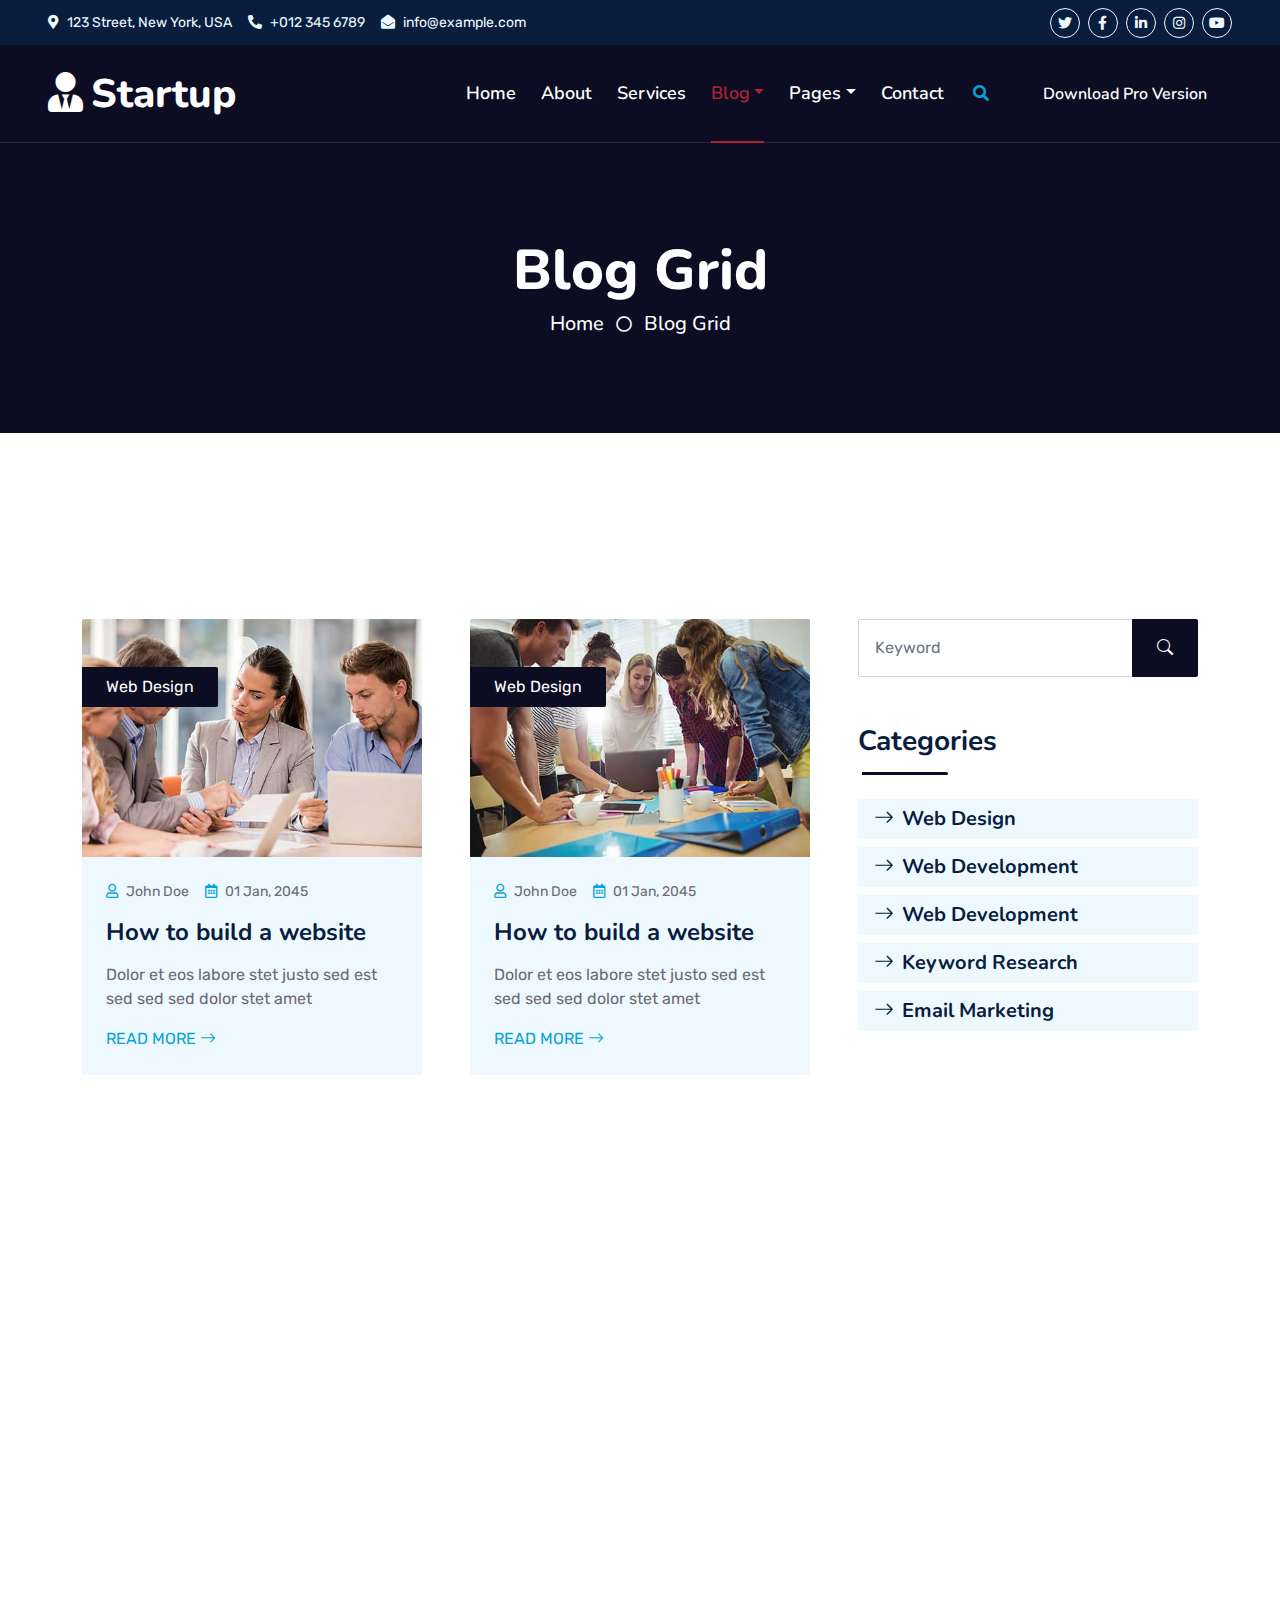
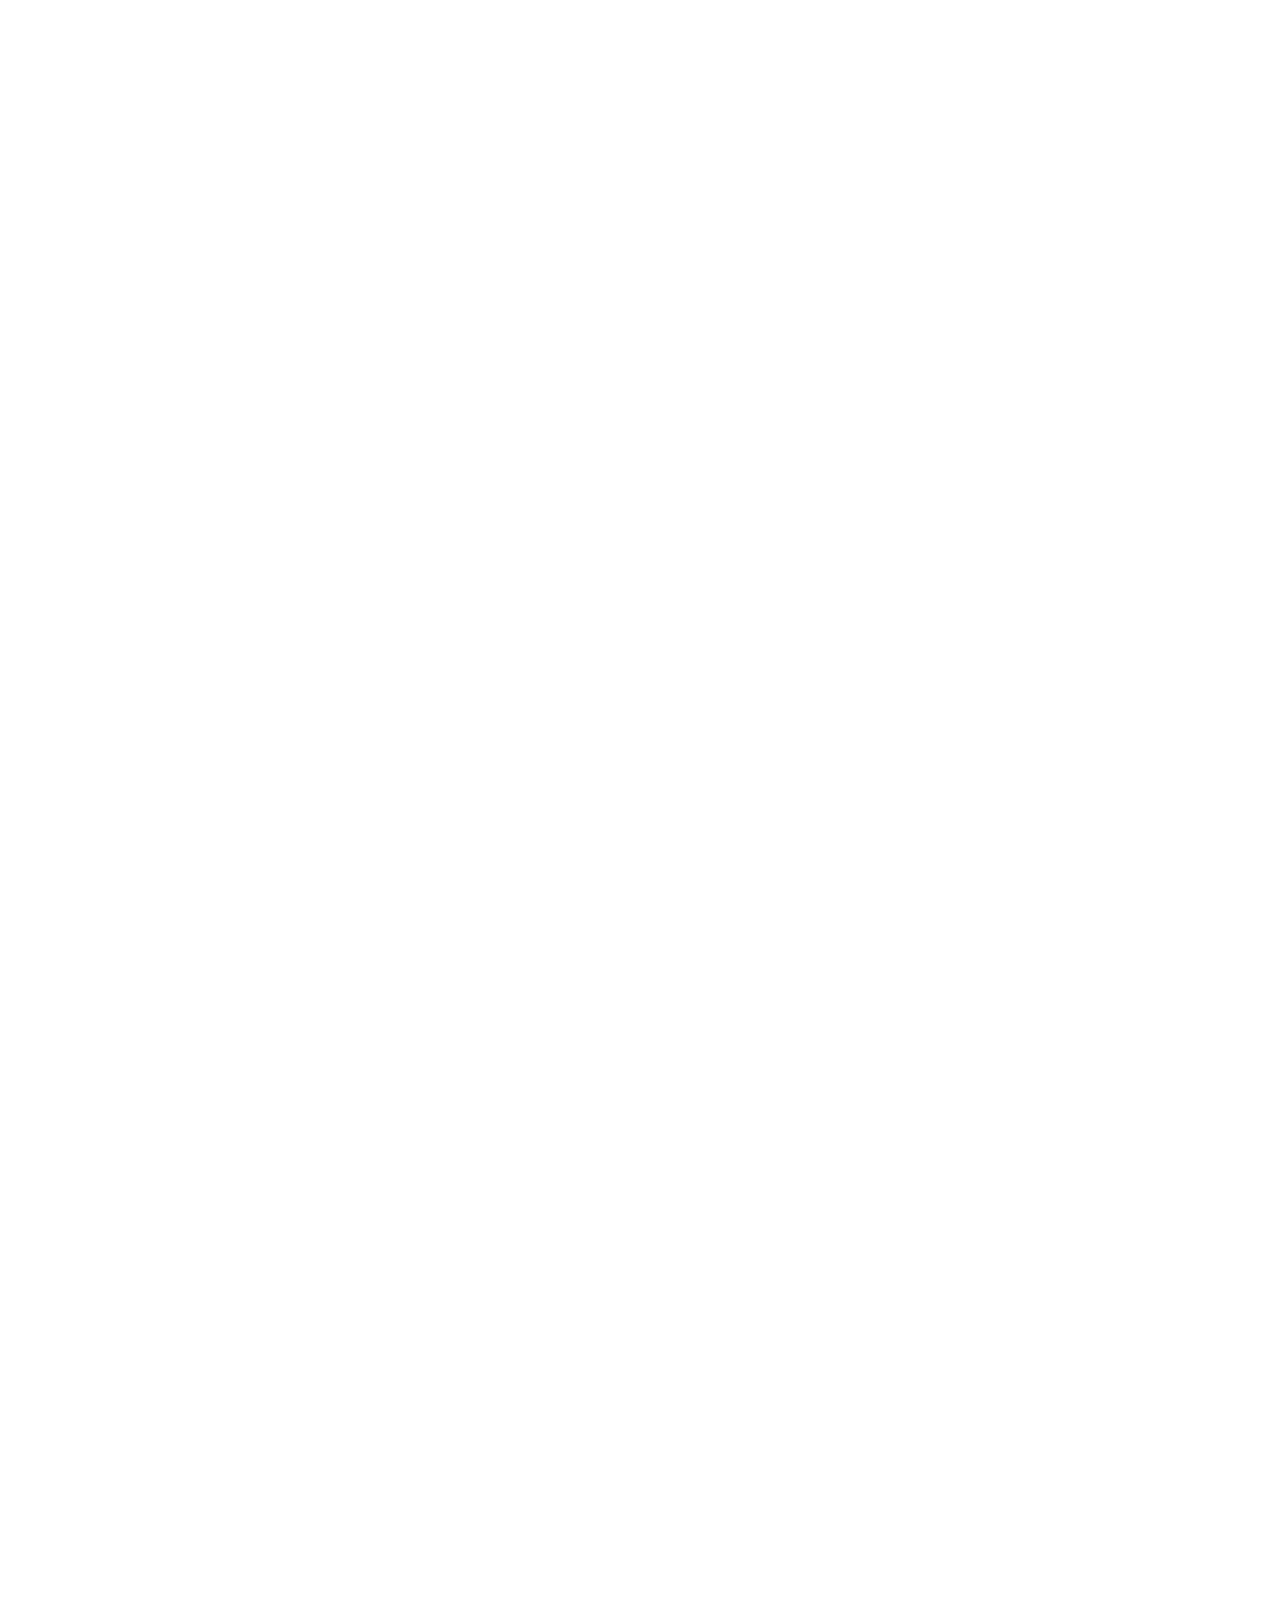
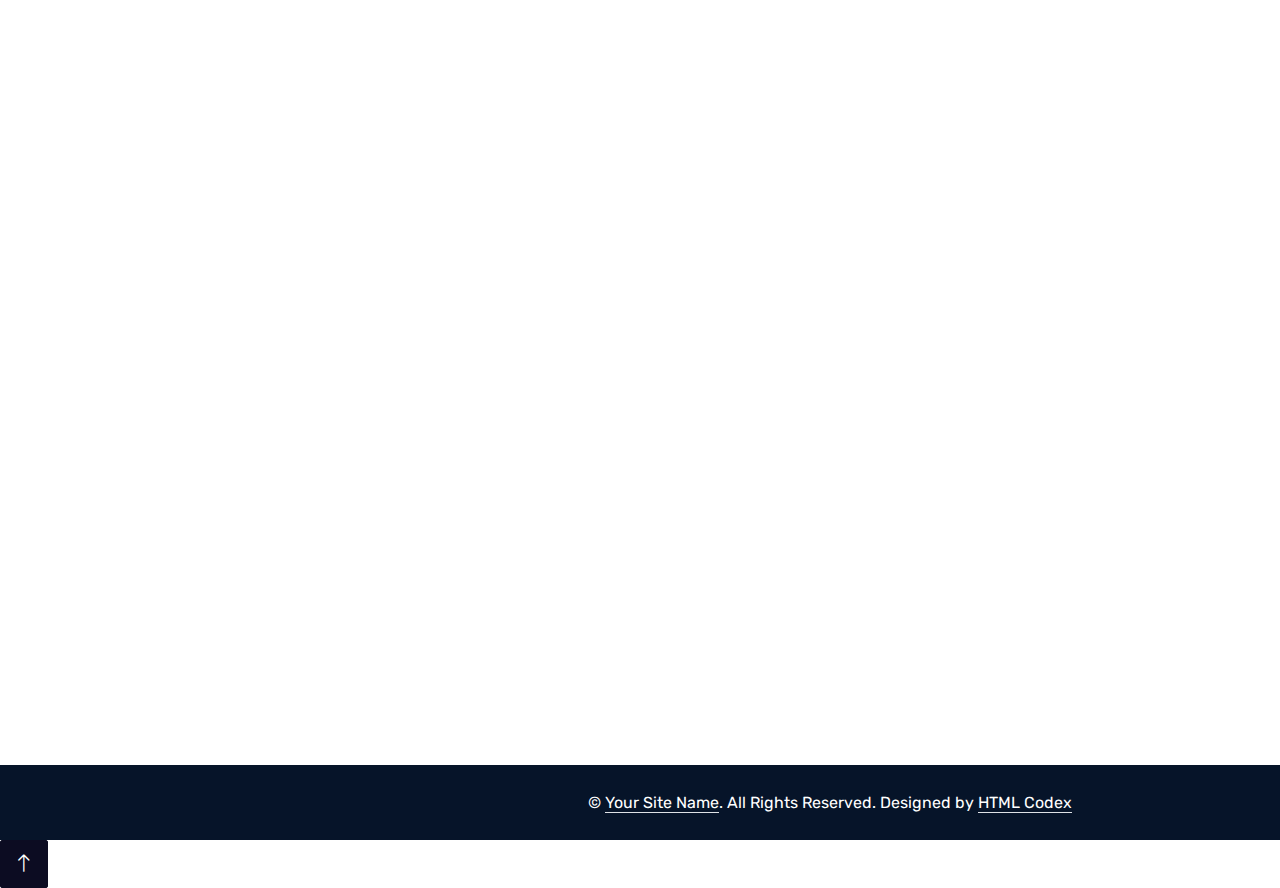
<file: blog.html>
<!DOCTYPE html>
<html lang="en">

<head>
    <meta charset="utf-8">
    <title>Startup - Startup Website Template</title>
    <meta content="width=device-width, initial-scale=1.0" name="viewport">
    <meta content="Free HTML Templates" name="keywords">
    <meta content="Free HTML Templates" name="description">

    <!-- Favicon -->
    <link href="img/favicon.ico" rel="icon">

    <!-- Google Web Fonts -->
    <link rel="preconnect" href="https://fonts.googleapis.com">
    <link rel="preconnect" href="https://fonts.gstatic.com" crossorigin>
    <link href="https://fonts.googleapis.com/css2?family=Nunito:wght@400;600;700;800&family=Rubik:wght@400;500;600;700&display=swap" rel="stylesheet">

    <!-- Icon Font Stylesheet -->
    <link href="https://cdnjs.cloudflare.com/ajax/libs/font-awesome/5.10.0/css/all.min.css" rel="stylesheet">
    <link href="https://cdn.jsdelivr.net/npm/bootstrap-icons@1.4.1/font/bootstrap-icons.css" rel="stylesheet">

    <!-- Libraries Stylesheet -->
    <link href="lib/owlcarousel/assets/owl.carousel.min.css" rel="stylesheet">
    <link href="lib/animate/animate.min.css" rel="stylesheet">

    <!-- Customized Bootstrap Stylesheet -->
    <link href="css/bootstrap.min.css" rel="stylesheet">

    <!-- Template Stylesheet -->
    <link href="css/style.css" rel="stylesheet">
</head>

<body>
    <!-- Spinner Start -->
    <div id="spinner" class="show bg-white position-fixed translate-middle w-100 vh-100 top-50 start-50 d-flex align-items-center justify-content-center">
        <div class="spinner"></div>
    </div>
    <!-- Spinner End -->


    <!-- Topbar Start -->
    <div class="container-fluid bg-dark px-5 d-none d-lg-block">
        <div class="row gx-0">
            <div class="col-lg-8 text-center text-lg-start mb-2 mb-lg-0">
                <div class="d-inline-flex align-items-center" style="height: 45px;">
                    <small class="me-3 text-light"><i class="fa fa-map-marker-alt me-2"></i>123 Street, New York, USA</small>
                    <small class="me-3 text-light"><i class="fa fa-phone-alt me-2"></i>+012 345 6789</small>
                    <small class="text-light"><i class="fa fa-envelope-open me-2"></i>info@example.com</small>
                </div>
            </div>
            <div class="col-lg-4 text-center text-lg-end">
                <div class="d-inline-flex align-items-center" style="height: 45px;">
                    <a class="btn btn-sm btn-outline-light btn-sm-square rounded-circle me-2" href=""><i class="fab fa-twitter fw-normal"></i></a>
                    <a class="btn btn-sm btn-outline-light btn-sm-square rounded-circle me-2" href=""><i class="fab fa-facebook-f fw-normal"></i></a>
                    <a class="btn btn-sm btn-outline-light btn-sm-square rounded-circle me-2" href=""><i class="fab fa-linkedin-in fw-normal"></i></a>
                    <a class="btn btn-sm btn-outline-light btn-sm-square rounded-circle me-2" href=""><i class="fab fa-instagram fw-normal"></i></a>
                    <a class="btn btn-sm btn-outline-light btn-sm-square rounded-circle" href=""><i class="fab fa-youtube fw-normal"></i></a>
                </div>
            </div>
        </div>
    </div>
    <!-- Topbar End -->


    <!-- Navbar Start -->
    <div class="container-fluid position-relative p-0">
        <nav class="navbar navbar-expand-lg navbar-dark px-5 py-3 py-lg-0">
            <a href="index.html" class="navbar-brand p-0">
                <h1 class="m-0"><i class="fa fa-user-tie me-2"></i>Startup</h1>
            </a>
            <button class="navbar-toggler" type="button" data-bs-toggle="collapse" data-bs-target="#navbarCollapse">
                <span class="fa fa-bars"></span>
            </button>
            <div class="collapse navbar-collapse" id="navbarCollapse">
                <div class="navbar-nav ms-auto py-0">
                    <a href="index.html" class="nav-item nav-link">Home</a>
                    <a href="about.html" class="nav-item nav-link">About</a>
                    <a href="service.html" class="nav-item nav-link">Services</a>
                    <div class="nav-item dropdown">
                        <a href="#" class="nav-link dropdown-toggle active" data-bs-toggle="dropdown">Blog</a>
                        <div class="dropdown-menu m-0">
                            <a href="blog.html" class="dropdown-item active">Blog Grid</a>
                            <a href="detail.html" class="dropdown-item">Blog Detail</a>
                        </div>
                    </div>
                    <div class="nav-item dropdown">
                        <a href="#" class="nav-link dropdown-toggle" data-bs-toggle="dropdown">Pages</a>
                        <div class="dropdown-menu m-0">
                            <a href="price.html" class="dropdown-item">Pricing Plan</a>
                            <a href="feature.html" class="dropdown-item">Our features</a>
                            <a href="team.html" class="dropdown-item">Team Members</a>
                            <a href="testimonial.html" class="dropdown-item">Testimonial</a>
                            <a href="quote.html" class="dropdown-item">Free Quote</a>
                        </div>
                    </div>
                    <a href="contact.html" class="nav-item nav-link">Contact</a>
                </div>
                <butaton type="button" class="btn text-primary ms-3" data-bs-toggle="modal" data-bs-target="#searchModal"><i class="fa fa-search"></i></butaton>
                <a href="https://htmlcodex.com/startup-company-website-template" class="btn btn-primary py-2 px-4 ms-3">Download Pro Version</a>
            </div>
        </nav>

        <div class="container-fluid bg-primary py-5 bg-header" style="margin-bottom: 90px;">
            <div class="row py-5">
                <div class="col-12 pt-lg-5 mt-lg-5 text-center">
                    <h1 class="display-4 text-white animated zoomIn">Blog Grid</h1>
                    <a href="" class="h5 text-white">Home</a>
                    <i class="far fa-circle text-white px-2"></i>
                    <a href="" class="h5 text-white">Blog Grid</a>
                </div>
            </div>
        </div>
    </div>
    <!-- Navbar End -->


    <!-- Full Screen Search Start -->
    <div class="modal fade" id="searchModal" tabindex="-1">
        <div class="modal-dialog modal-fullscreen">
            <div class="modal-content" style="background: rgba(9, 30, 62, .7);">
                <div class="modal-header border-0">
                    <button type="button" class="btn bg-white btn-close" data-bs-dismiss="modal" aria-label="Close"></button>
                </div>
                <div class="modal-body d-flex align-items-center justify-content-center">
                    <div class="input-group" style="max-width: 600px;">
                        <input type="text" class="form-control bg-transparent border-primary p-3" placeholder="Type search keyword">
                        <button class="btn btn-primary px-4"><i class="bi bi-search"></i></button>
                    </div>
                </div>
            </div>
        </div>
    </div>
    <!-- Full Screen Search End -->


    <!-- Blog Start -->
    <div class="container-fluid py-5 wow fadeInUp" data-wow-delay="0.1s">
        <div class="container py-5">
            <div class="row g-5">
                <!-- Blog list Start -->
                <div class="col-lg-8">
                    <div class="row g-5">
                        <div class="col-md-6 wow slideInUp" data-wow-delay="0.1s">
                            <div class="blog-item bg-light rounded overflow-hidden">
                                <div class="blog-img position-relative overflow-hidden">
                                    <img class="img-fluid" src="img/blog-1.jpg" alt="">
                                    <a class="position-absolute top-0 start-0 bg-primary text-white rounded-end mt-5 py-2 px-4" href="">Web Design</a>
                                </div>
                                <div class="p-4">
                                    <div class="d-flex mb-3">
                                        <small class="me-3"><i class="far fa-user text-primary me-2"></i>John Doe</small>
                                        <small><i class="far fa-calendar-alt text-primary me-2"></i>01 Jan, 2045</small>
                                    </div>
                                    <h4 class="mb-3">How to build a website</h4>
                                    <p>Dolor et eos labore stet justo sed est sed sed sed dolor stet amet</p>
                                    <a class="text-uppercase" href="">Read More <i class="bi bi-arrow-right"></i></a>
                                </div>
                            </div>
                        </div>
                        <div class="col-md-6 wow slideInUp" data-wow-delay="0.6s">
                            <div class="blog-item bg-light rounded overflow-hidden">
                                <div class="blog-img position-relative overflow-hidden">
                                    <img class="img-fluid" src="img/blog-2.jpg" alt="">
                                    <a class="position-absolute top-0 start-0 bg-primary text-white rounded-end mt-5 py-2 px-4" href="">Web Design</a>
                                </div>
                                <div class="p-4">
                                    <div class="d-flex mb-3">
                                        <small class="me-3"><i class="far fa-user text-primary me-2"></i>John Doe</small>
                                        <small><i class="far fa-calendar-alt text-primary me-2"></i>01 Jan, 2045</small>
                                    </div>
                                    <h4 class="mb-3">How to build a website</h4>
                                    <p>Dolor et eos labore stet justo sed est sed sed sed dolor stet amet</p>
                                    <a class="text-uppercase" href="">Read More <i class="bi bi-arrow-right"></i></a>
                                </div>
                            </div>
                        </div>
                        <div class="col-md-6 wow slideInUp" data-wow-delay="0.1s">
                            <div class="blog-item bg-light rounded overflow-hidden">
                                <div class="blog-img position-relative overflow-hidden">
                                    <img class="img-fluid" src="img/blog-3.jpg" alt="">
                                    <a class="position-absolute top-0 start-0 bg-primary text-white rounded-end mt-5 py-2 px-4" href="">Web Design</a>
                                </div>
                                <div class="p-4">
                                    <div class="d-flex mb-3">
                                        <small class="me-3"><i class="far fa-user text-primary me-2"></i>John Doe</small>
                                        <small><i class="far fa-calendar-alt text-primary me-2"></i>01 Jan, 2045</small>
                                    </div>
                                    <h4 class="mb-3">How to build a website</h4>
                                    <p>Dolor et eos labore stet justo sed est sed sed sed dolor stet amet</p>
                                    <a class="text-uppercase" href="">Read More <i class="bi bi-arrow-right"></i></a>
                                </div>
                            </div>
                        </div>
                        <div class="col-md-6 wow slideInUp" data-wow-delay="0.6s">
                            <div class="blog-item bg-light rounded overflow-hidden">
                                <div class="blog-img position-relative overflow-hidden">
                                    <img class="img-fluid" src="img/blog-1.jpg" alt="">
                                    <a class="position-absolute top-0 start-0 bg-primary text-white rounded-end mt-5 py-2 px-4" href="">Web Design</a>
                                </div>
                                <div class="p-4">
                                    <div class="d-flex mb-3">
                                        <small class="me-3"><i class="far fa-user text-primary me-2"></i>John Doe</small>
                                        <small><i class="far fa-calendar-alt text-primary me-2"></i>01 Jan, 2045</small>
                                    </div>
                                    <h4 class="mb-3">How to build a website</h4>
                                    <p>Dolor et eos labore stet justo sed est sed sed sed dolor stet amet</p>
                                    <a class="text-uppercase" href="">Read More <i class="bi bi-arrow-right"></i></a>
                                </div>
                            </div>
                        </div>
                        <div class="col-md-6 wow slideInUp" data-wow-delay="0.1s">
                            <div class="blog-item bg-light rounded overflow-hidden">
                                <div class="blog-img position-relative overflow-hidden">
                                    <img class="img-fluid" src="img/blog-2.jpg" alt="">
                                    <a class="position-absolute top-0 start-0 bg-primary text-white rounded-end mt-5 py-2 px-4" href="">Web Design</a>
                                </div>
                                <div class="p-4">
                                    <div class="d-flex mb-3">
                                        <small class="me-3"><i class="far fa-user text-primary me-2"></i>John Doe</small>
                                        <small><i class="far fa-calendar-alt text-primary me-2"></i>01 Jan, 2045</small>
                                    </div>
                                    <h4 class="mb-3">How to build a website</h4>
                                    <p>Dolor et eos labore stet justo sed est sed sed sed dolor stet amet</p>
                                    <a class="text-uppercase" href="">Read More <i class="bi bi-arrow-right"></i></a>
                                </div>
                            </div>
                        </div>
                        <div class="col-md-6 wow slideInUp" data-wow-delay="0.6s">
                            <div class="blog-item bg-light rounded overflow-hidden">
                                <div class="blog-img position-relative overflow-hidden">
                                    <img class="img-fluid" src="img/blog-3.jpg" alt="">
                                    <a class="position-absolute top-0 start-0 bg-primary text-white rounded-end mt-5 py-2 px-4" href="">Web Design</a>
                                </div>
                                <div class="p-4">
                                    <div class="d-flex mb-3">
                                        <small class="me-3"><i class="far fa-user text-primary me-2"></i>John Doe</small>
                                        <small><i class="far fa-calendar-alt text-primary me-2"></i>01 Jan, 2045</small>
                                    </div>
                                    <h4 class="mb-3">How to build a website</h4>
                                    <p>Dolor et eos labore stet justo sed est sed sed sed dolor stet amet</p>
                                    <a class="text-uppercase" href="">Read More <i class="bi bi-arrow-right"></i></a>
                                </div>
                            </div>
                        </div>
                        <div class="col-md-6 wow slideInUp" data-wow-delay="0.1s">
                            <div class="blog-item bg-light rounded overflow-hidden">
                                <div class="blog-img position-relative overflow-hidden">
                                    <img class="img-fluid" src="img/blog-1.jpg" alt="">
                                    <a class="position-absolute top-0 start-0 bg-primary text-white rounded-end mt-5 py-2 px-4" href="">Web Design</a>
                                </div>
                                <div class="p-4">
                                    <div class="d-flex mb-3">
                                        <small class="me-3"><i class="far fa-user text-primary me-2"></i>John Doe</small>
                                        <small><i class="far fa-calendar-alt text-primary me-2"></i>01 Jan, 2045</small>
                                    </div>
                                    <h4 class="mb-3">How to build a website</h4>
                                    <p>Dolor et eos labore stet justo sed est sed sed sed dolor stet amet</p>
                                    <a class="text-uppercase" href="">Read More <i class="bi bi-arrow-right"></i></a>
                                </div>
                            </div>
                        </div>
                        <div class="col-md-6 wow slideInUp" data-wow-delay="0.6s">
                            <div class="blog-item bg-light rounded overflow-hidden">
                                <div class="blog-img position-relative overflow-hidden">
                                    <img class="img-fluid" src="img/blog-2.jpg" alt="">
                                    <a class="position-absolute top-0 start-0 bg-primary text-white rounded-end mt-5 py-2 px-4" href="">Web Design</a>
                                </div>
                                <div class="p-4">
                                    <div class="d-flex mb-3">
                                        <small class="me-3"><i class="far fa-user text-primary me-2"></i>John Doe</small>
                                        <small><i class="far fa-calendar-alt text-primary me-2"></i>01 Jan, 2045</small>
                                    </div>
                                    <h4 class="mb-3">How to build a website</h4>
                                    <p>Dolor et eos labore stet justo sed est sed sed sed dolor stet amet</p>
                                    <a class="text-uppercase" href="">Read More <i class="bi bi-arrow-right"></i></a>
                                </div>
                            </div>
                        </div>
                        <div class="col-md-6 wow slideInUp" data-wow-delay="0.1s">
                            <div class="blog-item bg-light rounded overflow-hidden">
                                <div class="blog-img position-relative overflow-hidden">
                                    <img class="img-fluid" src="img/blog-3.jpg" alt="">
                                    <a class="position-absolute top-0 start-0 bg-primary text-white rounded-end mt-5 py-2 px-4" href="">Web Design</a>
                                </div>
                                <div class="p-4">
                                    <div class="d-flex mb-3">
                                        <small class="me-3"><i class="far fa-user text-primary me-2"></i>John Doe</small>
                                        <small><i class="far fa-calendar-alt text-primary me-2"></i>01 Jan, 2045</small>
                                    </div>
                                    <h4 class="mb-3">How to build a website</h4>
                                    <p>Dolor et eos labore stet justo sed est sed sed sed dolor stet amet</p>
                                    <a class="text-uppercase" href="">Read More <i class="bi bi-arrow-right"></i></a>
                                </div>
                            </div>
                        </div>
                        <div class="col-md-6 wow slideInUp" data-wow-delay="0.6s">
                            <div class="blog-item bg-light rounded overflow-hidden">
                                <div class="blog-img position-relative overflow-hidden">
                                    <img class="img-fluid" src="img/blog-1.jpg" alt="">
                                    <a class="position-absolute top-0 start-0 bg-primary text-white rounded-end mt-5 py-2 px-4" href="">Web Design</a>
                                </div>
                                <div class="p-4">
                                    <div class="d-flex mb-3">
                                        <small class="me-3"><i class="far fa-user text-primary me-2"></i>John Doe</small>
                                        <small><i class="far fa-calendar-alt text-primary me-2"></i>01 Jan, 2045</small>
                                    </div>
                                    <h4 class="mb-3">How to build a website</h4>
                                    <p>Dolor et eos labore stet justo sed est sed sed sed dolor stet amet</p>
                                    <a class="text-uppercase" href="">Read More <i class="bi bi-arrow-right"></i></a>
                                </div>
                            </div>
                        </div>
                        <div class="col-12 wow slideInUp" data-wow-delay="0.1s">
                            <nav aria-label="Page navigation">
                              <ul class="pagination pagination-lg m-0">
                                <li class="page-item disabled">
                                  <a class="page-link rounded-0" href="#" aria-label="Previous">
                                    <span aria-hidden="true"><i class="bi bi-arrow-left"></i></span>
                                  </a>
                                </li>
                                <li class="page-item active"><a class="page-link" href="#">1</a></li>
                                <li class="page-item"><a class="page-link" href="#">2</a></li>
                                <li class="page-item"><a class="page-link" href="#">3</a></li>
                                <li class="page-item">
                                  <a class="page-link rounded-0" href="#" aria-label="Next">
                                    <span aria-hidden="true"><i class="bi bi-arrow-right"></i></span>
                                  </a>
                                </li>
                              </ul>
                            </nav>
                        </div>
                    </div>
                </div>
                <!-- Blog list End -->
    
                <!-- Sidebar Start -->
                <div class="col-lg-4">
                    <!-- Search Form Start -->
                    <div class="mb-5 wow slideInUp" data-wow-delay="0.1s">
                        <div class="input-group">
                            <input type="text" class="form-control p-3" placeholder="Keyword">
                            <button class="btn btn-primary px-4"><i class="bi bi-search"></i></button>
                        </div>
                    </div>
                    <!-- Search Form End -->
    
                    <!-- Category Start -->
                    <div class="mb-5 wow slideInUp" data-wow-delay="0.1s">
                        <div class="section-title section-title-sm position-relative pb-3 mb-4">
                            <h3 class="mb-0">Categories</h3>
                        </div>
                        <div class="link-animated d-flex flex-column justify-content-start">
                            <a class="h5 fw-semi-bold bg-light rounded py-2 px-3 mb-2" href="#"><i class="bi bi-arrow-right me-2"></i>Web Design</a>
                            <a class="h5 fw-semi-bold bg-light rounded py-2 px-3 mb-2" href="#"><i class="bi bi-arrow-right me-2"></i>Web Development</a>
                            <a class="h5 fw-semi-bold bg-light rounded py-2 px-3 mb-2" href="#"><i class="bi bi-arrow-right me-2"></i>Web Development</a>
                            <a class="h5 fw-semi-bold bg-light rounded py-2 px-3 mb-2" href="#"><i class="bi bi-arrow-right me-2"></i>Keyword Research</a>
                            <a class="h5 fw-semi-bold bg-light rounded py-2 px-3 mb-2" href="#"><i class="bi bi-arrow-right me-2"></i>Email Marketing</a>
                        </div>
                    </div>
                    <!-- Category End -->
    
                    <!-- Recent Post Start -->
                    <div class="mb-5 wow slideInUp" data-wow-delay="0.1s">
                        <div class="section-title section-title-sm position-relative pb-3 mb-4">
                            <h3 class="mb-0">Recent Post</h3>
                        </div>
                        <div class="d-flex rounded overflow-hidden mb-3">
                            <img class="img-fluid" src="img/blog-1.jpg" style="width: 100px; height: 100px; object-fit: cover;" alt="">
                            <a href="" class="h5 fw-semi-bold d-flex align-items-center bg-light px-3 mb-0">Lorem ipsum dolor sit amet adipis elit
                            </a>
                        </div>
                        <div class="d-flex rounded overflow-hidden mb-3">
                            <img class="img-fluid" src="img/blog-2.jpg" style="width: 100px; height: 100px; object-fit: cover;" alt="">
                            <a href="" class="h5 fw-semi-bold d-flex align-items-center bg-light px-3 mb-0">Lorem ipsum dolor sit amet adipis elit
                            </a>
                        </div>
                        <div class="d-flex rounded overflow-hidden mb-3">
                            <img class="img-fluid" src="img/blog-3.jpg" style="width: 100px; height: 100px; object-fit: cover;" alt="">
                            <a href="" class="h5 fw-semi-bold d-flex align-items-center bg-light px-3 mb-0">Lorem ipsum dolor sit amet adipis elit
                            </a>
                        </div>
                        <div class="d-flex rounded overflow-hidden mb-3">
                            <img class="img-fluid" src="img/blog-1.jpg" style="width: 100px; height: 100px; object-fit: cover;" alt="">
                            <a href="" class="h5 fw-semi-bold d-flex align-items-center bg-light px-3 mb-0">Lorem ipsum dolor sit amet adipis elit
                            </a>
                        </div>
                        <div class="d-flex rounded overflow-hidden mb-3">
                            <img class="img-fluid" src="img/blog-2.jpg" style="width: 100px; height: 100px; object-fit: cover;" alt="">
                            <a href="" class="h5 fw-semi-bold d-flex align-items-center bg-light px-3 mb-0">Lorem ipsum dolor sit amet adipis elit
                            </a>
                        </div>
                        <div class="d-flex rounded overflow-hidden mb-3">
                            <img class="img-fluid" src="img/blog-3.jpg" style="width: 100px; height: 100px; object-fit: cover;" alt="">
                            <a href="" class="h5 fw-semi-bold d-flex align-items-center bg-light px-3 mb-0">Lorem ipsum dolor sit amet adipis elit
                            </a>
                        </div>
                    </div>
                    <!-- Recent Post End -->
    
                    <!-- Image Start -->
                    <div class="mb-5 wow slideInUp" data-wow-delay="0.1s">
                        <img src="img/blog-1.jpg" alt="" class="img-fluid rounded">
                    </div>
                    <!-- Image End -->
    
                    <!-- Tags Start -->
                    <div class="mb-5 wow slideInUp" data-wow-delay="0.1s">
                        <div class="section-title section-title-sm position-relative pb-3 mb-4">
                            <h3 class="mb-0">Tag Cloud</h3>
                        </div>
                        <div class="d-flex flex-wrap m-n1">
                            <a href="" class="btn btn-light m-1">Design</a>
                            <a href="" class="btn btn-light m-1">Development</a>
                            <a href="" class="btn btn-light m-1">Marketing</a>
                            <a href="" class="btn btn-light m-1">SEO</a>
                            <a href="" class="btn btn-light m-1">Writing</a>
                            <a href="" class="btn btn-light m-1">Consulting</a>
                            <a href="" class="btn btn-light m-1">Design</a>
                            <a href="" class="btn btn-light m-1">Development</a>
                            <a href="" class="btn btn-light m-1">Marketing</a>
                            <a href="" class="btn btn-light m-1">SEO</a>
                            <a href="" class="btn btn-light m-1">Writing</a>
                            <a href="" class="btn btn-light m-1">Consulting</a>
                        </div>
                    </div>
                    <!-- Tags End -->
    
                    <!-- Plain Text Start -->
                    <div class="wow slideInUp" data-wow-delay="0.1s">
                        <div class="section-title section-title-sm position-relative pb-3 mb-4">
                            <h3 class="mb-0">Plain Text</h3>
                        </div>
                        <div class="bg-light text-center" style="padding: 30px;">
                            <p>Vero sea et accusam justo dolor accusam lorem consetetur, dolores sit amet sit dolor clita kasd justo, diam accusam no sea ut tempor magna takimata, amet sit et diam dolor ipsum amet diam</p>
                            <a href="" class="btn btn-primary py-2 px-4">Read More</a>
                        </div>
                    </div>
                    <!-- Plain Text End -->
                </div>
                <!-- Sidebar End -->
            </div>
        </div>
    </div>
    <!-- Blog End -->


    <!-- Vendor Start -->
    <div class="container-fluid py-5 wow fadeInUp" data-wow-delay="0.1s">
        <div class="container py-5 mb-5">
            <div class="bg-white">
                <div class="owl-carousel vendor-carousel">
                    <img src="img/vendor-1.jpg" alt="">
                    <img src="img/vendor-2.jpg" alt="">
                    <img src="img/vendor-3.jpg" alt="">
                    <img src="img/vendor-4.jpg" alt="">
                    <img src="img/vendor-5.jpg" alt="">
                    <img src="img/vendor-6.jpg" alt="">
                    <img src="img/vendor-7.jpg" alt="">
                    <img src="img/vendor-8.jpg" alt="">
                    <img src="img/vendor-9.jpg" alt="">
                </div>
            </div>
        </div>
    </div>
    <!-- Vendor End -->
    

    <!-- Footer Start -->
    <div class="container-fluid bg-dark text-light mt-5 wow fadeInUp" data-wow-delay="0.1s">
        <div class="container">
            <div class="row gx-5">
                <div class="col-lg-4 col-md-6 footer-about">
                    <div class="d-flex flex-column align-items-center justify-content-center text-center h-100 bg-primary p-4">
                        <a href="index.html" class="navbar-brand">
                            <h1 class="m-0 text-white"><i class="fa fa-user-tie me-2"></i>Startup</h1>
                        </a>
                        <p class="mt-3 mb-4">Lorem diam sit erat dolor elitr et, diam lorem justo amet clita stet eos sit. Elitr dolor duo lorem, elitr clita ipsum sea. Diam amet erat lorem stet eos. Diam amet et kasd eos duo.</p>
                        <form action="">
                            <div class="input-group">
                                <input type="text" class="form-control border-white p-3" placeholder="Your Email">
                                <button class="btn btn-dark">Sign Up</button>
                            </div>
                        </form>
                    </div>
                </div>
                <div class="col-lg-8 col-md-6">
                    <div class="row gx-5">
                        <div class="col-lg-4 col-md-12 pt-5 mb-5">
                            <div class="section-title section-title-sm position-relative pb-3 mb-4">
                                <h3 class="text-light mb-0">Get In Touch</h3>
                            </div>
                            <div class="d-flex mb-2">
                                <i class="bi bi-geo-alt text-primary me-2"></i>
                                <p class="mb-0">123 Street, New York, USA</p>
                            </div>
                            <div class="d-flex mb-2">
                                <i class="bi bi-envelope-open text-primary me-2"></i>
                                <p class="mb-0">info@example.com</p>
                            </div>
                            <div class="d-flex mb-2">
                                <i class="bi bi-telephone text-primary me-2"></i>
                                <p class="mb-0">+012 345 67890</p>
                            </div>
                            <div class="d-flex mt-4">
                                <a class="btn btn-primary btn-square me-2" href="#"><i class="fab fa-twitter fw-normal"></i></a>
                                <a class="btn btn-primary btn-square me-2" href="#"><i class="fab fa-facebook-f fw-normal"></i></a>
                                <a class="btn btn-primary btn-square me-2" href="#"><i class="fab fa-linkedin-in fw-normal"></i></a>
                                <a class="btn btn-primary btn-square" href="#"><i class="fab fa-instagram fw-normal"></i></a>
                            </div>
                        </div>
                        <div class="col-lg-4 col-md-12 pt-0 pt-lg-5 mb-5">
                            <div class="section-title section-title-sm position-relative pb-3 mb-4">
                                <h3 class="text-light mb-0">Quick Links</h3>
                            </div>
                            <div class="link-animated d-flex flex-column justify-content-start">
                                <a class="text-light mb-2" href="#"><i class="bi bi-arrow-right text-primary me-2"></i>Home</a>
                                <a class="text-light mb-2" href="#"><i class="bi bi-arrow-right text-primary me-2"></i>About Us</a>
                                <a class="text-light mb-2" href="#"><i class="bi bi-arrow-right text-primary me-2"></i>Our Services</a>
                                <a class="text-light mb-2" href="#"><i class="bi bi-arrow-right text-primary me-2"></i>Meet The Team</a>
                                <a class="text-light mb-2" href="#"><i class="bi bi-arrow-right text-primary me-2"></i>Latest Blog</a>
                                <a class="text-light" href="#"><i class="bi bi-arrow-right text-primary me-2"></i>Contact Us</a>
                            </div>
                        </div>
                        <div class="col-lg-4 col-md-12 pt-0 pt-lg-5 mb-5">
                            <div class="section-title section-title-sm position-relative pb-3 mb-4">
                                <h3 class="text-light mb-0">Popular Links</h3>
                            </div>
                            <div class="link-animated d-flex flex-column justify-content-start">
                                <a class="text-light mb-2" href="#"><i class="bi bi-arrow-right text-primary me-2"></i>Home</a>
                                <a class="text-light mb-2" href="#"><i class="bi bi-arrow-right text-primary me-2"></i>About Us</a>
                                <a class="text-light mb-2" href="#"><i class="bi bi-arrow-right text-primary me-2"></i>Our Services</a>
                                <a class="text-light mb-2" href="#"><i class="bi bi-arrow-right text-primary me-2"></i>Meet The Team</a>
                                <a class="text-light mb-2" href="#"><i class="bi bi-arrow-right text-primary me-2"></i>Latest Blog</a>
                                <a class="text-light" href="#"><i class="bi bi-arrow-right text-primary me-2"></i>Contact Us</a>
                            </div>
                        </div>
                    </div>
                </div>
            </div>
        </div>
    </div>
    <div class="container-fluid text-white" style="background: #061429;">
        <div class="container text-center">
            <div class="row justify-content-end">
                <div class="col-lg-8 col-md-6">
                    <div class="d-flex align-items-center justify-content-center" style="height: 75px;">
                        <p class="mb-0">&copy; <a class="text-white border-bottom" href="#">Your Site Name</a>. All Rights Reserved. 
						
						<!--/*** This template is free as long as you keep the footer author’s credit link/attribution link/backlink. If you'd like to use the template without the footer author’s credit link/attribution link/backlink, you can purchase the Credit Removal License from "https://htmlcodex.com/credit-removal". Thank you for your support. ***/-->
						Designed by <a class="text-white border-bottom" href="https://htmlcodex.com">HTML Codex</a></p>
                    </div>
                </div>
            </div>
        </div>
    </div>
    <!-- Footer End -->


    <!-- Back to Top -->
    <a href="#" class="btn btn-lg btn-primary btn-lg-square rounded back-to-top"><i class="bi bi-arrow-up"></i></a>


    <!-- JavaScript Libraries -->
    <script src="https://code.jquery.com/jquery-3.4.1.min.js"></script>
    <script src="https://cdn.jsdelivr.net/npm/bootstrap@5.0.0/dist/js/bootstrap.bundle.min.js"></script>
    <script src="lib/wow/wow.min.js"></script>
    <script src="lib/easing/easing.min.js"></script>
    <script src="lib/waypoints/waypoints.min.js"></script>
    <script src="lib/counterup/counterup.min.js"></script>
    <script src="lib/owlcarousel/owl.carousel.min.js"></script>

    <!-- Template Javascript -->
    <script src="js/main.js"></script>
</body>

</html>
</file>
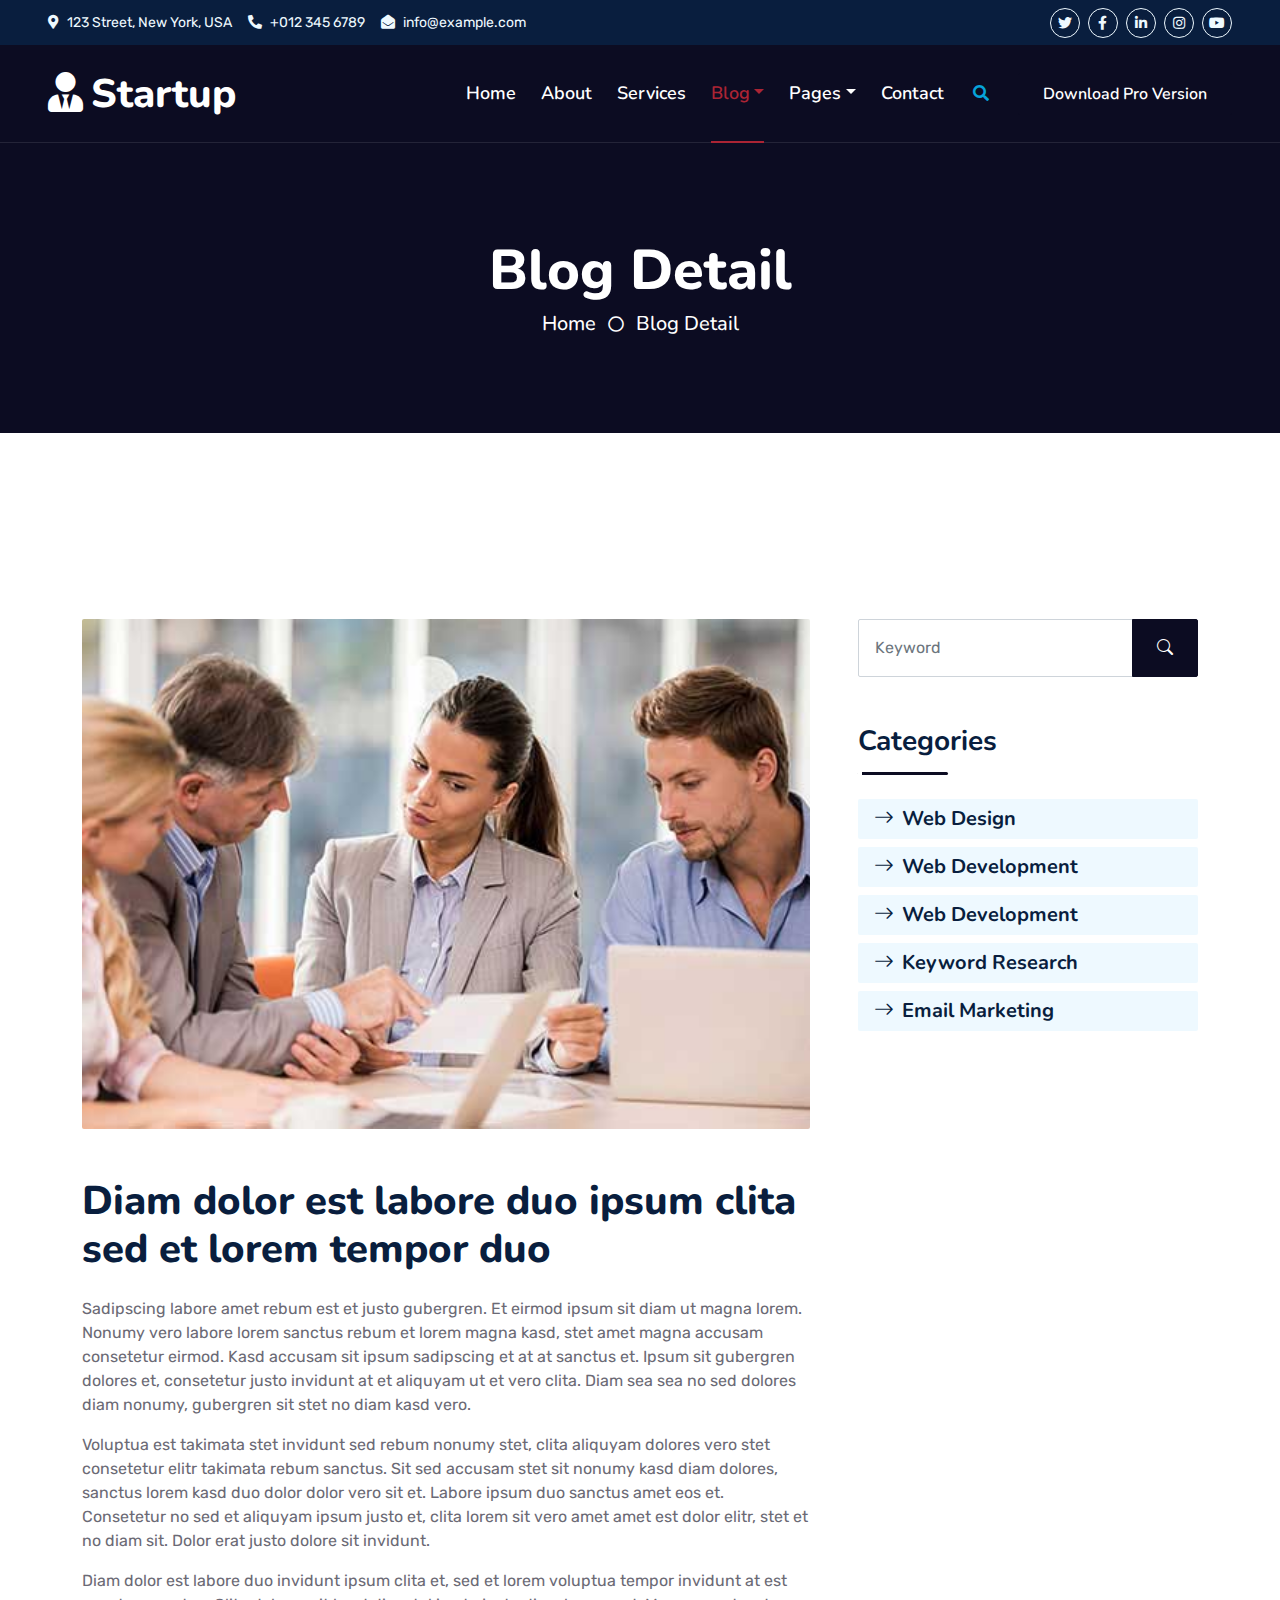
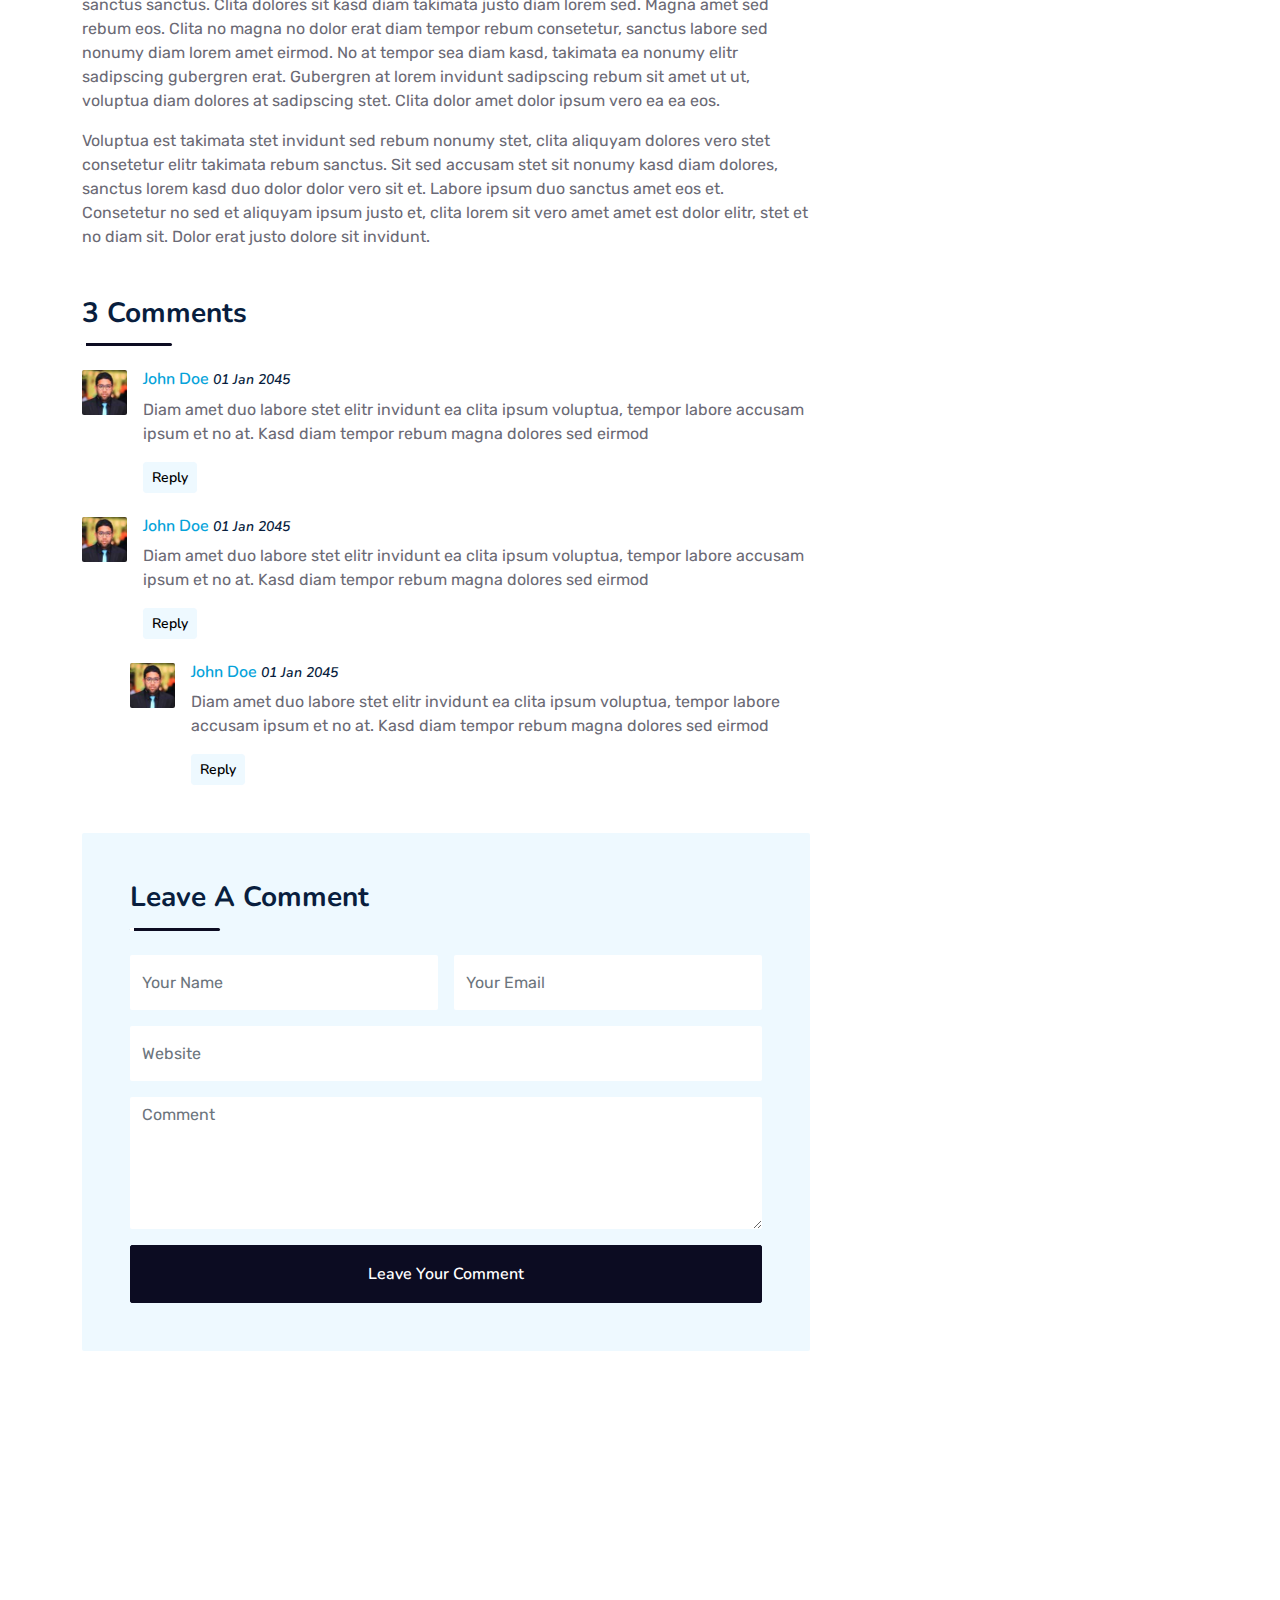
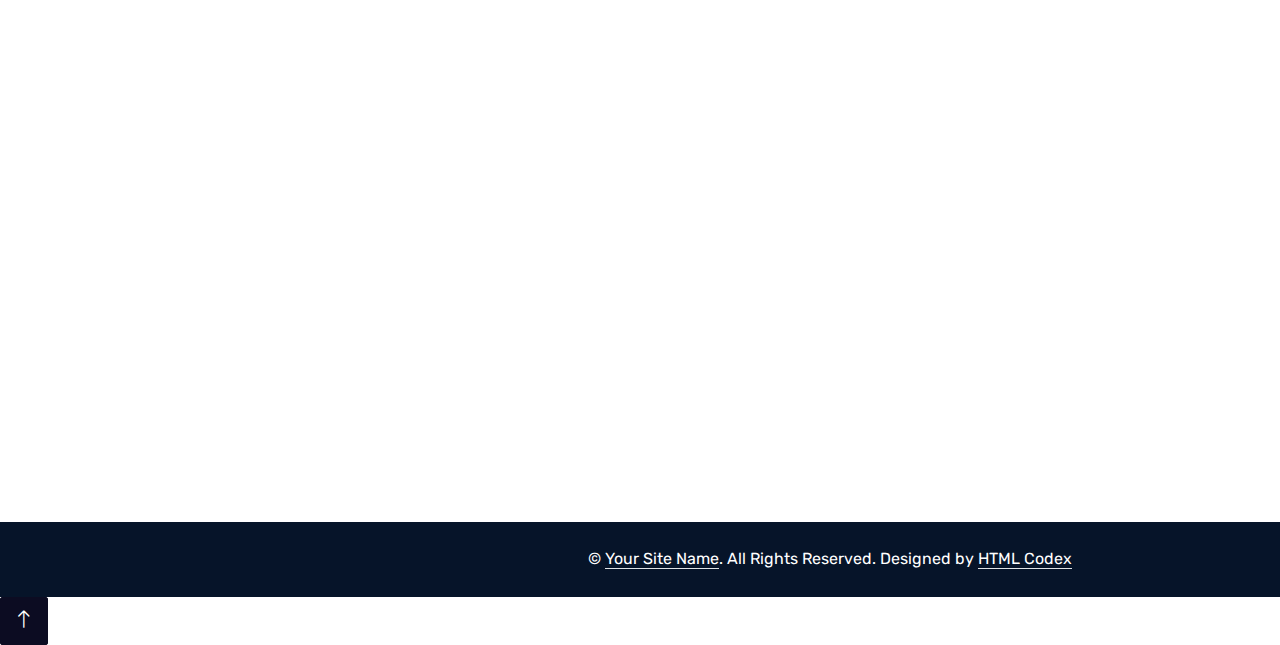
<file: detail.html>
<!DOCTYPE html>
<html lang="en">

<head>
    <meta charset="utf-8">
    <title>Startup - Startup Website Template</title>
    <meta content="width=device-width, initial-scale=1.0" name="viewport">
    <meta content="Free HTML Templates" name="keywords">
    <meta content="Free HTML Templates" name="description">

    <!-- Favicon -->
    <link href="img/favicon.ico" rel="icon">

    <!-- Google Web Fonts -->
    <link rel="preconnect" href="https://fonts.googleapis.com">
    <link rel="preconnect" href="https://fonts.gstatic.com" crossorigin>
    <link href="https://fonts.googleapis.com/css2?family=Nunito:wght@400;600;700;800&family=Rubik:wght@400;500;600;700&display=swap" rel="stylesheet">

    <!-- Icon Font Stylesheet -->
    <link href="https://cdnjs.cloudflare.com/ajax/libs/font-awesome/5.10.0/css/all.min.css" rel="stylesheet">
    <link href="https://cdn.jsdelivr.net/npm/bootstrap-icons@1.4.1/font/bootstrap-icons.css" rel="stylesheet">

    <!-- Libraries Stylesheet -->
    <link href="lib/owlcarousel/assets/owl.carousel.min.css" rel="stylesheet">
    <link href="lib/animate/animate.min.css" rel="stylesheet">

    <!-- Customized Bootstrap Stylesheet -->
    <link href="css/bootstrap.min.css" rel="stylesheet">

    <!-- Template Stylesheet -->
    <link href="css/style.css" rel="stylesheet">
</head>

<body>
    <!-- Spinner Start -->
    <div id="spinner" class="show bg-white position-fixed translate-middle w-100 vh-100 top-50 start-50 d-flex align-items-center justify-content-center">
        <div class="spinner"></div>
    </div>
    <!-- Spinner End -->


    <!-- Topbar Start -->
    <div class="container-fluid bg-dark px-5 d-none d-lg-block">
        <div class="row gx-0">
            <div class="col-lg-8 text-center text-lg-start mb-2 mb-lg-0">
                <div class="d-inline-flex align-items-center" style="height: 45px;">
                    <small class="me-3 text-light"><i class="fa fa-map-marker-alt me-2"></i>123 Street, New York, USA</small>
                    <small class="me-3 text-light"><i class="fa fa-phone-alt me-2"></i>+012 345 6789</small>
                    <small class="text-light"><i class="fa fa-envelope-open me-2"></i>info@example.com</small>
                </div>
            </div>
            <div class="col-lg-4 text-center text-lg-end">
                <div class="d-inline-flex align-items-center" style="height: 45px;">
                    <a class="btn btn-sm btn-outline-light btn-sm-square rounded-circle me-2" href=""><i class="fab fa-twitter fw-normal"></i></a>
                    <a class="btn btn-sm btn-outline-light btn-sm-square rounded-circle me-2" href=""><i class="fab fa-facebook-f fw-normal"></i></a>
                    <a class="btn btn-sm btn-outline-light btn-sm-square rounded-circle me-2" href=""><i class="fab fa-linkedin-in fw-normal"></i></a>
                    <a class="btn btn-sm btn-outline-light btn-sm-square rounded-circle me-2" href=""><i class="fab fa-instagram fw-normal"></i></a>
                    <a class="btn btn-sm btn-outline-light btn-sm-square rounded-circle" href=""><i class="fab fa-youtube fw-normal"></i></a>
                </div>
            </div>
        </div>
    </div>
    <!-- Topbar End -->


    <!-- Navbar Start -->
    <div class="container-fluid position-relative p-0">
        <nav class="navbar navbar-expand-lg navbar-dark px-5 py-3 py-lg-0">
            <a href="index.html" class="navbar-brand p-0">
                <h1 class="m-0"><i class="fa fa-user-tie me-2"></i>Startup</h1>
            </a>
            <button class="navbar-toggler" type="button" data-bs-toggle="collapse" data-bs-target="#navbarCollapse">
                <span class="fa fa-bars"></span>
            </button>
            <div class="collapse navbar-collapse" id="navbarCollapse">
                <div class="navbar-nav ms-auto py-0">
                    <a href="index.html" class="nav-item nav-link">Home</a>
                    <a href="about.html" class="nav-item nav-link">About</a>
                    <a href="service.html" class="nav-item nav-link">Services</a>
                    <div class="nav-item dropdown">
                        <a href="#" class="nav-link dropdown-toggle active" data-bs-toggle="dropdown">Blog</a>
                        <div class="dropdown-menu m-0">
                            <a href="blog.html" class="dropdown-item">Blog Grid</a>
                            <a href="detail.html" class="dropdown-item active">Blog Detail</a>
                        </div>
                    </div>
                    <div class="nav-item dropdown">
                        <a href="#" class="nav-link dropdown-toggle" data-bs-toggle="dropdown">Pages</a>
                        <div class="dropdown-menu m-0">
                            <a href="price.html" class="dropdown-item">Pricing Plan</a>
                            <a href="feature.html" class="dropdown-item">Our features</a>
                            <a href="team.html" class="dropdown-item">Team Members</a>
                            <a href="testimonial.html" class="dropdown-item">Testimonial</a>
                            <a href="quote.html" class="dropdown-item">Free Quote</a>
                        </div>
                    </div>
                    <a href="contact.html" class="nav-item nav-link">Contact</a>
                </div>
                <butaton type="button" class="btn text-primary ms-3" data-bs-toggle="modal" data-bs-target="#searchModal"><i class="fa fa-search"></i></butaton>
                <a href="https://htmlcodex.com/startup-company-website-template" class="btn btn-primary py-2 px-4 ms-3">Download Pro Version</a>
            </div>
        </nav>

        <div class="container-fluid bg-primary py-5 bg-header" style="margin-bottom: 90px;">
            <div class="row py-5">
                <div class="col-12 pt-lg-5 mt-lg-5 text-center">
                    <h1 class="display-4 text-white animated zoomIn">Blog Detail</h1>
                    <a href="" class="h5 text-white">Home</a>
                    <i class="far fa-circle text-white px-2"></i>
                    <a href="" class="h5 text-white">Blog Detail</a>
                </div>
            </div>
        </div>
    </div>
    <!-- Navbar End -->


    <!-- Full Screen Search Start -->
    <div class="modal fade" id="searchModal" tabindex="-1">
        <div class="modal-dialog modal-fullscreen">
            <div class="modal-content" style="background: rgba(9, 30, 62, .7);">
                <div class="modal-header border-0">
                    <button type="button" class="btn bg-white btn-close" data-bs-dismiss="modal" aria-label="Close"></button>
                </div>
                <div class="modal-body d-flex align-items-center justify-content-center">
                    <div class="input-group" style="max-width: 600px;">
                        <input type="text" class="form-control bg-transparent border-primary p-3" placeholder="Type search keyword">
                        <button class="btn btn-primary px-4"><i class="bi bi-search"></i></button>
                    </div>
                </div>
            </div>
        </div>
    </div>
    <!-- Full Screen Search End -->


    <!-- Blog Start -->
    <div class="container-fluid py-5 wow fadeInUp" data-wow-delay="0.1s">
        <div class="container py-5">
            <div class="row g-5">
                <div class="col-lg-8">
                    <!-- Blog Detail Start -->
                    <div class="mb-5">
                        <img class="img-fluid w-100 rounded mb-5" src="img/blog-1.jpg" alt="">
                        <h1 class="mb-4">Diam dolor est labore duo ipsum clita sed et lorem tempor duo</h1>
                        <p>Sadipscing labore amet rebum est et justo gubergren. Et eirmod ipsum sit diam ut
                            magna lorem. Nonumy vero labore lorem sanctus rebum et lorem magna kasd, stet
                            amet magna accusam consetetur eirmod. Kasd accusam sit ipsum sadipscing et at at
                            sanctus et. Ipsum sit gubergren dolores et, consetetur justo invidunt at et
                            aliquyam ut et vero clita. Diam sea sea no sed dolores diam nonumy, gubergren
                            sit stet no diam kasd vero.</p>
                        <p>Voluptua est takimata stet invidunt sed rebum nonumy stet, clita aliquyam dolores
                            vero stet consetetur elitr takimata rebum sanctus. Sit sed accusam stet sit
                            nonumy kasd diam dolores, sanctus lorem kasd duo dolor dolor vero sit et. Labore
                            ipsum duo sanctus amet eos et. Consetetur no sed et aliquyam ipsum justo et,
                            clita lorem sit vero amet amet est dolor elitr, stet et no diam sit. Dolor erat
                            justo dolore sit invidunt.</p>
                        <p>Diam dolor est labore duo invidunt ipsum clita et, sed et lorem voluptua tempor
                            invidunt at est sanctus sanctus. Clita dolores sit kasd diam takimata justo diam
                            lorem sed. Magna amet sed rebum eos. Clita no magna no dolor erat diam tempor
                            rebum consetetur, sanctus labore sed nonumy diam lorem amet eirmod. No at tempor
                            sea diam kasd, takimata ea nonumy elitr sadipscing gubergren erat. Gubergren at
                            lorem invidunt sadipscing rebum sit amet ut ut, voluptua diam dolores at
                            sadipscing stet. Clita dolor amet dolor ipsum vero ea ea eos.</p>
                        <p>Voluptua est takimata stet invidunt sed rebum nonumy stet, clita aliquyam dolores
                            vero stet consetetur elitr takimata rebum sanctus. Sit sed accusam stet sit
                            nonumy kasd diam dolores, sanctus lorem kasd duo dolor dolor vero sit et. Labore
                            ipsum duo sanctus amet eos et. Consetetur no sed et aliquyam ipsum justo et,
                            clita lorem sit vero amet amet est dolor elitr, stet et no diam sit. Dolor erat
                            justo dolore sit invidunt.</p>
                    </div>
                    <!-- Blog Detail End -->
    
                    <!-- Comment List Start -->
                    <div class="mb-5">
                        <div class="section-title section-title-sm position-relative pb-3 mb-4">
                            <h3 class="mb-0">3 Comments</h3>
                        </div>
                        <div class="d-flex mb-4">
                            <img src="img/user.jpg" class="img-fluid rounded" style="width: 45px; height: 45px;">
                            <div class="ps-3">
                                <h6><a href="">John Doe</a> <small><i>01 Jan 2045</i></small></h6>
                                <p>Diam amet duo labore stet elitr invidunt ea clita ipsum voluptua, tempor labore
                                    accusam ipsum et no at. Kasd diam tempor rebum magna dolores sed eirmod</p>
                                <button class="btn btn-sm btn-light">Reply</button>
                            </div>
                        </div>
                        <div class="d-flex mb-4">
                            <img src="img/user.jpg" class="img-fluid rounded" style="width: 45px; height: 45px;">
                            <div class="ps-3">
                                <h6><a href="">John Doe</a> <small><i>01 Jan 2045</i></small></h6>
                                <p>Diam amet duo labore stet elitr invidunt ea clita ipsum voluptua, tempor labore
                                    accusam ipsum et no at. Kasd diam tempor rebum magna dolores sed eirmod</p>
                                <button class="btn btn-sm btn-light">Reply</button>
                            </div>
                        </div>
                        <div class="d-flex ms-5 mb-4">
                            <img src="img/user.jpg" class="img-fluid rounded" style="width: 45px; height: 45px;">
                            <div class="ps-3">
                                <h6><a href="">John Doe</a> <small><i>01 Jan 2045</i></small></h6>
                                <p>Diam amet duo labore stet elitr invidunt ea clita ipsum voluptua, tempor labore
                                    accusam ipsum et no at. Kasd diam tempor rebum magna dolores sed eirmod</p>
                                <button class="btn btn-sm btn-light">Reply</button>
                            </div>
                        </div>
                    </div>
                    <!-- Comment List End -->
    
                    <!-- Comment Form Start -->
                    <div class="bg-light rounded p-5">
                        <div class="section-title section-title-sm position-relative pb-3 mb-4">
                            <h3 class="mb-0">Leave A Comment</h3>
                        </div>
                        <form>
                            <div class="row g-3">
                                <div class="col-12 col-sm-6">
                                    <input type="text" class="form-control bg-white border-0" placeholder="Your Name" style="height: 55px;">
                                </div>
                                <div class="col-12 col-sm-6">
                                    <input type="email" class="form-control bg-white border-0" placeholder="Your Email" style="height: 55px;">
                                </div>
                                <div class="col-12">
                                    <input type="text" class="form-control bg-white border-0" placeholder="Website" style="height: 55px;">
                                </div>
                                <div class="col-12">
                                    <textarea class="form-control bg-white border-0" rows="5" placeholder="Comment"></textarea>
                                </div>
                                <div class="col-12">
                                    <button class="btn btn-primary w-100 py-3" type="submit">Leave Your Comment</button>
                                </div>
                            </div>
                        </form>
                    </div>
                    <!-- Comment Form End -->
                </div>
    
                <!-- Sidebar Start -->
                <div class="col-lg-4">
                    <!-- Search Form Start -->
                    <div class="mb-5 wow slideInUp" data-wow-delay="0.1s">
                        <div class="input-group">
                            <input type="text" class="form-control p-3" placeholder="Keyword">
                            <button class="btn btn-primary px-4"><i class="bi bi-search"></i></button>
                        </div>
                    </div>
                    <!-- Search Form End -->
    
                    <!-- Category Start -->
                    <div class="mb-5 wow slideInUp" data-wow-delay="0.1s">
                        <div class="section-title section-title-sm position-relative pb-3 mb-4">
                            <h3 class="mb-0">Categories</h3>
                        </div>
                        <div class="link-animated d-flex flex-column justify-content-start">
                            <a class="h5 fw-semi-bold bg-light rounded py-2 px-3 mb-2" href="#"><i class="bi bi-arrow-right me-2"></i>Web Design</a>
                            <a class="h5 fw-semi-bold bg-light rounded py-2 px-3 mb-2" href="#"><i class="bi bi-arrow-right me-2"></i>Web Development</a>
                            <a class="h5 fw-semi-bold bg-light rounded py-2 px-3 mb-2" href="#"><i class="bi bi-arrow-right me-2"></i>Web Development</a>
                            <a class="h5 fw-semi-bold bg-light rounded py-2 px-3 mb-2" href="#"><i class="bi bi-arrow-right me-2"></i>Keyword Research</a>
                            <a class="h5 fw-semi-bold bg-light rounded py-2 px-3 mb-2" href="#"><i class="bi bi-arrow-right me-2"></i>Email Marketing</a>
                        </div>
                    </div>
                    <!-- Category End -->
    
                    <!-- Recent Post Start -->
                    <div class="mb-5 wow slideInUp" data-wow-delay="0.1s">
                        <div class="section-title section-title-sm position-relative pb-3 mb-4">
                            <h3 class="mb-0">Recent Post</h3>
                        </div>
                        <div class="d-flex rounded overflow-hidden mb-3">
                            <img class="img-fluid" src="img/blog-1.jpg" style="width: 100px; height: 100px; object-fit: cover;" alt="">
                            <a href="" class="h5 fw-semi-bold d-flex align-items-center bg-light px-3 mb-0">Lorem ipsum dolor sit amet adipis elit
                            </a>
                        </div>
                        <div class="d-flex rounded overflow-hidden mb-3">
                            <img class="img-fluid" src="img/blog-2.jpg" style="width: 100px; height: 100px; object-fit: cover;" alt="">
                            <a href="" class="h5 fw-semi-bold d-flex align-items-center bg-light px-3 mb-0">Lorem ipsum dolor sit amet adipis elit
                            </a>
                        </div>
                        <div class="d-flex rounded overflow-hidden mb-3">
                            <img class="img-fluid" src="img/blog-3.jpg" style="width: 100px; height: 100px; object-fit: cover;" alt="">
                            <a href="" class="h5 fw-semi-bold d-flex align-items-center bg-light px-3 mb-0">Lorem ipsum dolor sit amet adipis elit
                            </a>
                        </div>
                        <div class="d-flex rounded overflow-hidden mb-3">
                            <img class="img-fluid" src="img/blog-1.jpg" style="width: 100px; height: 100px; object-fit: cover;" alt="">
                            <a href="" class="h5 fw-semi-bold d-flex align-items-center bg-light px-3 mb-0">Lorem ipsum dolor sit amet adipis elit
                            </a>
                        </div>
                        <div class="d-flex rounded overflow-hidden mb-3">
                            <img class="img-fluid" src="img/blog-2.jpg" style="width: 100px; height: 100px; object-fit: cover;" alt="">
                            <a href="" class="h5 fw-semi-bold d-flex align-items-center bg-light px-3 mb-0">Lorem ipsum dolor sit amet adipis elit
                            </a>
                        </div>
                        <div class="d-flex rounded overflow-hidden mb-3">
                            <img class="img-fluid" src="img/blog-3.jpg" style="width: 100px; height: 100px; object-fit: cover;" alt="">
                            <a href="" class="h5 fw-semi-bold d-flex align-items-center bg-light px-3 mb-0">Lorem ipsum dolor sit amet adipis elit
                            </a>
                        </div>
                    </div>
                    <!-- Recent Post End -->
    
                    <!-- Image Start -->
                    <div class="mb-5 wow slideInUp" data-wow-delay="0.1s">
                        <img src="img/blog-1.jpg" alt="" class="img-fluid rounded">
                    </div>
                    <!-- Image End -->
    
                    <!-- Tags Start -->
                    <div class="mb-5 wow slideInUp" data-wow-delay="0.1s">
                        <div class="section-title section-title-sm position-relative pb-3 mb-4">
                            <h3 class="mb-0">Tag Cloud</h3>
                        </div>
                        <div class="d-flex flex-wrap m-n1">
                            <a href="" class="btn btn-light m-1">Design</a>
                            <a href="" class="btn btn-light m-1">Development</a>
                            <a href="" class="btn btn-light m-1">Marketing</a>
                            <a href="" class="btn btn-light m-1">SEO</a>
                            <a href="" class="btn btn-light m-1">Writing</a>
                            <a href="" class="btn btn-light m-1">Consulting</a>
                            <a href="" class="btn btn-light m-1">Design</a>
                            <a href="" class="btn btn-light m-1">Development</a>
                            <a href="" class="btn btn-light m-1">Marketing</a>
                            <a href="" class="btn btn-light m-1">SEO</a>
                            <a href="" class="btn btn-light m-1">Writing</a>
                            <a href="" class="btn btn-light m-1">Consulting</a>
                        </div>
                    </div>
                    <!-- Tags End -->
    
                    <!-- Plain Text Start -->
                    <div class="wow slideInUp" data-wow-delay="0.1s">
                        <div class="section-title section-title-sm position-relative pb-3 mb-4">
                            <h3 class="mb-0">Plain Text</h3>
                        </div>
                        <div class="bg-light text-center" style="padding: 30px;">
                            <p>Vero sea et accusam justo dolor accusam lorem consetetur, dolores sit amet sit dolor clita kasd justo, diam accusam no sea ut tempor magna takimata, amet sit et diam dolor ipsum amet diam</p>
                            <a href="" class="btn btn-primary py-2 px-4">Read More</a>
                        </div>
                    </div>
                    <!-- Plain Text End -->
                </div>
                <!-- Sidebar End -->
            </div>
        </div>
    </div>
    <!-- Blog End -->


    <!-- Vendor Start -->
    <div class="container-fluid py-5 wow fadeInUp" data-wow-delay="0.1s">
        <div class="container py-5 mb-5">
            <div class="bg-white">
                <div class="owl-carousel vendor-carousel">
                    <img src="img/vendor-1.jpg" alt="">
                    <img src="img/vendor-2.jpg" alt="">
                    <img src="img/vendor-3.jpg" alt="">
                    <img src="img/vendor-4.jpg" alt="">
                    <img src="img/vendor-5.jpg" alt="">
                    <img src="img/vendor-6.jpg" alt="">
                    <img src="img/vendor-7.jpg" alt="">
                    <img src="img/vendor-8.jpg" alt="">
                    <img src="img/vendor-9.jpg" alt="">
                </div>
            </div>
        </div>
    </div>
    <!-- Vendor End -->
    

    <!-- Footer Start -->
    <div class="container-fluid bg-dark text-light mt-5 wow fadeInUp" data-wow-delay="0.1s">
        <div class="container">
            <div class="row gx-5">
                <div class="col-lg-4 col-md-6 footer-about">
                    <div class="d-flex flex-column align-items-center justify-content-center text-center h-100 bg-primary p-4">
                        <a href="index.html" class="navbar-brand">
                            <h1 class="m-0 text-white"><i class="fa fa-user-tie me-2"></i>Startup</h1>
                        </a>
                        <p class="mt-3 mb-4">Lorem diam sit erat dolor elitr et, diam lorem justo amet clita stet eos sit. Elitr dolor duo lorem, elitr clita ipsum sea. Diam amet erat lorem stet eos. Diam amet et kasd eos duo.</p>
                        <form action="">
                            <div class="input-group">
                                <input type="text" class="form-control border-white p-3" placeholder="Your Email">
                                <button class="btn btn-dark">Sign Up</button>
                            </div>
                        </form>
                    </div>
                </div>
                <div class="col-lg-8 col-md-6">
                    <div class="row gx-5">
                        <div class="col-lg-4 col-md-12 pt-5 mb-5">
                            <div class="section-title section-title-sm position-relative pb-3 mb-4">
                                <h3 class="text-light mb-0">Get In Touch</h3>
                            </div>
                            <div class="d-flex mb-2">
                                <i class="bi bi-geo-alt text-primary me-2"></i>
                                <p class="mb-0">123 Street, New York, USA</p>
                            </div>
                            <div class="d-flex mb-2">
                                <i class="bi bi-envelope-open text-primary me-2"></i>
                                <p class="mb-0">info@example.com</p>
                            </div>
                            <div class="d-flex mb-2">
                                <i class="bi bi-telephone text-primary me-2"></i>
                                <p class="mb-0">+012 345 67890</p>
                            </div>
                            <div class="d-flex mt-4">
                                <a class="btn btn-primary btn-square me-2" href="#"><i class="fab fa-twitter fw-normal"></i></a>
                                <a class="btn btn-primary btn-square me-2" href="#"><i class="fab fa-facebook-f fw-normal"></i></a>
                                <a class="btn btn-primary btn-square me-2" href="#"><i class="fab fa-linkedin-in fw-normal"></i></a>
                                <a class="btn btn-primary btn-square" href="#"><i class="fab fa-instagram fw-normal"></i></a>
                            </div>
                        </div>
                        <div class="col-lg-4 col-md-12 pt-0 pt-lg-5 mb-5">
                            <div class="section-title section-title-sm position-relative pb-3 mb-4">
                                <h3 class="text-light mb-0">Quick Links</h3>
                            </div>
                            <div class="link-animated d-flex flex-column justify-content-start">
                                <a class="text-light mb-2" href="#"><i class="bi bi-arrow-right text-primary me-2"></i>Home</a>
                                <a class="text-light mb-2" href="#"><i class="bi bi-arrow-right text-primary me-2"></i>About Us</a>
                                <a class="text-light mb-2" href="#"><i class="bi bi-arrow-right text-primary me-2"></i>Our Services</a>
                                <a class="text-light mb-2" href="#"><i class="bi bi-arrow-right text-primary me-2"></i>Meet The Team</a>
                                <a class="text-light mb-2" href="#"><i class="bi bi-arrow-right text-primary me-2"></i>Latest Blog</a>
                                <a class="text-light" href="#"><i class="bi bi-arrow-right text-primary me-2"></i>Contact Us</a>
                            </div>
                        </div>
                        <div class="col-lg-4 col-md-12 pt-0 pt-lg-5 mb-5">
                            <div class="section-title section-title-sm position-relative pb-3 mb-4">
                                <h3 class="text-light mb-0">Popular Links</h3>
                            </div>
                            <div class="link-animated d-flex flex-column justify-content-start">
                                <a class="text-light mb-2" href="#"><i class="bi bi-arrow-right text-primary me-2"></i>Home</a>
                                <a class="text-light mb-2" href="#"><i class="bi bi-arrow-right text-primary me-2"></i>About Us</a>
                                <a class="text-light mb-2" href="#"><i class="bi bi-arrow-right text-primary me-2"></i>Our Services</a>
                                <a class="text-light mb-2" href="#"><i class="bi bi-arrow-right text-primary me-2"></i>Meet The Team</a>
                                <a class="text-light mb-2" href="#"><i class="bi bi-arrow-right text-primary me-2"></i>Latest Blog</a>
                                <a class="text-light" href="#"><i class="bi bi-arrow-right text-primary me-2"></i>Contact Us</a>
                            </div>
                        </div>
                    </div>
                </div>
            </div>
        </div>
    </div>
    <div class="container-fluid text-white" style="background: #061429;">
        <div class="container text-center">
            <div class="row justify-content-end">
                <div class="col-lg-8 col-md-6">
                    <div class="d-flex align-items-center justify-content-center" style="height: 75px;">
                        <p class="mb-0">&copy; <a class="text-white border-bottom" href="#">Your Site Name</a>. All Rights Reserved. 
						
						<!--/*** This template is free as long as you keep the footer author’s credit link/attribution link/backlink. If you'd like to use the template without the footer author’s credit link/attribution link/backlink, you can purchase the Credit Removal License from "https://htmlcodex.com/credit-removal". Thank you for your support. ***/-->
						Designed by <a class="text-white border-bottom" href="https://htmlcodex.com">HTML Codex</a></p>
                    </div>
                </div>
            </div>
        </div>
    </div>
    <!-- Footer End -->


    <!-- Back to Top -->
    <a href="#" class="btn btn-lg btn-primary btn-lg-square rounded back-to-top"><i class="bi bi-arrow-up"></i></a>


    <!-- JavaScript Libraries -->
    <script src="https://code.jquery.com/jquery-3.4.1.min.js"></script>
    <script src="https://cdn.jsdelivr.net/npm/bootstrap@5.0.0/dist/js/bootstrap.bundle.min.js"></script>
    <script src="lib/wow/wow.min.js"></script>
    <script src="lib/easing/easing.min.js"></script>
    <script src="lib/waypoints/waypoints.min.js"></script>
    <script src="lib/counterup/counterup.min.js"></script>
    <script src="lib/owlcarousel/owl.carousel.min.js"></script>

    <!-- Template Javascript -->
    <script src="js/main.js"></script>
</body>

</html>
</file>
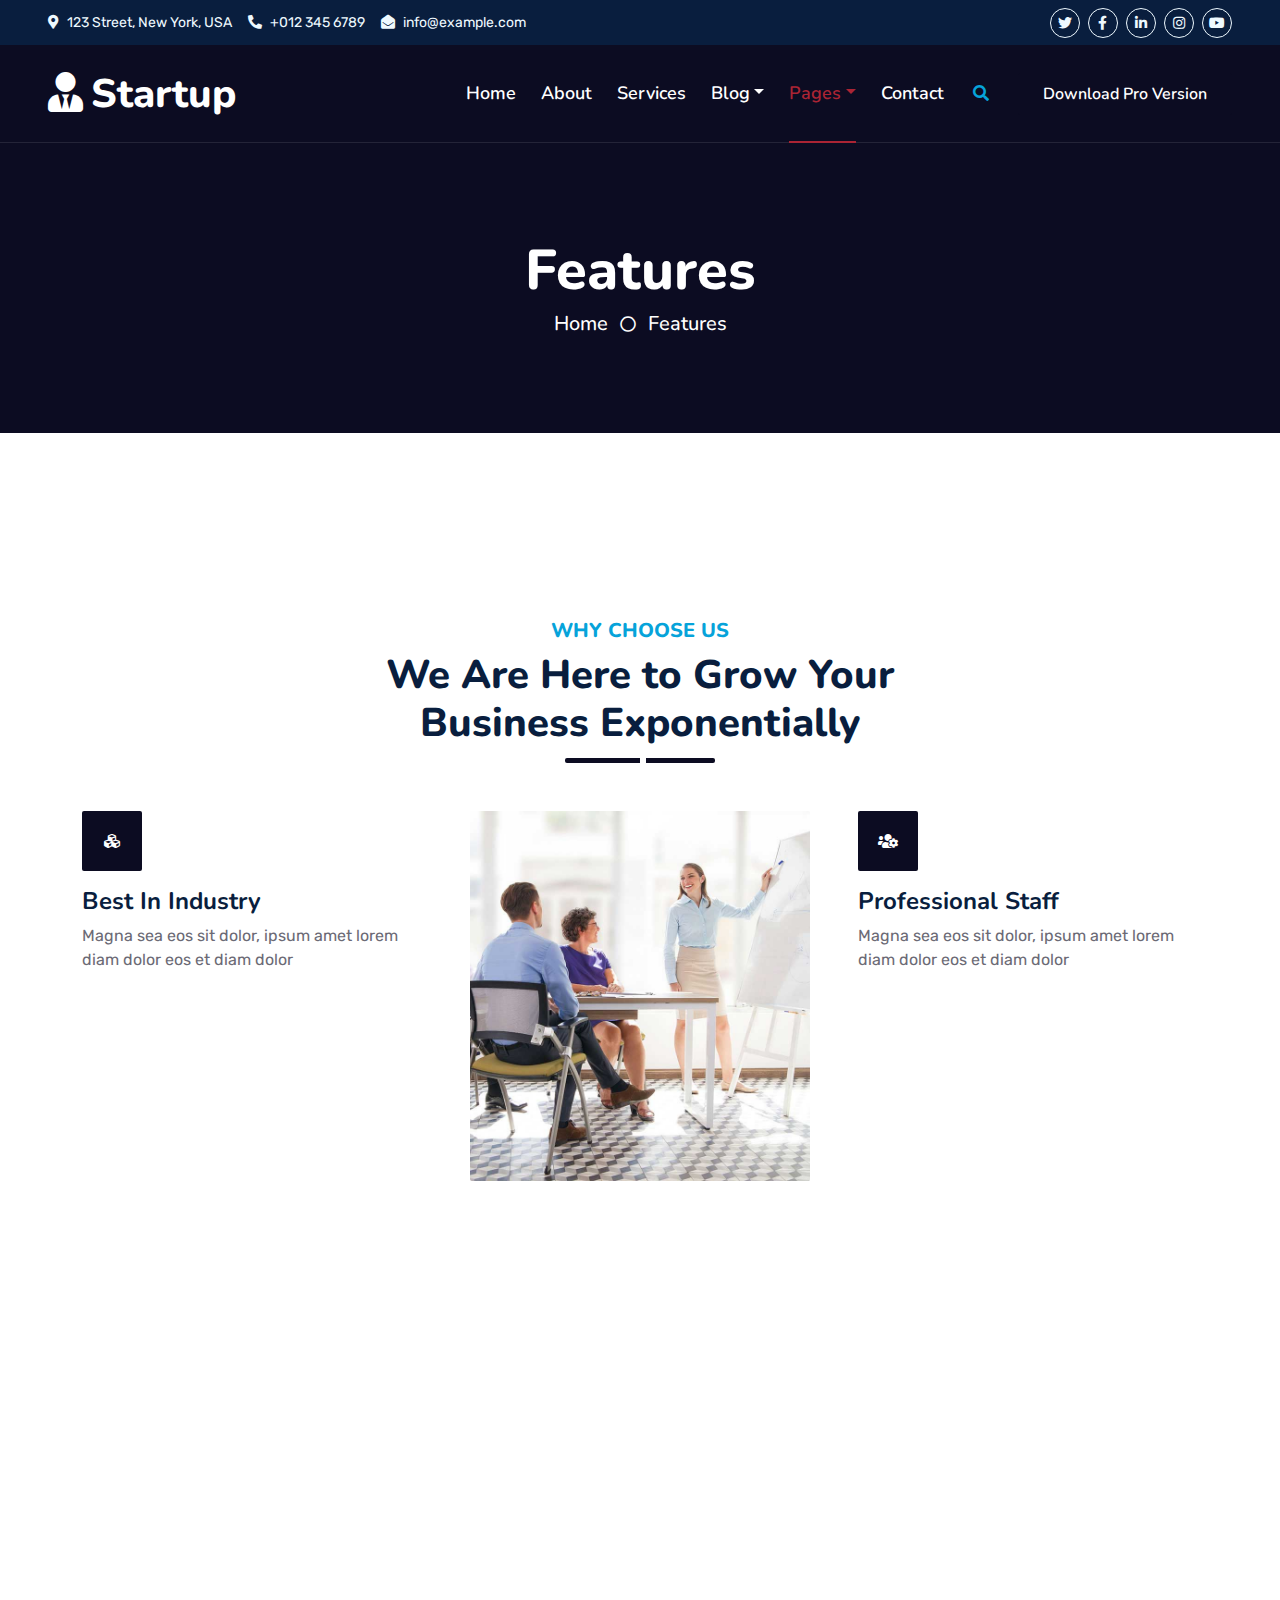
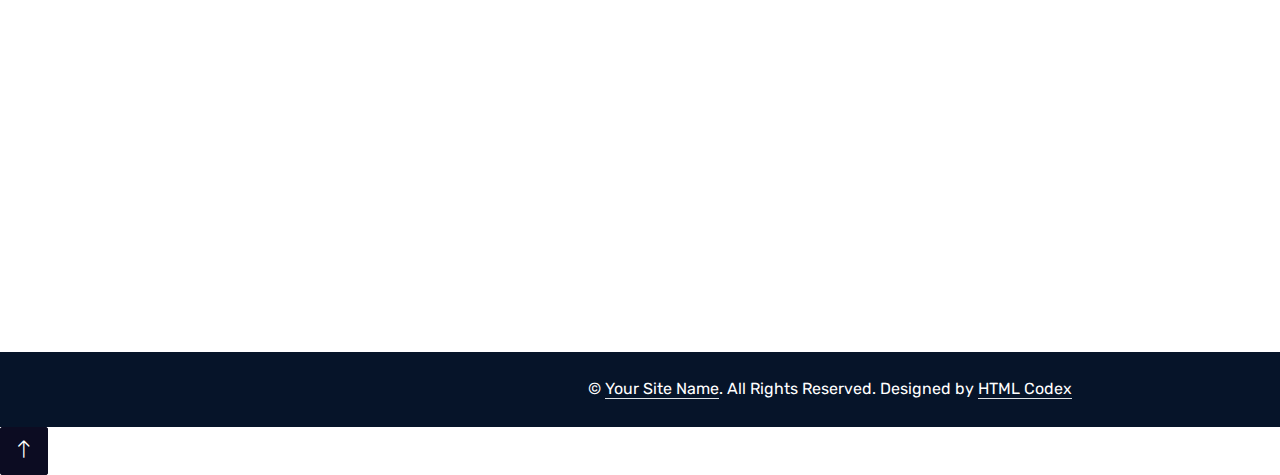
<file: feature.html>
<!DOCTYPE html>
<html lang="en">

<head>
    <meta charset="utf-8">
    <title>Startup - Startup Website Template</title>
    <meta content="width=device-width, initial-scale=1.0" name="viewport">
    <meta content="Free HTML Templates" name="keywords">
    <meta content="Free HTML Templates" name="description">

    <!-- Favicon -->
    <link href="img/favicon.ico" rel="icon">

    <!-- Google Web Fonts -->
    <link rel="preconnect" href="https://fonts.googleapis.com">
    <link rel="preconnect" href="https://fonts.gstatic.com" crossorigin>
    <link href="https://fonts.googleapis.com/css2?family=Nunito:wght@400;600;700;800&family=Rubik:wght@400;500;600;700&display=swap" rel="stylesheet">

    <!-- Icon Font Stylesheet -->
    <link href="https://cdnjs.cloudflare.com/ajax/libs/font-awesome/5.10.0/css/all.min.css" rel="stylesheet">
    <link href="https://cdn.jsdelivr.net/npm/bootstrap-icons@1.4.1/font/bootstrap-icons.css" rel="stylesheet">

    <!-- Libraries Stylesheet -->
    <link href="lib/owlcarousel/assets/owl.carousel.min.css" rel="stylesheet">
    <link href="lib/animate/animate.min.css" rel="stylesheet">

    <!-- Customized Bootstrap Stylesheet -->
    <link href="css/bootstrap.min.css" rel="stylesheet">

    <!-- Template Stylesheet -->
    <link href="css/style.css" rel="stylesheet">
</head>

<body>
    <!-- Spinner Start -->
    <div id="spinner" class="show bg-white position-fixed translate-middle w-100 vh-100 top-50 start-50 d-flex align-items-center justify-content-center">
        <div class="spinner"></div>
    </div>
    <!-- Spinner End -->


    <!-- Topbar Start -->
    <div class="container-fluid bg-dark px-5 d-none d-lg-block">
        <div class="row gx-0">
            <div class="col-lg-8 text-center text-lg-start mb-2 mb-lg-0">
                <div class="d-inline-flex align-items-center" style="height: 45px;">
                    <small class="me-3 text-light"><i class="fa fa-map-marker-alt me-2"></i>123 Street, New York, USA</small>
                    <small class="me-3 text-light"><i class="fa fa-phone-alt me-2"></i>+012 345 6789</small>
                    <small class="text-light"><i class="fa fa-envelope-open me-2"></i>info@example.com</small>
                </div>
            </div>
            <div class="col-lg-4 text-center text-lg-end">
                <div class="d-inline-flex align-items-center" style="height: 45px;">
                    <a class="btn btn-sm btn-outline-light btn-sm-square rounded-circle me-2" href=""><i class="fab fa-twitter fw-normal"></i></a>
                    <a class="btn btn-sm btn-outline-light btn-sm-square rounded-circle me-2" href=""><i class="fab fa-facebook-f fw-normal"></i></a>
                    <a class="btn btn-sm btn-outline-light btn-sm-square rounded-circle me-2" href=""><i class="fab fa-linkedin-in fw-normal"></i></a>
                    <a class="btn btn-sm btn-outline-light btn-sm-square rounded-circle me-2" href=""><i class="fab fa-instagram fw-normal"></i></a>
                    <a class="btn btn-sm btn-outline-light btn-sm-square rounded-circle" href=""><i class="fab fa-youtube fw-normal"></i></a>
                </div>
            </div>
        </div>
    </div>
    <!-- Topbar End -->


    <!-- Navbar Start -->
    <div class="container-fluid position-relative p-0">
        <nav class="navbar navbar-expand-lg navbar-dark px-5 py-3 py-lg-0">
            <a href="index.html" class="navbar-brand p-0">
                <h1 class="m-0"><i class="fa fa-user-tie me-2"></i>Startup</h1>
            </a>
            <button class="navbar-toggler" type="button" data-bs-toggle="collapse" data-bs-target="#navbarCollapse">
                <span class="fa fa-bars"></span>
            </button>
            <div class="collapse navbar-collapse" id="navbarCollapse">
                <div class="navbar-nav ms-auto py-0">
                    <a href="index.html" class="nav-item nav-link">Home</a>
                    <a href="about.html" class="nav-item nav-link">About</a>
                    <a href="service.html" class="nav-item nav-link">Services</a>
                    <div class="nav-item dropdown">
                        <a href="#" class="nav-link dropdown-toggle" data-bs-toggle="dropdown">Blog</a>
                        <div class="dropdown-menu m-0">
                            <a href="blog.html" class="dropdown-item">Blog Grid</a>
                            <a href="detail.html" class="dropdown-item">Blog Detail</a>
                        </div>
                    </div>
                    <div class="nav-item dropdown">
                        <a href="#" class="nav-link dropdown-toggle active" data-bs-toggle="dropdown">Pages</a>
                        <div class="dropdown-menu m-0">
                            <a href="price.html" class="dropdown-item">Pricing Plan</a>
                            <a href="feature.html" class="dropdown-item active">Our features</a>
                            <a href="team.html" class="dropdown-item">Team Members</a>
                            <a href="testimonial.html" class="dropdown-item">Testimonial</a>
                            <a href="quote.html" class="dropdown-item">Free Quote</a>
                        </div>
                    </div>
                    <a href="contact.html" class="nav-item nav-link">Contact</a>
                </div>
                <butaton type="button" class="btn text-primary ms-3" data-bs-toggle="modal" data-bs-target="#searchModal"><i class="fa fa-search"></i></butaton>
                <a href="https://htmlcodex.com/startup-company-website-template" class="btn btn-primary py-2 px-4 ms-3">Download Pro Version</a>
            </div>
        </nav>

        <div class="container-fluid bg-primary py-5 bg-header" style="margin-bottom: 90px;">
            <div class="row py-5">
                <div class="col-12 pt-lg-5 mt-lg-5 text-center">
                    <h1 class="display-4 text-white animated zoomIn">Features</h1>
                    <a href="" class="h5 text-white">Home</a>
                    <i class="far fa-circle text-white px-2"></i>
                    <a href="" class="h5 text-white">Features</a>
                </div>
            </div>
        </div>
    </div>
    <!-- Navbar End -->


    <!-- Full Screen Search Start -->
    <div class="modal fade" id="searchModal" tabindex="-1">
        <div class="modal-dialog modal-fullscreen">
            <div class="modal-content" style="background: rgba(9, 30, 62, .7);">
                <div class="modal-header border-0">
                    <button type="button" class="btn bg-white btn-close" data-bs-dismiss="modal" aria-label="Close"></button>
                </div>
                <div class="modal-body d-flex align-items-center justify-content-center">
                    <div class="input-group" style="max-width: 600px;">
                        <input type="text" class="form-control bg-transparent border-primary p-3" placeholder="Type search keyword">
                        <button class="btn btn-primary px-4"><i class="bi bi-search"></i></button>
                    </div>
                </div>
            </div>
        </div>
    </div>
    <!-- Full Screen Search End -->


    <!-- Features Start -->
    <div class="container-fluid py-5 wow fadeInUp" data-wow-delay="0.1s">
        <div class="container py-5">
            <div class="section-title text-center position-relative pb-3 mb-5 mx-auto" style="max-width: 600px;">
                <h5 class="fw-bold text-primary text-uppercase">Why Choose Us</h5>
                <h1 class="mb-0">We Are Here to Grow Your Business Exponentially</h1>
            </div>
            <div class="row g-5">
                <div class="col-lg-4">
                    <div class="row g-5">
                        <div class="col-12 wow zoomIn" data-wow-delay="0.2s">
                            <div class="bg-primary rounded d-flex align-items-center justify-content-center mb-3" style="width: 60px; height: 60px;">
                                <i class="fa fa-cubes text-white"></i>
                            </div>
                            <h4>Best In Industry</h4>
                            <p class="mb-0">Magna sea eos sit dolor, ipsum amet lorem diam dolor eos et diam dolor</p>
                        </div>
                        <div class="col-12 wow zoomIn" data-wow-delay="0.6s">
                            <div class="bg-primary rounded d-flex align-items-center justify-content-center mb-3" style="width: 60px; height: 60px;">
                                <i class="fa fa-award text-white"></i>
                            </div>
                            <h4>Award Winning</h4>
                            <p class="mb-0">Magna sea eos sit dolor, ipsum amet lorem diam dolor eos et diam dolor</p>
                        </div>
                    </div>
                </div>
                <div class="col-lg-4  wow zoomIn" data-wow-delay="0.9s" style="min-height: 350px;">
                    <div class="position-relative h-100">
                        <img class="position-absolute w-100 h-100 rounded wow zoomIn" data-wow-delay="0.1s" src="img/feature.jpg" style="object-fit: cover;">
                    </div>
                </div>
                <div class="col-lg-4">
                    <div class="row g-5">
                        <div class="col-12 wow zoomIn" data-wow-delay="0.4s">
                            <div class="bg-primary rounded d-flex align-items-center justify-content-center mb-3" style="width: 60px; height: 60px;">
                                <i class="fa fa-users-cog text-white"></i>
                            </div>
                            <h4>Professional Staff</h4>
                            <p class="mb-0">Magna sea eos sit dolor, ipsum amet lorem diam dolor eos et diam dolor</p>
                        </div>
                        <div class="col-12 wow zoomIn" data-wow-delay="0.8s">
                            <div class="bg-primary rounded d-flex align-items-center justify-content-center mb-3" style="width: 60px; height: 60px;">
                                <i class="fa fa-phone-alt text-white"></i>
                            </div>
                            <h4>24/7 Support</h4>
                            <p class="mb-0">Magna sea eos sit dolor, ipsum amet lorem diam dolor eos et diam dolor</p>
                        </div>
                    </div>
                </div>
            </div>
        </div>
    </div>
    <!-- Features Start -->


    <!-- Vendor Start -->
    <div class="container-fluid py-5 wow fadeInUp" data-wow-delay="0.1s">
        <div class="container py-5 mb-5">
            <div class="bg-white">
                <div class="owl-carousel vendor-carousel">
                    <img src="img/vendor-1.jpg" alt="">
                    <img src="img/vendor-2.jpg" alt="">
                    <img src="img/vendor-3.jpg" alt="">
                    <img src="img/vendor-4.jpg" alt="">
                    <img src="img/vendor-5.jpg" alt="">
                    <img src="img/vendor-6.jpg" alt="">
                    <img src="img/vendor-7.jpg" alt="">
                    <img src="img/vendor-8.jpg" alt="">
                    <img src="img/vendor-9.jpg" alt="">
                </div>
            </div>
        </div>
    </div>
    <!-- Vendor End -->
    

    <!-- Footer Start -->
    <div class="container-fluid bg-dark text-light mt-5 wow fadeInUp" data-wow-delay="0.1s">
        <div class="container">
            <div class="row gx-5">
                <div class="col-lg-4 col-md-6 footer-about">
                    <div class="d-flex flex-column align-items-center justify-content-center text-center h-100 bg-primary p-4">
                        <a href="index.html" class="navbar-brand">
                            <h1 class="m-0 text-white"><i class="fa fa-user-tie me-2"></i>Startup</h1>
                        </a>
                        <p class="mt-3 mb-4">Lorem diam sit erat dolor elitr et, diam lorem justo amet clita stet eos sit. Elitr dolor duo lorem, elitr clita ipsum sea. Diam amet erat lorem stet eos. Diam amet et kasd eos duo.</p>
                        <form action="">
                            <div class="input-group">
                                <input type="text" class="form-control border-white p-3" placeholder="Your Email">
                                <button class="btn btn-dark">Sign Up</button>
                            </div>
                        </form>
                    </div>
                </div>
                <div class="col-lg-8 col-md-6">
                    <div class="row gx-5">
                        <div class="col-lg-4 col-md-12 pt-5 mb-5">
                            <div class="section-title section-title-sm position-relative pb-3 mb-4">
                                <h3 class="text-light mb-0">Get In Touch</h3>
                            </div>
                            <div class="d-flex mb-2">
                                <i class="bi bi-geo-alt text-primary me-2"></i>
                                <p class="mb-0">123 Street, New York, USA</p>
                            </div>
                            <div class="d-flex mb-2">
                                <i class="bi bi-envelope-open text-primary me-2"></i>
                                <p class="mb-0">info@example.com</p>
                            </div>
                            <div class="d-flex mb-2">
                                <i class="bi bi-telephone text-primary me-2"></i>
                                <p class="mb-0">+012 345 67890</p>
                            </div>
                            <div class="d-flex mt-4">
                                <a class="btn btn-primary btn-square me-2" href="#"><i class="fab fa-twitter fw-normal"></i></a>
                                <a class="btn btn-primary btn-square me-2" href="#"><i class="fab fa-facebook-f fw-normal"></i></a>
                                <a class="btn btn-primary btn-square me-2" href="#"><i class="fab fa-linkedin-in fw-normal"></i></a>
                                <a class="btn btn-primary btn-square" href="#"><i class="fab fa-instagram fw-normal"></i></a>
                            </div>
                        </div>
                        <div class="col-lg-4 col-md-12 pt-0 pt-lg-5 mb-5">
                            <div class="section-title section-title-sm position-relative pb-3 mb-4">
                                <h3 class="text-light mb-0">Quick Links</h3>
                            </div>
                            <div class="link-animated d-flex flex-column justify-content-start">
                                <a class="text-light mb-2" href="#"><i class="bi bi-arrow-right text-primary me-2"></i>Home</a>
                                <a class="text-light mb-2" href="#"><i class="bi bi-arrow-right text-primary me-2"></i>About Us</a>
                                <a class="text-light mb-2" href="#"><i class="bi bi-arrow-right text-primary me-2"></i>Our Services</a>
                                <a class="text-light mb-2" href="#"><i class="bi bi-arrow-right text-primary me-2"></i>Meet The Team</a>
                                <a class="text-light mb-2" href="#"><i class="bi bi-arrow-right text-primary me-2"></i>Latest Blog</a>
                                <a class="text-light" href="#"><i class="bi bi-arrow-right text-primary me-2"></i>Contact Us</a>
                            </div>
                        </div>
                        <div class="col-lg-4 col-md-12 pt-0 pt-lg-5 mb-5">
                            <div class="section-title section-title-sm position-relative pb-3 mb-4">
                                <h3 class="text-light mb-0">Popular Links</h3>
                            </div>
                            <div class="link-animated d-flex flex-column justify-content-start">
                                <a class="text-light mb-2" href="#"><i class="bi bi-arrow-right text-primary me-2"></i>Home</a>
                                <a class="text-light mb-2" href="#"><i class="bi bi-arrow-right text-primary me-2"></i>About Us</a>
                                <a class="text-light mb-2" href="#"><i class="bi bi-arrow-right text-primary me-2"></i>Our Services</a>
                                <a class="text-light mb-2" href="#"><i class="bi bi-arrow-right text-primary me-2"></i>Meet The Team</a>
                                <a class="text-light mb-2" href="#"><i class="bi bi-arrow-right text-primary me-2"></i>Latest Blog</a>
                                <a class="text-light" href="#"><i class="bi bi-arrow-right text-primary me-2"></i>Contact Us</a>
                            </div>
                        </div>
                    </div>
                </div>
            </div>
        </div>
    </div>
    <div class="container-fluid text-white" style="background: #061429;">
        <div class="container text-center">
            <div class="row justify-content-end">
                <div class="col-lg-8 col-md-6">
                    <div class="d-flex align-items-center justify-content-center" style="height: 75px;">
                        <p class="mb-0">&copy; <a class="text-white border-bottom" href="#">Your Site Name</a>. All Rights Reserved. 
						
						<!--/*** This template is free as long as you keep the footer author’s credit link/attribution link/backlink. If you'd like to use the template without the footer author’s credit link/attribution link/backlink, you can purchase the Credit Removal License from "https://htmlcodex.com/credit-removal". Thank you for your support. ***/-->
						Designed by <a class="text-white border-bottom" href="https://htmlcodex.com">HTML Codex</a></p>
                    </div>
                </div>
            </div>
        </div>
    </div>
    <!-- Footer End -->


    <!-- Back to Top -->
    <a href="#" class="btn btn-lg btn-primary btn-lg-square rounded back-to-top"><i class="bi bi-arrow-up"></i></a>


    <!-- JavaScript Libraries -->
    <script src="https://code.jquery.com/jquery-3.4.1.min.js"></script>
    <script src="https://cdn.jsdelivr.net/npm/bootstrap@5.0.0/dist/js/bootstrap.bundle.min.js"></script>
    <script src="lib/wow/wow.min.js"></script>
    <script src="lib/easing/easing.min.js"></script>
    <script src="lib/waypoints/waypoints.min.js"></script>
    <script src="lib/counterup/counterup.min.js"></script>
    <script src="lib/owlcarousel/owl.carousel.min.js"></script>

    <!-- Template Javascript -->
    <script src="js/main.js"></script>
</body>

</html>
</file>
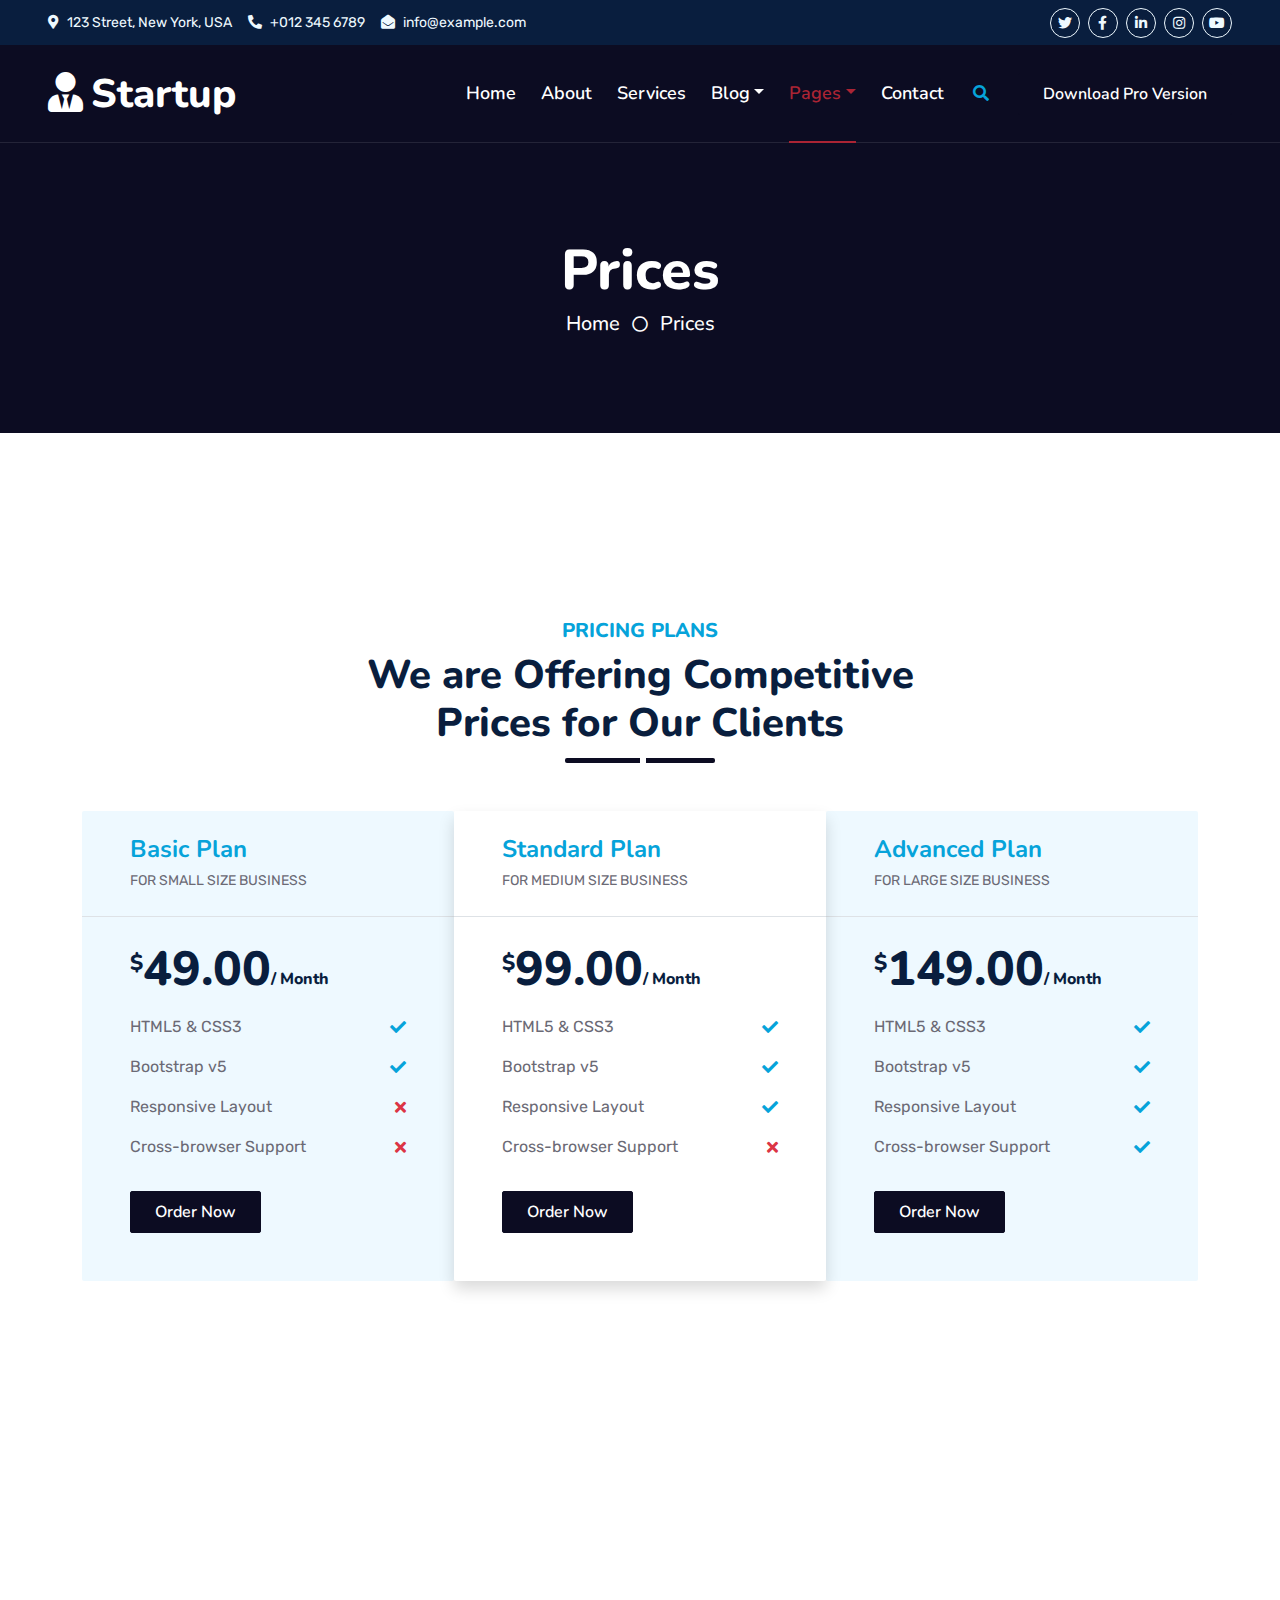
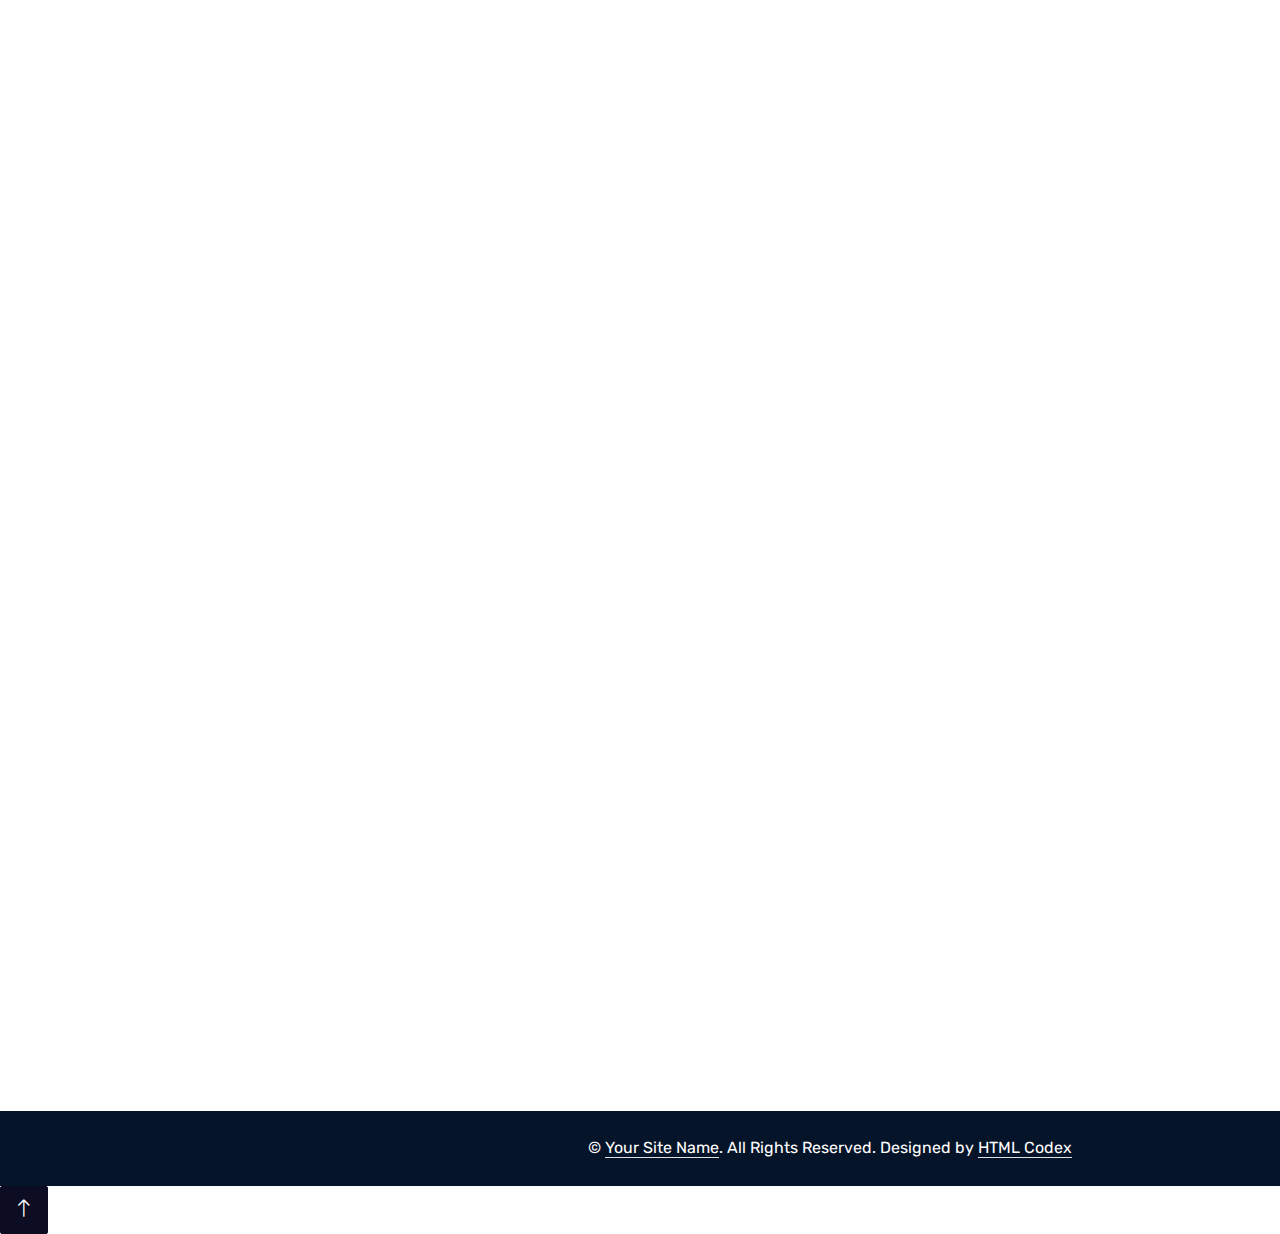
<file: price.html>
<!DOCTYPE html>
<html lang="en">

<head>
    <meta charset="utf-8">
    <title>Startup - Startup Website Template</title>
    <meta content="width=device-width, initial-scale=1.0" name="viewport">
    <meta content="Free HTML Templates" name="keywords">
    <meta content="Free HTML Templates" name="description">

    <!-- Favicon -->
    <link href="img/favicon.ico" rel="icon">

    <!-- Google Web Fonts -->
    <link rel="preconnect" href="https://fonts.googleapis.com">
    <link rel="preconnect" href="https://fonts.gstatic.com" crossorigin>
    <link href="https://fonts.googleapis.com/css2?family=Nunito:wght@400;600;700;800&family=Rubik:wght@400;500;600;700&display=swap" rel="stylesheet">

    <!-- Icon Font Stylesheet -->
    <link href="https://cdnjs.cloudflare.com/ajax/libs/font-awesome/5.10.0/css/all.min.css" rel="stylesheet">
    <link href="https://cdn.jsdelivr.net/npm/bootstrap-icons@1.4.1/font/bootstrap-icons.css" rel="stylesheet">

    <!-- Libraries Stylesheet -->
    <link href="lib/owlcarousel/assets/owl.carousel.min.css" rel="stylesheet">
    <link href="lib/animate/animate.min.css" rel="stylesheet">

    <!-- Customized Bootstrap Stylesheet -->
    <link href="css/bootstrap.min.css" rel="stylesheet">

    <!-- Template Stylesheet -->
    <link href="css/style.css" rel="stylesheet">
</head>

<body>
    <!-- Spinner Start -->
    <div id="spinner" class="show bg-white position-fixed translate-middle w-100 vh-100 top-50 start-50 d-flex align-items-center justify-content-center">
        <div class="spinner"></div>
    </div>
    <!-- Spinner End -->


    <!-- Topbar Start -->
    <div class="container-fluid bg-dark px-5 d-none d-lg-block">
        <div class="row gx-0">
            <div class="col-lg-8 text-center text-lg-start mb-2 mb-lg-0">
                <div class="d-inline-flex align-items-center" style="height: 45px;">
                    <small class="me-3 text-light"><i class="fa fa-map-marker-alt me-2"></i>123 Street, New York, USA</small>
                    <small class="me-3 text-light"><i class="fa fa-phone-alt me-2"></i>+012 345 6789</small>
                    <small class="text-light"><i class="fa fa-envelope-open me-2"></i>info@example.com</small>
                </div>
            </div>
            <div class="col-lg-4 text-center text-lg-end">
                <div class="d-inline-flex align-items-center" style="height: 45px;">
                    <a class="btn btn-sm btn-outline-light btn-sm-square rounded-circle me-2" href=""><i class="fab fa-twitter fw-normal"></i></a>
                    <a class="btn btn-sm btn-outline-light btn-sm-square rounded-circle me-2" href=""><i class="fab fa-facebook-f fw-normal"></i></a>
                    <a class="btn btn-sm btn-outline-light btn-sm-square rounded-circle me-2" href=""><i class="fab fa-linkedin-in fw-normal"></i></a>
                    <a class="btn btn-sm btn-outline-light btn-sm-square rounded-circle me-2" href=""><i class="fab fa-instagram fw-normal"></i></a>
                    <a class="btn btn-sm btn-outline-light btn-sm-square rounded-circle" href=""><i class="fab fa-youtube fw-normal"></i></a>
                </div>
            </div>
        </div>
    </div>
    <!-- Topbar End -->


    <!-- Navbar Start -->
    <div class="container-fluid position-relative p-0">
        <nav class="navbar navbar-expand-lg navbar-dark px-5 py-3 py-lg-0">
            <a href="index.html" class="navbar-brand p-0">
                <h1 class="m-0"><i class="fa fa-user-tie me-2"></i>Startup</h1>
            </a>
            <button class="navbar-toggler" type="button" data-bs-toggle="collapse" data-bs-target="#navbarCollapse">
                <span class="fa fa-bars"></span>
            </button>
            <div class="collapse navbar-collapse" id="navbarCollapse">
                <div class="navbar-nav ms-auto py-0">
                    <a href="index.html" class="nav-item nav-link">Home</a>
                    <a href="about.html" class="nav-item nav-link">About</a>
                    <a href="service.html" class="nav-item nav-link">Services</a>
                    <div class="nav-item dropdown">
                        <a href="#" class="nav-link dropdown-toggle" data-bs-toggle="dropdown">Blog</a>
                        <div class="dropdown-menu m-0">
                            <a href="blog.html" class="dropdown-item">Blog Grid</a>
                            <a href="detail.html" class="dropdown-item">Blog Detail</a>
                        </div>
                    </div>
                    <div class="nav-item dropdown">
                        <a href="#" class="nav-link dropdown-toggle active" data-bs-toggle="dropdown">Pages</a>
                        <div class="dropdown-menu m-0">
                            <a href="price.html" class="dropdown-item active">Pricing Plan</a>
                            <a href="feature.html" class="dropdown-item">Our features</a>
                            <a href="team.html" class="dropdown-item">Team Members</a>
                            <a href="testimonial.html" class="dropdown-item">Testimonial</a>
                            <a href="quote.html" class="dropdown-item">Free Quote</a>
                        </div>
                    </div>
                    <a href="contact.html" class="nav-item nav-link">Contact</a>
                </div>
                <butaton type="button" class="btn text-primary ms-3" data-bs-toggle="modal" data-bs-target="#searchModal"><i class="fa fa-search"></i></butaton>
                <a href="https://htmlcodex.com/startup-company-website-template" class="btn btn-primary py-2 px-4 ms-3">Download Pro Version</a>
            </div>
        </nav>

        <div class="container-fluid bg-primary py-5 bg-header" style="margin-bottom: 90px;">
            <div class="row py-5">
                <div class="col-12 pt-lg-5 mt-lg-5 text-center">
                    <h1 class="display-4 text-white animated zoomIn">Prices</h1>
                    <a href="" class="h5 text-white">Home</a>
                    <i class="far fa-circle text-white px-2"></i>
                    <a href="" class="h5 text-white">Prices</a>
                </div>
            </div>
        </div>
    </div>
    <!-- Navbar End -->


    <!-- Full Screen Search Start -->
    <div class="modal fade" id="searchModal" tabindex="-1">
        <div class="modal-dialog modal-fullscreen">
            <div class="modal-content" style="background: rgba(9, 30, 62, .7);">
                <div class="modal-header border-0">
                    <button type="button" class="btn bg-white btn-close" data-bs-dismiss="modal" aria-label="Close"></button>
                </div>
                <div class="modal-body d-flex align-items-center justify-content-center">
                    <div class="input-group" style="max-width: 600px;">
                        <input type="text" class="form-control bg-transparent border-primary p-3" placeholder="Type search keyword">
                        <button class="btn btn-primary px-4"><i class="bi bi-search"></i></button>
                    </div>
                </div>
            </div>
        </div>
    </div>
    <!-- Full Screen Search End -->


    <!-- Pricing Plan Start -->
    <div class="container-fluid py-5 wow fadeInUp" data-wow-delay="0.1s">
        <div class="container py-5">
            <div class="section-title text-center position-relative pb-3 mb-5 mx-auto" style="max-width: 600px;">
                <h5 class="fw-bold text-primary text-uppercase">Pricing Plans</h5>
                <h1 class="mb-0">We are Offering Competitive Prices for Our Clients</h1>
            </div>
            <div class="row g-0">
                <div class="col-lg-4 wow slideInUp" data-wow-delay="0.6s">
                    <div class="bg-light rounded">
                        <div class="border-bottom py-4 px-5 mb-4">
                            <h4 class="text-primary mb-1">Basic Plan</h4>
                            <small class="text-uppercase">For Small Size Business</small>
                        </div>
                        <div class="p-5 pt-0">
                            <h1 class="display-5 mb-3">
                                <small class="align-top" style="font-size: 22px; line-height: 45px;">$</small>49.00<small
                                    class="align-bottom" style="font-size: 16px; line-height: 40px;">/ Month</small>
                            </h1>
                            <div class="d-flex justify-content-between mb-3"><span>HTML5 & CSS3</span><i class="fa fa-check text-primary pt-1"></i></div>
                            <div class="d-flex justify-content-between mb-3"><span>Bootstrap v5</span><i class="fa fa-check text-primary pt-1"></i></div>
                            <div class="d-flex justify-content-between mb-3"><span>Responsive Layout</span><i class="fa fa-times text-danger pt-1"></i></div>
                            <div class="d-flex justify-content-between mb-2"><span>Cross-browser Support</span><i class="fa fa-times text-danger pt-1"></i></div>
                            <a href="" class="btn btn-primary py-2 px-4 mt-4">Order Now</a>
                        </div>
                    </div>
                </div>
                <div class="col-lg-4 wow slideInUp" data-wow-delay="0.3s">
                    <div class="bg-white rounded shadow position-relative" style="z-index: 1;">
                        <div class="border-bottom py-4 px-5 mb-4">
                            <h4 class="text-primary mb-1">Standard Plan</h4>
                            <small class="text-uppercase">For Medium Size Business</small>
                        </div>
                        <div class="p-5 pt-0">
                            <h1 class="display-5 mb-3">
                                <small class="align-top" style="font-size: 22px; line-height: 45px;">$</small>99.00<small
                                    class="align-bottom" style="font-size: 16px; line-height: 40px;">/ Month</small>
                            </h1>
                            <div class="d-flex justify-content-between mb-3"><span>HTML5 & CSS3</span><i class="fa fa-check text-primary pt-1"></i></div>
                            <div class="d-flex justify-content-between mb-3"><span>Bootstrap v5</span><i class="fa fa-check text-primary pt-1"></i></div>
                            <div class="d-flex justify-content-between mb-3"><span>Responsive Layout</span><i class="fa fa-check text-primary pt-1"></i></div>
                            <div class="d-flex justify-content-between mb-2"><span>Cross-browser Support</span><i class="fa fa-times text-danger pt-1"></i></div>
                            <a href="" class="btn btn-primary py-2 px-4 mt-4">Order Now</a>
                        </div>
                    </div>
                </div>
                <div class="col-lg-4 wow slideInUp" data-wow-delay="0.9s">
                    <div class="bg-light rounded">
                        <div class="border-bottom py-4 px-5 mb-4">
                            <h4 class="text-primary mb-1">Advanced Plan</h4>
                            <small class="text-uppercase">For Large Size Business</small>
                        </div>
                        <div class="p-5 pt-0">
                            <h1 class="display-5 mb-3">
                                <small class="align-top" style="font-size: 22px; line-height: 45px;">$</small>149.00<small
                                    class="align-bottom" style="font-size: 16px; line-height: 40px;">/ Month</small>
                            </h1>
                            <div class="d-flex justify-content-between mb-3"><span>HTML5 & CSS3</span><i class="fa fa-check text-primary pt-1"></i></div>
                            <div class="d-flex justify-content-between mb-3"><span>Bootstrap v5</span><i class="fa fa-check text-primary pt-1"></i></div>
                            <div class="d-flex justify-content-between mb-3"><span>Responsive Layout</span><i class="fa fa-check text-primary pt-1"></i></div>
                            <div class="d-flex justify-content-between mb-2"><span>Cross-browser Support</span><i class="fa fa-check text-primary pt-1"></i></div>
                            <a href="" class="btn btn-primary py-2 px-4 mt-4">Order Now</a>
                        </div>
                    </div>
                </div>
            </div>
        </div>
    </div>
    <!-- Pricing Plan End -->


    <!-- Quote Start -->
    <div class="container-fluid py-5 wow fadeInUp" data-wow-delay="0.1s">
        <div class="container py-5">
            <div class="row g-5">
                <div class="col-lg-7">
                    <div class="section-title position-relative pb-3 mb-5">
                        <h5 class="fw-bold text-primary text-uppercase">Request A Quote</h5>
                        <h1 class="mb-0">Need A Free Quote? Please Feel Free to Contact Us</h1>
                    </div>
                    <div class="row gx-3">
                        <div class="col-sm-6 wow zoomIn" data-wow-delay="0.2s">
                            <h5 class="mb-4"><i class="fa fa-reply text-primary me-3"></i>Reply within 24 hours</h5>
                        </div>
                        <div class="col-sm-6 wow zoomIn" data-wow-delay="0.4s">
                            <h5 class="mb-4"><i class="fa fa-phone-alt text-primary me-3"></i>24 hrs telephone support</h5>
                        </div>
                    </div>
                    <p class="mb-4">Eirmod sed tempor lorem ut dolores. Aliquyam sit sadipscing kasd ipsum. Dolor ea et dolore et at sea ea at dolor, justo ipsum duo rebum sea invidunt voluptua. Eos vero eos vero ea et dolore eirmod et. Dolores diam duo invidunt lorem. Elitr ut dolores magna sit. Sea dolore sanctus sed et. Takimata takimata sanctus sed.</p>
                    <div class="d-flex align-items-center mt-2 wow zoomIn" data-wow-delay="0.6s">
                        <div class="bg-primary d-flex align-items-center justify-content-center rounded" style="width: 60px; height: 60px;">
                            <i class="fa fa-phone-alt text-white"></i>
                        </div>
                        <div class="ps-4">
                            <h5 class="mb-2">Call to ask any question</h5>
                            <h4 class="text-primary mb-0">+012 345 6789</h4>
                        </div>
                    </div>
                </div>
                <div class="col-lg-5">
                    <div class="bg-primary rounded h-100 d-flex align-items-center p-5 wow zoomIn" data-wow-delay="0.9s">
                        <form>
                            <div class="row g-3">
                                <div class="col-xl-12">
                                    <input type="text" class="form-control bg-light border-0" placeholder="Your Name" style="height: 55px;">
                                </div>
                                <div class="col-12">
                                    <input type="email" class="form-control bg-light border-0" placeholder="Your Email" style="height: 55px;">
                                </div>
                                <div class="col-12">
                                    <select class="form-select bg-light border-0" style="height: 55px;">
                                        <option selected>Select A Service</option>
                                        <option value="1">Service 1</option>
                                        <option value="2">Service 2</option>
                                        <option value="3">Service 3</option>
                                    </select>
                                </div>
                                <div class="col-12">
                                    <textarea class="form-control bg-light border-0" rows="3" placeholder="Message"></textarea>
                                </div>
                                <div class="col-12">
                                    <button class="btn btn-dark w-100 py-3" type="submit">Request A Quote</button>
                                </div>
                            </div>
                        </form>
                    </div>
                </div>
            </div>
        </div>
    </div>
    <!-- Quote End -->


    <!-- Vendor Start -->
    <div class="container-fluid py-5 wow fadeInUp" data-wow-delay="0.1s">
        <div class="container py-5 mb-5">
            <div class="bg-white">
                <div class="owl-carousel vendor-carousel">
                    <img src="img/vendor-1.jpg" alt="">
                    <img src="img/vendor-2.jpg" alt="">
                    <img src="img/vendor-3.jpg" alt="">
                    <img src="img/vendor-4.jpg" alt="">
                    <img src="img/vendor-5.jpg" alt="">
                    <img src="img/vendor-6.jpg" alt="">
                    <img src="img/vendor-7.jpg" alt="">
                    <img src="img/vendor-8.jpg" alt="">
                    <img src="img/vendor-9.jpg" alt="">
                </div>
            </div>
        </div>
    </div>
    <!-- Vendor End -->
    

    <!-- Footer Start -->
    <div class="container-fluid bg-dark text-light mt-5 wow fadeInUp" data-wow-delay="0.1s">
        <div class="container">
            <div class="row gx-5">
                <div class="col-lg-4 col-md-6 footer-about">
                    <div class="d-flex flex-column align-items-center justify-content-center text-center h-100 bg-primary p-4">
                        <a href="index.html" class="navbar-brand">
                            <h1 class="m-0 text-white"><i class="fa fa-user-tie me-2"></i>Startup</h1>
                        </a>
                        <p class="mt-3 mb-4">Lorem diam sit erat dolor elitr et, diam lorem justo amet clita stet eos sit. Elitr dolor duo lorem, elitr clita ipsum sea. Diam amet erat lorem stet eos. Diam amet et kasd eos duo.</p>
                        <form action="">
                            <div class="input-group">
                                <input type="text" class="form-control border-white p-3" placeholder="Your Email">
                                <button class="btn btn-dark">Sign Up</button>
                            </div>
                        </form>
                    </div>
                </div>
                <div class="col-lg-8 col-md-6">
                    <div class="row gx-5">
                        <div class="col-lg-4 col-md-12 pt-5 mb-5">
                            <div class="section-title section-title-sm position-relative pb-3 mb-4">
                                <h3 class="text-light mb-0">Get In Touch</h3>
                            </div>
                            <div class="d-flex mb-2">
                                <i class="bi bi-geo-alt text-primary me-2"></i>
                                <p class="mb-0">123 Street, New York, USA</p>
                            </div>
                            <div class="d-flex mb-2">
                                <i class="bi bi-envelope-open text-primary me-2"></i>
                                <p class="mb-0">info@example.com</p>
                            </div>
                            <div class="d-flex mb-2">
                                <i class="bi bi-telephone text-primary me-2"></i>
                                <p class="mb-0">+012 345 67890</p>
                            </div>
                            <div class="d-flex mt-4">
                                <a class="btn btn-primary btn-square me-2" href="#"><i class="fab fa-twitter fw-normal"></i></a>
                                <a class="btn btn-primary btn-square me-2" href="#"><i class="fab fa-facebook-f fw-normal"></i></a>
                                <a class="btn btn-primary btn-square me-2" href="#"><i class="fab fa-linkedin-in fw-normal"></i></a>
                                <a class="btn btn-primary btn-square" href="#"><i class="fab fa-instagram fw-normal"></i></a>
                            </div>
                        </div>
                        <div class="col-lg-4 col-md-12 pt-0 pt-lg-5 mb-5">
                            <div class="section-title section-title-sm position-relative pb-3 mb-4">
                                <h3 class="text-light mb-0">Quick Links</h3>
                            </div>
                            <div class="link-animated d-flex flex-column justify-content-start">
                                <a class="text-light mb-2" href="#"><i class="bi bi-arrow-right text-primary me-2"></i>Home</a>
                                <a class="text-light mb-2" href="#"><i class="bi bi-arrow-right text-primary me-2"></i>About Us</a>
                                <a class="text-light mb-2" href="#"><i class="bi bi-arrow-right text-primary me-2"></i>Our Services</a>
                                <a class="text-light mb-2" href="#"><i class="bi bi-arrow-right text-primary me-2"></i>Meet The Team</a>
                                <a class="text-light mb-2" href="#"><i class="bi bi-arrow-right text-primary me-2"></i>Latest Blog</a>
                                <a class="text-light" href="#"><i class="bi bi-arrow-right text-primary me-2"></i>Contact Us</a>
                            </div>
                        </div>
                        <div class="col-lg-4 col-md-12 pt-0 pt-lg-5 mb-5">
                            <div class="section-title section-title-sm position-relative pb-3 mb-4">
                                <h3 class="text-light mb-0">Popular Links</h3>
                            </div>
                            <div class="link-animated d-flex flex-column justify-content-start">
                                <a class="text-light mb-2" href="#"><i class="bi bi-arrow-right text-primary me-2"></i>Home</a>
                                <a class="text-light mb-2" href="#"><i class="bi bi-arrow-right text-primary me-2"></i>About Us</a>
                                <a class="text-light mb-2" href="#"><i class="bi bi-arrow-right text-primary me-2"></i>Our Services</a>
                                <a class="text-light mb-2" href="#"><i class="bi bi-arrow-right text-primary me-2"></i>Meet The Team</a>
                                <a class="text-light mb-2" href="#"><i class="bi bi-arrow-right text-primary me-2"></i>Latest Blog</a>
                                <a class="text-light" href="#"><i class="bi bi-arrow-right text-primary me-2"></i>Contact Us</a>
                            </div>
                        </div>
                    </div>
                </div>
            </div>
        </div>
    </div>
    <div class="container-fluid text-white" style="background: #061429;">
        <div class="container text-center">
            <div class="row justify-content-end">
                <div class="col-lg-8 col-md-6">
                    <div class="d-flex align-items-center justify-content-center" style="height: 75px;">
                        <p class="mb-0">&copy; <a class="text-white border-bottom" href="#">Your Site Name</a>. All Rights Reserved. 
						
						<!--/*** This template is free as long as you keep the footer author’s credit link/attribution link/backlink. If you'd like to use the template without the footer author’s credit link/attribution link/backlink, you can purchase the Credit Removal License from "https://htmlcodex.com/credit-removal". Thank you for your support. ***/-->
						Designed by <a class="text-white border-bottom" href="https://htmlcodex.com">HTML Codex</a></p>
                    </div>
                </div>
            </div>
        </div>
    </div>
    <!-- Footer End -->


    <!-- Back to Top -->
    <a href="#" class="btn btn-lg btn-primary btn-lg-square rounded back-to-top"><i class="bi bi-arrow-up"></i></a>


    <!-- JavaScript Libraries -->
    <script src="https://code.jquery.com/jquery-3.4.1.min.js"></script>
    <script src="https://cdn.jsdelivr.net/npm/bootstrap@5.0.0/dist/js/bootstrap.bundle.min.js"></script>
    <script src="lib/wow/wow.min.js"></script>
    <script src="lib/easing/easing.min.js"></script>
    <script src="lib/waypoints/waypoints.min.js"></script>
    <script src="lib/counterup/counterup.min.js"></script>
    <script src="lib/owlcarousel/owl.carousel.min.js"></script>

    <!-- Template Javascript -->
    <script src="js/main.js"></script>
</body>

</html>
</file>
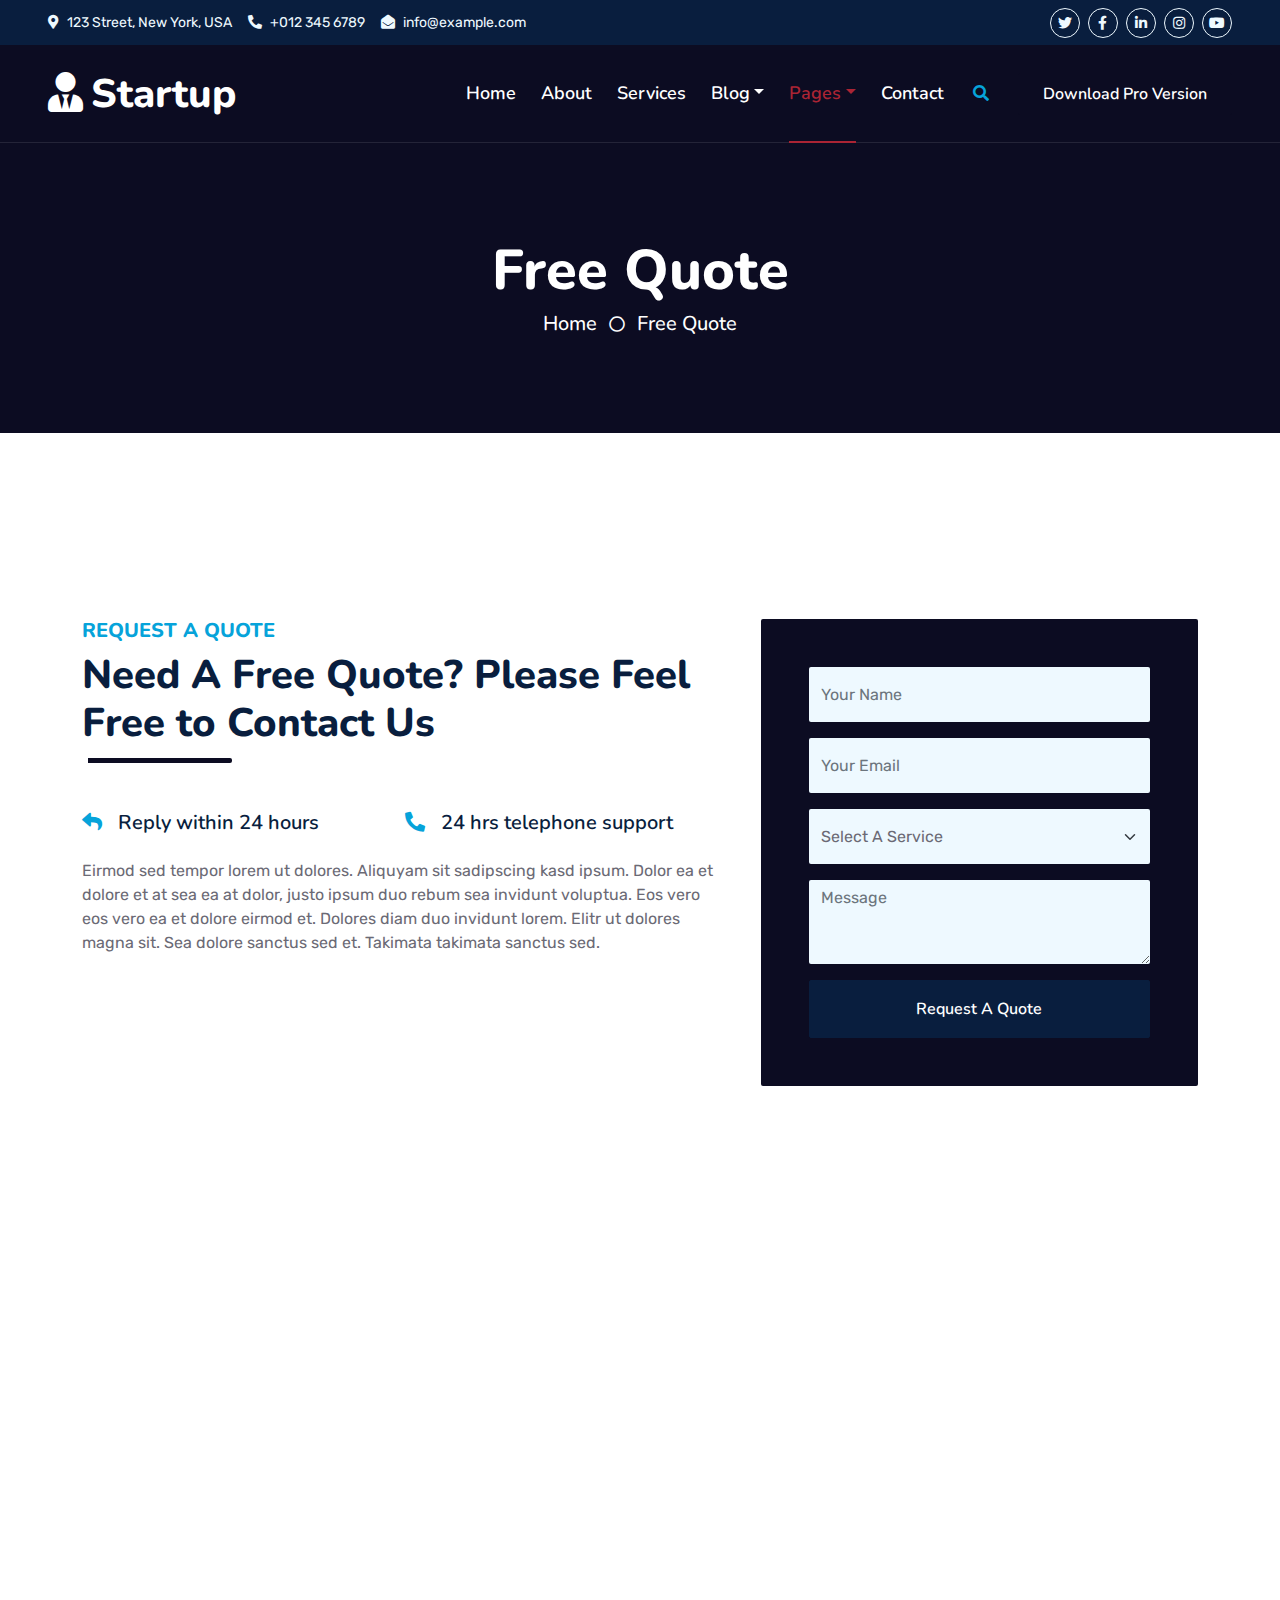
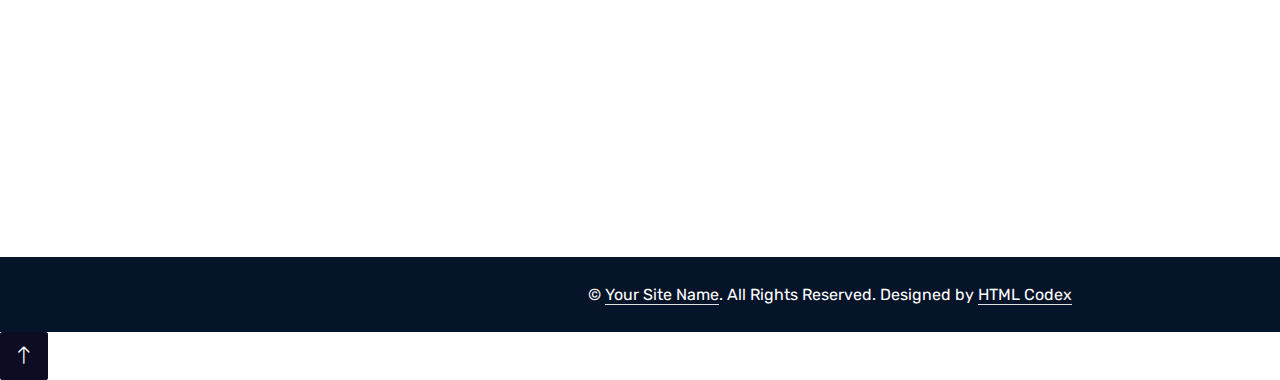
<file: quote.html>
<!DOCTYPE html>
<html lang="en">

<head>
    <meta charset="utf-8">
    <title>Startup - Startup Website Template</title>
    <meta content="width=device-width, initial-scale=1.0" name="viewport">
    <meta content="Free HTML Templates" name="keywords">
    <meta content="Free HTML Templates" name="description">

    <!-- Favicon -->
    <link href="img/favicon.ico" rel="icon">

    <!-- Google Web Fonts -->
    <link rel="preconnect" href="https://fonts.googleapis.com">
    <link rel="preconnect" href="https://fonts.gstatic.com" crossorigin>
    <link href="https://fonts.googleapis.com/css2?family=Nunito:wght@400;600;700;800&family=Rubik:wght@400;500;600;700&display=swap" rel="stylesheet">

    <!-- Icon Font Stylesheet -->
    <link href="https://cdnjs.cloudflare.com/ajax/libs/font-awesome/5.10.0/css/all.min.css" rel="stylesheet">
    <link href="https://cdn.jsdelivr.net/npm/bootstrap-icons@1.4.1/font/bootstrap-icons.css" rel="stylesheet">

    <!-- Libraries Stylesheet -->
    <link href="lib/owlcarousel/assets/owl.carousel.min.css" rel="stylesheet">
    <link href="lib/animate/animate.min.css" rel="stylesheet">

    <!-- Customized Bootstrap Stylesheet -->
    <link href="css/bootstrap.min.css" rel="stylesheet">

    <!-- Template Stylesheet -->
    <link href="css/style.css" rel="stylesheet">
</head>

<body>
    <!-- Spinner Start -->
    <div id="spinner" class="show bg-white position-fixed translate-middle w-100 vh-100 top-50 start-50 d-flex align-items-center justify-content-center">
        <div class="spinner"></div>
    </div>
    <!-- Spinner End -->


    <!-- Topbar Start -->
    <div class="container-fluid bg-dark px-5 d-none d-lg-block">
        <div class="row gx-0">
            <div class="col-lg-8 text-center text-lg-start mb-2 mb-lg-0">
                <div class="d-inline-flex align-items-center" style="height: 45px;">
                    <small class="me-3 text-light"><i class="fa fa-map-marker-alt me-2"></i>123 Street, New York, USA</small>
                    <small class="me-3 text-light"><i class="fa fa-phone-alt me-2"></i>+012 345 6789</small>
                    <small class="text-light"><i class="fa fa-envelope-open me-2"></i>info@example.com</small>
                </div>
            </div>
            <div class="col-lg-4 text-center text-lg-end">
                <div class="d-inline-flex align-items-center" style="height: 45px;">
                    <a class="btn btn-sm btn-outline-light btn-sm-square rounded-circle me-2" href=""><i class="fab fa-twitter fw-normal"></i></a>
                    <a class="btn btn-sm btn-outline-light btn-sm-square rounded-circle me-2" href=""><i class="fab fa-facebook-f fw-normal"></i></a>
                    <a class="btn btn-sm btn-outline-light btn-sm-square rounded-circle me-2" href=""><i class="fab fa-linkedin-in fw-normal"></i></a>
                    <a class="btn btn-sm btn-outline-light btn-sm-square rounded-circle me-2" href=""><i class="fab fa-instagram fw-normal"></i></a>
                    <a class="btn btn-sm btn-outline-light btn-sm-square rounded-circle" href=""><i class="fab fa-youtube fw-normal"></i></a>
                </div>
            </div>
        </div>
    </div>
    <!-- Topbar End -->


    <!-- Navbar Start -->
    <div class="container-fluid position-relative p-0">
        <nav class="navbar navbar-expand-lg navbar-dark px-5 py-3 py-lg-0">
            <a href="index.html" class="navbar-brand p-0">
                <h1 class="m-0"><i class="fa fa-user-tie me-2"></i>Startup</h1>
            </a>
            <button class="navbar-toggler" type="button" data-bs-toggle="collapse" data-bs-target="#navbarCollapse">
                <span class="fa fa-bars"></span>
            </button>
            <div class="collapse navbar-collapse" id="navbarCollapse">
                <div class="navbar-nav ms-auto py-0">
                    <a href="index.html" class="nav-item nav-link">Home</a>
                    <a href="about.html" class="nav-item nav-link">About</a>
                    <a href="service.html" class="nav-item nav-link">Services</a>
                    <div class="nav-item dropdown">
                        <a href="#" class="nav-link dropdown-toggle" data-bs-toggle="dropdown">Blog</a>
                        <div class="dropdown-menu m-0">
                            <a href="blog.html" class="dropdown-item">Blog Grid</a>
                            <a href="detail.html" class="dropdown-item">Blog Detail</a>
                        </div>
                    </div>
                    <div class="nav-item dropdown">
                        <a href="#" class="nav-link dropdown-toggle active" data-bs-toggle="dropdown">Pages</a>
                        <div class="dropdown-menu m-0">
                            <a href="price.html" class="dropdown-item">Pricing Plan</a>
                            <a href="feature.html" class="dropdown-item">Our features</a>
                            <a href="team.html" class="dropdown-item">Team Members</a>
                            <a href="testimonial.html" class="dropdown-item">Testimonial</a>
                            <a href="quote.html" class="dropdown-item active">Free Quote</a>
                        </div>
                    </div>
                    <a href="contact.html" class="nav-item nav-link">Contact</a>
                </div>
                <butaton type="button" class="btn text-primary ms-3" data-bs-toggle="modal" data-bs-target="#searchModal"><i class="fa fa-search"></i></butaton>
                <a href="https://htmlcodex.com/startup-company-website-template" class="btn btn-primary py-2 px-4 ms-3">Download Pro Version</a>
            </div>
        </nav>

        <div class="container-fluid bg-primary py-5 bg-header" style="margin-bottom: 90px;">
            <div class="row py-5">
                <div class="col-12 pt-lg-5 mt-lg-5 text-center">
                    <h1 class="display-4 text-white animated zoomIn">Free Quote</h1>
                    <a href="" class="h5 text-white">Home</a>
                    <i class="far fa-circle text-white px-2"></i>
                    <a href="" class="h5 text-white">Free Quote</a>
                </div>
            </div>
        </div>
    </div>
    <!-- Navbar End -->


    <!-- Full Screen Search Start -->
    <div class="modal fade" id="searchModal" tabindex="-1">
        <div class="modal-dialog modal-fullscreen">
            <div class="modal-content" style="background: rgba(9, 30, 62, .7);">
                <div class="modal-header border-0">
                    <button type="button" class="btn bg-white btn-close" data-bs-dismiss="modal" aria-label="Close"></button>
                </div>
                <div class="modal-body d-flex align-items-center justify-content-center">
                    <div class="input-group" style="max-width: 600px;">
                        <input type="text" class="form-control bg-transparent border-primary p-3" placeholder="Type search keyword">
                        <button class="btn btn-primary px-4"><i class="bi bi-search"></i></button>
                    </div>
                </div>
            </div>
        </div>
    </div>
    <!-- Full Screen Search End -->


    <!-- Quote Start -->
    <div class="container-fluid py-5 wow fadeInUp" data-wow-delay="0.1s">
        <div class="container py-5">
            <div class="row g-5">
                <div class="col-lg-7">
                    <div class="section-title position-relative pb-3 mb-5">
                        <h5 class="fw-bold text-primary text-uppercase">Request A Quote</h5>
                        <h1 class="mb-0">Need A Free Quote? Please Feel Free to Contact Us</h1>
                    </div>
                    <div class="row gx-3">
                        <div class="col-sm-6 wow zoomIn" data-wow-delay="0.2s">
                            <h5 class="mb-4"><i class="fa fa-reply text-primary me-3"></i>Reply within 24 hours</h5>
                        </div>
                        <div class="col-sm-6 wow zoomIn" data-wow-delay="0.4s">
                            <h5 class="mb-4"><i class="fa fa-phone-alt text-primary me-3"></i>24 hrs telephone support</h5>
                        </div>
                    </div>
                    <p class="mb-4">Eirmod sed tempor lorem ut dolores. Aliquyam sit sadipscing kasd ipsum. Dolor ea et dolore et at sea ea at dolor, justo ipsum duo rebum sea invidunt voluptua. Eos vero eos vero ea et dolore eirmod et. Dolores diam duo invidunt lorem. Elitr ut dolores magna sit. Sea dolore sanctus sed et. Takimata takimata sanctus sed.</p>
                    <div class="d-flex align-items-center mt-2 wow zoomIn" data-wow-delay="0.6s">
                        <div class="bg-primary d-flex align-items-center justify-content-center rounded" style="width: 60px; height: 60px;">
                            <i class="fa fa-phone-alt text-white"></i>
                        </div>
                        <div class="ps-4">
                            <h5 class="mb-2">Call to ask any question</h5>
                            <h4 class="text-primary mb-0">+012 345 6789</h4>
                        </div>
                    </div>
                </div>
                <div class="col-lg-5">
                    <div class="bg-primary rounded h-100 d-flex align-items-center p-5 wow zoomIn" data-wow-delay="0.9s">
                        <form>
                            <div class="row g-3">
                                <div class="col-xl-12">
                                    <input type="text" class="form-control bg-light border-0" placeholder="Your Name" style="height: 55px;">
                                </div>
                                <div class="col-12">
                                    <input type="email" class="form-control bg-light border-0" placeholder="Your Email" style="height: 55px;">
                                </div>
                                <div class="col-12">
                                    <select class="form-select bg-light border-0" style="height: 55px;">
                                        <option selected>Select A Service</option>
                                        <option value="1">Service 1</option>
                                        <option value="2">Service 2</option>
                                        <option value="3">Service 3</option>
                                    </select>
                                </div>
                                <div class="col-12">
                                    <textarea class="form-control bg-light border-0" rows="3" placeholder="Message"></textarea>
                                </div>
                                <div class="col-12">
                                    <button class="btn btn-dark w-100 py-3" type="submit">Request A Quote</button>
                                </div>
                            </div>
                        </form>
                    </div>
                </div>
            </div>
        </div>
    </div>
    <!-- Quote End -->


    <!-- Vendor Start -->
    <div class="container-fluid py-5 wow fadeInUp" data-wow-delay="0.1s">
        <div class="container py-5 mb-5">
            <div class="bg-white">
                <div class="owl-carousel vendor-carousel">
                    <img src="img/vendor-1.jpg" alt="">
                    <img src="img/vendor-2.jpg" alt="">
                    <img src="img/vendor-3.jpg" alt="">
                    <img src="img/vendor-4.jpg" alt="">
                    <img src="img/vendor-5.jpg" alt="">
                    <img src="img/vendor-6.jpg" alt="">
                    <img src="img/vendor-7.jpg" alt="">
                    <img src="img/vendor-8.jpg" alt="">
                    <img src="img/vendor-9.jpg" alt="">
                </div>
            </div>
        </div>
    </div>
    <!-- Vendor End -->
    

    <!-- Footer Start -->
    <div class="container-fluid bg-dark text-light mt-5 wow fadeInUp" data-wow-delay="0.1s">
        <div class="container">
            <div class="row gx-5">
                <div class="col-lg-4 col-md-6 footer-about">
                    <div class="d-flex flex-column align-items-center justify-content-center text-center h-100 bg-primary p-4">
                        <a href="index.html" class="navbar-brand">
                            <h1 class="m-0 text-white"><i class="fa fa-user-tie me-2"></i>Startup</h1>
                        </a>
                        <p class="mt-3 mb-4">Lorem diam sit erat dolor elitr et, diam lorem justo amet clita stet eos sit. Elitr dolor duo lorem, elitr clita ipsum sea. Diam amet erat lorem stet eos. Diam amet et kasd eos duo.</p>
                        <form action="">
                            <div class="input-group">
                                <input type="text" class="form-control border-white p-3" placeholder="Your Email">
                                <button class="btn btn-dark">Sign Up</button>
                            </div>
                        </form>
                    </div>
                </div>
                <div class="col-lg-8 col-md-6">
                    <div class="row gx-5">
                        <div class="col-lg-4 col-md-12 pt-5 mb-5">
                            <div class="section-title section-title-sm position-relative pb-3 mb-4">
                                <h3 class="text-light mb-0">Get In Touch</h3>
                            </div>
                            <div class="d-flex mb-2">
                                <i class="bi bi-geo-alt text-primary me-2"></i>
                                <p class="mb-0">123 Street, New York, USA</p>
                            </div>
                            <div class="d-flex mb-2">
                                <i class="bi bi-envelope-open text-primary me-2"></i>
                                <p class="mb-0">info@example.com</p>
                            </div>
                            <div class="d-flex mb-2">
                                <i class="bi bi-telephone text-primary me-2"></i>
                                <p class="mb-0">+012 345 67890</p>
                            </div>
                            <div class="d-flex mt-4">
                                <a class="btn btn-primary btn-square me-2" href="#"><i class="fab fa-twitter fw-normal"></i></a>
                                <a class="btn btn-primary btn-square me-2" href="#"><i class="fab fa-facebook-f fw-normal"></i></a>
                                <a class="btn btn-primary btn-square me-2" href="#"><i class="fab fa-linkedin-in fw-normal"></i></a>
                                <a class="btn btn-primary btn-square" href="#"><i class="fab fa-instagram fw-normal"></i></a>
                            </div>
                        </div>
                        <div class="col-lg-4 col-md-12 pt-0 pt-lg-5 mb-5">
                            <div class="section-title section-title-sm position-relative pb-3 mb-4">
                                <h3 class="text-light mb-0">Quick Links</h3>
                            </div>
                            <div class="link-animated d-flex flex-column justify-content-start">
                                <a class="text-light mb-2" href="#"><i class="bi bi-arrow-right text-primary me-2"></i>Home</a>
                                <a class="text-light mb-2" href="#"><i class="bi bi-arrow-right text-primary me-2"></i>About Us</a>
                                <a class="text-light mb-2" href="#"><i class="bi bi-arrow-right text-primary me-2"></i>Our Services</a>
                                <a class="text-light mb-2" href="#"><i class="bi bi-arrow-right text-primary me-2"></i>Meet The Team</a>
                                <a class="text-light mb-2" href="#"><i class="bi bi-arrow-right text-primary me-2"></i>Latest Blog</a>
                                <a class="text-light" href="#"><i class="bi bi-arrow-right text-primary me-2"></i>Contact Us</a>
                            </div>
                        </div>
                        <div class="col-lg-4 col-md-12 pt-0 pt-lg-5 mb-5">
                            <div class="section-title section-title-sm position-relative pb-3 mb-4">
                                <h3 class="text-light mb-0">Popular Links</h3>
                            </div>
                            <div class="link-animated d-flex flex-column justify-content-start">
                                <a class="text-light mb-2" href="#"><i class="bi bi-arrow-right text-primary me-2"></i>Home</a>
                                <a class="text-light mb-2" href="#"><i class="bi bi-arrow-right text-primary me-2"></i>About Us</a>
                                <a class="text-light mb-2" href="#"><i class="bi bi-arrow-right text-primary me-2"></i>Our Services</a>
                                <a class="text-light mb-2" href="#"><i class="bi bi-arrow-right text-primary me-2"></i>Meet The Team</a>
                                <a class="text-light mb-2" href="#"><i class="bi bi-arrow-right text-primary me-2"></i>Latest Blog</a>
                                <a class="text-light" href="#"><i class="bi bi-arrow-right text-primary me-2"></i>Contact Us</a>
                            </div>
                        </div>
                    </div>
                </div>
            </div>
        </div>
    </div>
    <div class="container-fluid text-white" style="background: #061429;">
        <div class="container text-center">
            <div class="row justify-content-end">
                <div class="col-lg-8 col-md-6">
                    <div class="d-flex align-items-center justify-content-center" style="height: 75px;">
                        <p class="mb-0">&copy; <a class="text-white border-bottom" href="#">Your Site Name</a>. All Rights Reserved. 
						
						<!--/*** This template is free as long as you keep the footer author’s credit link/attribution link/backlink. If you'd like to use the template without the footer author’s credit link/attribution link/backlink, you can purchase the Credit Removal License from "https://htmlcodex.com/credit-removal". Thank you for your support. ***/-->
						Designed by <a class="text-white border-bottom" href="https://htmlcodex.com">HTML Codex</a></p>
                    </div>
                </div>
            </div>
        </div>
    </div>
    <!-- Footer End -->


    <!-- Back to Top -->
    <a href="#" class="btn btn-lg btn-primary btn-lg-square rounded back-to-top"><i class="bi bi-arrow-up"></i></a>


    <!-- JavaScript Libraries -->
    <script src="https://code.jquery.com/jquery-3.4.1.min.js"></script>
    <script src="https://cdn.jsdelivr.net/npm/bootstrap@5.0.0/dist/js/bootstrap.bundle.min.js"></script>
    <script src="lib/wow/wow.min.js"></script>
    <script src="lib/easing/easing.min.js"></script>
    <script src="lib/waypoints/waypoints.min.js"></script>
    <script src="lib/counterup/counterup.min.js"></script>
    <script src="lib/owlcarousel/owl.carousel.min.js"></script>

    <!-- Template Javascript -->
    <script src="js/main.js"></script>
</body>

</html>
</file>
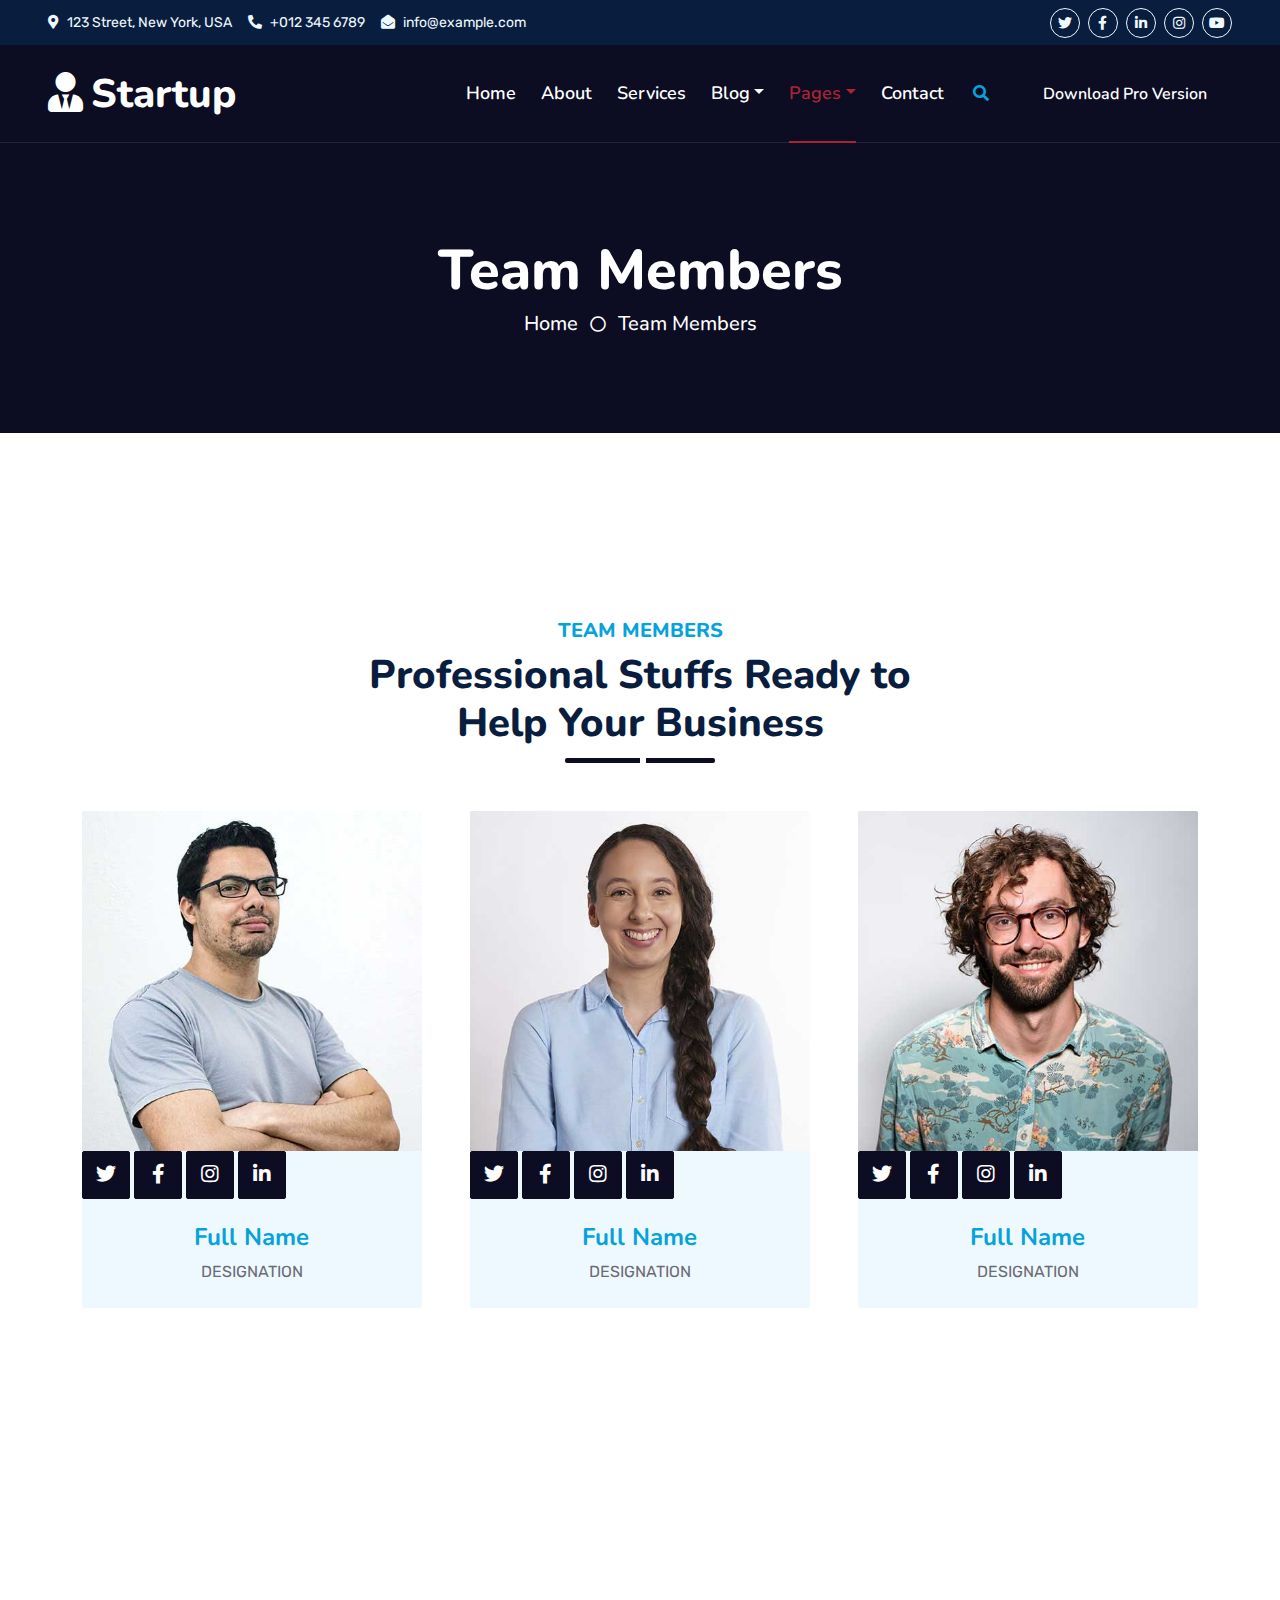
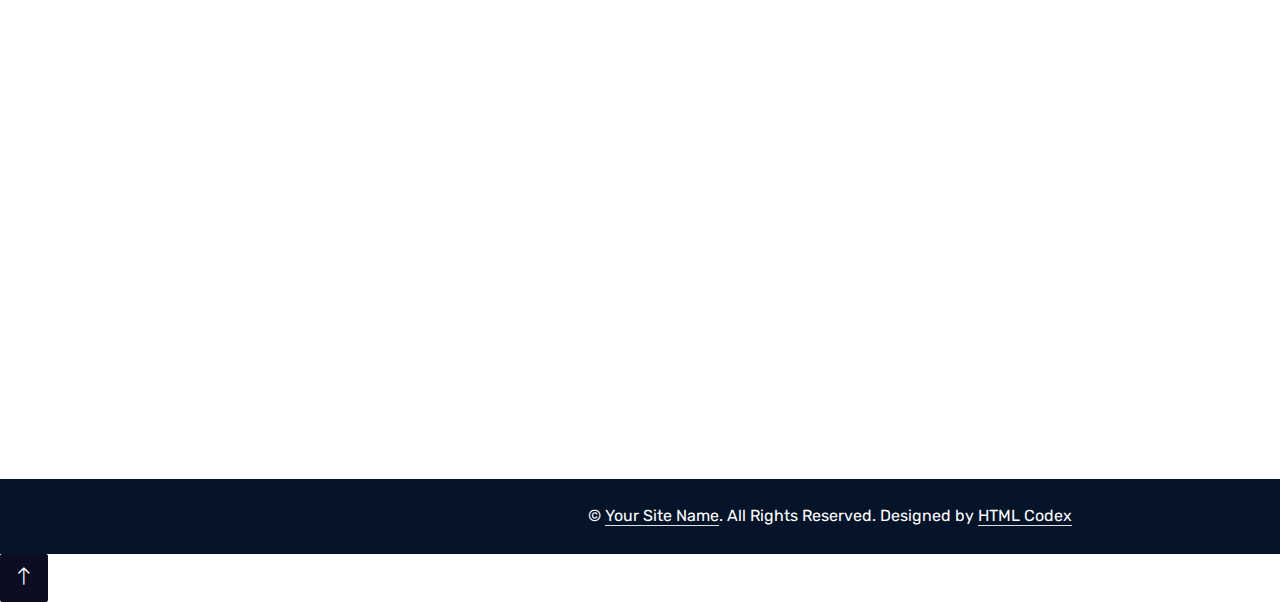
<file: team.html>
<!DOCTYPE html>
<html lang="en">

<head>
    <meta charset="utf-8">
    <title>Startup - Startup Website Template</title>
    <meta content="width=device-width, initial-scale=1.0" name="viewport">
    <meta content="Free HTML Templates" name="keywords">
    <meta content="Free HTML Templates" name="description">

    <!-- Favicon -->
    <link href="img/favicon.ico" rel="icon">

    <!-- Google Web Fonts -->
    <link rel="preconnect" href="https://fonts.googleapis.com">
    <link rel="preconnect" href="https://fonts.gstatic.com" crossorigin>
    <link href="https://fonts.googleapis.com/css2?family=Nunito:wght@400;600;700;800&family=Rubik:wght@400;500;600;700&display=swap" rel="stylesheet">

    <!-- Icon Font Stylesheet -->
    <link href="https://cdnjs.cloudflare.com/ajax/libs/font-awesome/5.10.0/css/all.min.css" rel="stylesheet">
    <link href="https://cdn.jsdelivr.net/npm/bootstrap-icons@1.4.1/font/bootstrap-icons.css" rel="stylesheet">

    <!-- Libraries Stylesheet -->
    <link href="lib/owlcarousel/assets/owl.carousel.min.css" rel="stylesheet">
    <link href="lib/animate/animate.min.css" rel="stylesheet">

    <!-- Customized Bootstrap Stylesheet -->
    <link href="css/bootstrap.min.css" rel="stylesheet">

    <!-- Template Stylesheet -->
    <link href="css/style.css" rel="stylesheet">
</head>

<body>
    <!-- Spinner Start -->
    <div id="spinner" class="show bg-white position-fixed translate-middle w-100 vh-100 top-50 start-50 d-flex align-items-center justify-content-center">
        <div class="spinner"></div>
    </div>
    <!-- Spinner End -->


    <!-- Topbar Start -->
    <div class="container-fluid bg-dark px-5 d-none d-lg-block">
        <div class="row gx-0">
            <div class="col-lg-8 text-center text-lg-start mb-2 mb-lg-0">
                <div class="d-inline-flex align-items-center" style="height: 45px;">
                    <small class="me-3 text-light"><i class="fa fa-map-marker-alt me-2"></i>123 Street, New York, USA</small>
                    <small class="me-3 text-light"><i class="fa fa-phone-alt me-2"></i>+012 345 6789</small>
                    <small class="text-light"><i class="fa fa-envelope-open me-2"></i>info@example.com</small>
                </div>
            </div>
            <div class="col-lg-4 text-center text-lg-end">
                <div class="d-inline-flex align-items-center" style="height: 45px;">
                    <a class="btn btn-sm btn-outline-light btn-sm-square rounded-circle me-2" href=""><i class="fab fa-twitter fw-normal"></i></a>
                    <a class="btn btn-sm btn-outline-light btn-sm-square rounded-circle me-2" href=""><i class="fab fa-facebook-f fw-normal"></i></a>
                    <a class="btn btn-sm btn-outline-light btn-sm-square rounded-circle me-2" href=""><i class="fab fa-linkedin-in fw-normal"></i></a>
                    <a class="btn btn-sm btn-outline-light btn-sm-square rounded-circle me-2" href=""><i class="fab fa-instagram fw-normal"></i></a>
                    <a class="btn btn-sm btn-outline-light btn-sm-square rounded-circle" href=""><i class="fab fa-youtube fw-normal"></i></a>
                </div>
            </div>
        </div>
    </div>
    <!-- Topbar End -->


    <!-- Navbar Start -->
    <div class="container-fluid position-relative p-0">
        <nav class="navbar navbar-expand-lg navbar-dark px-5 py-3 py-lg-0">
            <a href="index.html" class="navbar-brand p-0">
                <h1 class="m-0"><i class="fa fa-user-tie me-2"></i>Startup</h1>
            </a>
            <button class="navbar-toggler" type="button" data-bs-toggle="collapse" data-bs-target="#navbarCollapse">
                <span class="fa fa-bars"></span>
            </button>
            <div class="collapse navbar-collapse" id="navbarCollapse">
                <div class="navbar-nav ms-auto py-0">
                    <a href="index.html" class="nav-item nav-link">Home</a>
                    <a href="about.html" class="nav-item nav-link">About</a>
                    <a href="service.html" class="nav-item nav-link">Services</a>
                    <div class="nav-item dropdown">
                        <a href="#" class="nav-link dropdown-toggle" data-bs-toggle="dropdown">Blog</a>
                        <div class="dropdown-menu m-0">
                            <a href="blog.html" class="dropdown-item">Blog Grid</a>
                            <a href="detail.html" class="dropdown-item">Blog Detail</a>
                        </div>
                    </div>
                    <div class="nav-item dropdown">
                        <a href="#" class="nav-link dropdown-toggle active" data-bs-toggle="dropdown">Pages</a>
                        <div class="dropdown-menu m-0">
                            <a href="price.html" class="dropdown-item">Pricing Plan</a>
                            <a href="feature.html" class="dropdown-item">Our features</a>
                            <a href="team.html" class="dropdown-item active">Team Members</a>
                            <a href="testimonial.html" class="dropdown-item">Testimonial</a>
                            <a href="quote.html" class="dropdown-item">Free Quote</a>
                        </div>
                    </div>
                    <a href="contact.html" class="nav-item nav-link">Contact</a>
                </div>
                <butaton type="button" class="btn text-primary ms-3" data-bs-toggle="modal" data-bs-target="#searchModal"><i class="fa fa-search"></i></butaton>
                <a href="https://htmlcodex.com/startup-company-website-template" class="btn btn-primary py-2 px-4 ms-3">Download Pro Version</a>
            </div>
        </nav>

        <div class="container-fluid bg-primary py-5 bg-header" style="margin-bottom: 90px;">
            <div class="row py-5">
                <div class="col-12 pt-lg-5 mt-lg-5 text-center">
                    <h1 class="display-4 text-white animated zoomIn">Team Members</h1>
                    <a href="" class="h5 text-white">Home</a>
                    <i class="far fa-circle text-white px-2"></i>
                    <a href="" class="h5 text-white">Team Members</a>
                </div>
            </div>
        </div>
    </div>
    <!-- Navbar End -->


    <!-- Full Screen Search Start -->
    <div class="modal fade" id="searchModal" tabindex="-1">
        <div class="modal-dialog modal-fullscreen">
            <div class="modal-content" style="background: rgba(9, 30, 62, .7);">
                <div class="modal-header border-0">
                    <button type="button" class="btn bg-white btn-close" data-bs-dismiss="modal" aria-label="Close"></button>
                </div>
                <div class="modal-body d-flex align-items-center justify-content-center">
                    <div class="input-group" style="max-width: 600px;">
                        <input type="text" class="form-control bg-transparent border-primary p-3" placeholder="Type search keyword">
                        <button class="btn btn-primary px-4"><i class="bi bi-search"></i></button>
                    </div>
                </div>
            </div>
        </div>
    </div>
    <!-- Full Screen Search End -->


    <!-- Team Start -->
    <div class="container-fluid py-5 wow fadeInUp" data-wow-delay="0.1s">
        <div class="container py-5">
            <div class="section-title text-center position-relative pb-3 mb-5 mx-auto" style="max-width: 600px;">
                <h5 class="fw-bold text-primary text-uppercase">Team Members</h5>
                <h1 class="mb-0">Professional Stuffs Ready to Help Your Business</h1>
            </div>
            <div class="row g-5">
                <div class="col-lg-4 wow slideInUp" data-wow-delay="0.3s">
                    <div class="team-item bg-light rounded overflow-hidden">
                        <div class="team-img position-relative overflow-hidden">
                            <img class="img-fluid w-100" src="img/team-1.jpg" alt="">
                            <div class="team-social">
                                <a class="btn btn-lg btn-primary btn-lg-square rounded" href=""><i class="fab fa-twitter fw-normal"></i></a>
                                <a class="btn btn-lg btn-primary btn-lg-square rounded" href=""><i class="fab fa-facebook-f fw-normal"></i></a>
                                <a class="btn btn-lg btn-primary btn-lg-square rounded" href=""><i class="fab fa-instagram fw-normal"></i></a>
                                <a class="btn btn-lg btn-primary btn-lg-square rounded" href=""><i class="fab fa-linkedin-in fw-normal"></i></a>
                            </div>
                        </div>
                        <div class="text-center py-4">
                            <h4 class="text-primary">Full Name</h4>
                            <p class="text-uppercase m-0">Designation</p>
                        </div>
                    </div>
                </div>
                <div class="col-lg-4 wow slideInUp" data-wow-delay="0.6s">
                    <div class="team-item bg-light rounded overflow-hidden">
                        <div class="team-img position-relative overflow-hidden">
                            <img class="img-fluid w-100" src="img/team-2.jpg" alt="">
                            <div class="team-social">
                                <a class="btn btn-lg btn-primary btn-lg-square rounded" href=""><i class="fab fa-twitter fw-normal"></i></a>
                                <a class="btn btn-lg btn-primary btn-lg-square rounded" href=""><i class="fab fa-facebook-f fw-normal"></i></a>
                                <a class="btn btn-lg btn-primary btn-lg-square rounded" href=""><i class="fab fa-instagram fw-normal"></i></a>
                                <a class="btn btn-lg btn-primary btn-lg-square rounded" href=""><i class="fab fa-linkedin-in fw-normal"></i></a>
                            </div>
                        </div>
                        <div class="text-center py-4">
                            <h4 class="text-primary">Full Name</h4>
                            <p class="text-uppercase m-0">Designation</p>
                        </div>
                    </div>
                </div>
                <div class="col-lg-4 wow slideInUp" data-wow-delay="0.9s">
                    <div class="team-item bg-light rounded overflow-hidden">
                        <div class="team-img position-relative overflow-hidden">
                            <img class="img-fluid w-100" src="img/team-3.jpg" alt="">
                            <div class="team-social">
                                <a class="btn btn-lg btn-primary btn-lg-square rounded" href=""><i class="fab fa-twitter fw-normal"></i></a>
                                <a class="btn btn-lg btn-primary btn-lg-square rounded" href=""><i class="fab fa-facebook-f fw-normal"></i></a>
                                <a class="btn btn-lg btn-primary btn-lg-square rounded" href=""><i class="fab fa-instagram fw-normal"></i></a>
                                <a class="btn btn-lg btn-primary btn-lg-square rounded" href=""><i class="fab fa-linkedin-in fw-normal"></i></a>
                            </div>
                        </div>
                        <div class="text-center py-4">
                            <h4 class="text-primary">Full Name</h4>
                            <p class="text-uppercase m-0">Designation</p>
                        </div>
                    </div>
                </div>
            </div>
        </div>
    </div>
    <!-- Team End -->


    <!-- Vendor Start -->
    <div class="container-fluid py-5 wow fadeInUp" data-wow-delay="0.1s">
        <div class="container py-5 mb-5">
            <div class="bg-white">
                <div class="owl-carousel vendor-carousel">
                    <img src="img/vendor-1.jpg" alt="">
                    <img src="img/vendor-2.jpg" alt="">
                    <img src="img/vendor-3.jpg" alt="">
                    <img src="img/vendor-4.jpg" alt="">
                    <img src="img/vendor-5.jpg" alt="">
                    <img src="img/vendor-6.jpg" alt="">
                    <img src="img/vendor-7.jpg" alt="">
                    <img src="img/vendor-8.jpg" alt="">
                    <img src="img/vendor-9.jpg" alt="">
                </div>
            </div>
        </div>
    </div>
    <!-- Vendor End -->
    

    <!-- Footer Start -->
    <div class="container-fluid bg-dark text-light mt-5 wow fadeInUp" data-wow-delay="0.1s">
        <div class="container">
            <div class="row gx-5">
                <div class="col-lg-4 col-md-6 footer-about">
                    <div class="d-flex flex-column align-items-center justify-content-center text-center h-100 bg-primary p-4">
                        <a href="index.html" class="navbar-brand">
                            <h1 class="m-0 text-white"><i class="fa fa-user-tie me-2"></i>Startup</h1>
                        </a>
                        <p class="mt-3 mb-4">Lorem diam sit erat dolor elitr et, diam lorem justo amet clita stet eos sit. Elitr dolor duo lorem, elitr clita ipsum sea. Diam amet erat lorem stet eos. Diam amet et kasd eos duo.</p>
                        <form action="">
                            <div class="input-group">
                                <input type="text" class="form-control border-white p-3" placeholder="Your Email">
                                <button class="btn btn-dark">Sign Up</button>
                            </div>
                        </form>
                    </div>
                </div>
                <div class="col-lg-8 col-md-6">
                    <div class="row gx-5">
                        <div class="col-lg-4 col-md-12 pt-5 mb-5">
                            <div class="section-title section-title-sm position-relative pb-3 mb-4">
                                <h3 class="text-light mb-0">Get In Touch</h3>
                            </div>
                            <div class="d-flex mb-2">
                                <i class="bi bi-geo-alt text-primary me-2"></i>
                                <p class="mb-0">123 Street, New York, USA</p>
                            </div>
                            <div class="d-flex mb-2">
                                <i class="bi bi-envelope-open text-primary me-2"></i>
                                <p class="mb-0">info@example.com</p>
                            </div>
                            <div class="d-flex mb-2">
                                <i class="bi bi-telephone text-primary me-2"></i>
                                <p class="mb-0">+012 345 67890</p>
                            </div>
                            <div class="d-flex mt-4">
                                <a class="btn btn-primary btn-square me-2" href="#"><i class="fab fa-twitter fw-normal"></i></a>
                                <a class="btn btn-primary btn-square me-2" href="#"><i class="fab fa-facebook-f fw-normal"></i></a>
                                <a class="btn btn-primary btn-square me-2" href="#"><i class="fab fa-linkedin-in fw-normal"></i></a>
                                <a class="btn btn-primary btn-square" href="#"><i class="fab fa-instagram fw-normal"></i></a>
                            </div>
                        </div>
                        <div class="col-lg-4 col-md-12 pt-0 pt-lg-5 mb-5">
                            <div class="section-title section-title-sm position-relative pb-3 mb-4">
                                <h3 class="text-light mb-0">Quick Links</h3>
                            </div>
                            <div class="link-animated d-flex flex-column justify-content-start">
                                <a class="text-light mb-2" href="#"><i class="bi bi-arrow-right text-primary me-2"></i>Home</a>
                                <a class="text-light mb-2" href="#"><i class="bi bi-arrow-right text-primary me-2"></i>About Us</a>
                                <a class="text-light mb-2" href="#"><i class="bi bi-arrow-right text-primary me-2"></i>Our Services</a>
                                <a class="text-light mb-2" href="#"><i class="bi bi-arrow-right text-primary me-2"></i>Meet The Team</a>
                                <a class="text-light mb-2" href="#"><i class="bi bi-arrow-right text-primary me-2"></i>Latest Blog</a>
                                <a class="text-light" href="#"><i class="bi bi-arrow-right text-primary me-2"></i>Contact Us</a>
                            </div>
                        </div>
                        <div class="col-lg-4 col-md-12 pt-0 pt-lg-5 mb-5">
                            <div class="section-title section-title-sm position-relative pb-3 mb-4">
                                <h3 class="text-light mb-0">Popular Links</h3>
                            </div>
                            <div class="link-animated d-flex flex-column justify-content-start">
                                <a class="text-light mb-2" href="#"><i class="bi bi-arrow-right text-primary me-2"></i>Home</a>
                                <a class="text-light mb-2" href="#"><i class="bi bi-arrow-right text-primary me-2"></i>About Us</a>
                                <a class="text-light mb-2" href="#"><i class="bi bi-arrow-right text-primary me-2"></i>Our Services</a>
                                <a class="text-light mb-2" href="#"><i class="bi bi-arrow-right text-primary me-2"></i>Meet The Team</a>
                                <a class="text-light mb-2" href="#"><i class="bi bi-arrow-right text-primary me-2"></i>Latest Blog</a>
                                <a class="text-light" href="#"><i class="bi bi-arrow-right text-primary me-2"></i>Contact Us</a>
                            </div>
                        </div>
                    </div>
                </div>
            </div>
        </div>
    </div>
    <div class="container-fluid text-white" style="background: #061429;">
        <div class="container text-center">
            <div class="row justify-content-end">
                <div class="col-lg-8 col-md-6">
                    <div class="d-flex align-items-center justify-content-center" style="height: 75px;">
                        <p class="mb-0">&copy; <a class="text-white border-bottom" href="#">Your Site Name</a>. All Rights Reserved. 
						
						<!--/*** This template is free as long as you keep the footer author’s credit link/attribution link/backlink. If you'd like to use the template without the footer author’s credit link/attribution link/backlink, you can purchase the Credit Removal License from "https://htmlcodex.com/credit-removal". Thank you for your support. ***/-->
						Designed by <a class="text-white border-bottom" href="https://htmlcodex.com">HTML Codex</a></p>
                    </div>
                </div>
            </div>
        </div>
    </div>
    <!-- Footer End -->


    <!-- Back to Top -->
    <a href="#" class="btn btn-lg btn-primary btn-lg-square rounded back-to-top"><i class="bi bi-arrow-up"></i></a>


    <!-- JavaScript Libraries -->
    <script src="https://code.jquery.com/jquery-3.4.1.min.js"></script>
    <script src="https://cdn.jsdelivr.net/npm/bootstrap@5.0.0/dist/js/bootstrap.bundle.min.js"></script>
    <script src="lib/wow/wow.min.js"></script>
    <script src="lib/easing/easing.min.js"></script>
    <script src="lib/waypoints/waypoints.min.js"></script>
    <script src="lib/counterup/counterup.min.js"></script>
    <script src="lib/owlcarousel/owl.carousel.min.js"></script>

    <!-- Template Javascript -->
    <script src="js/main.js"></script>
</body>

</html>
</file>
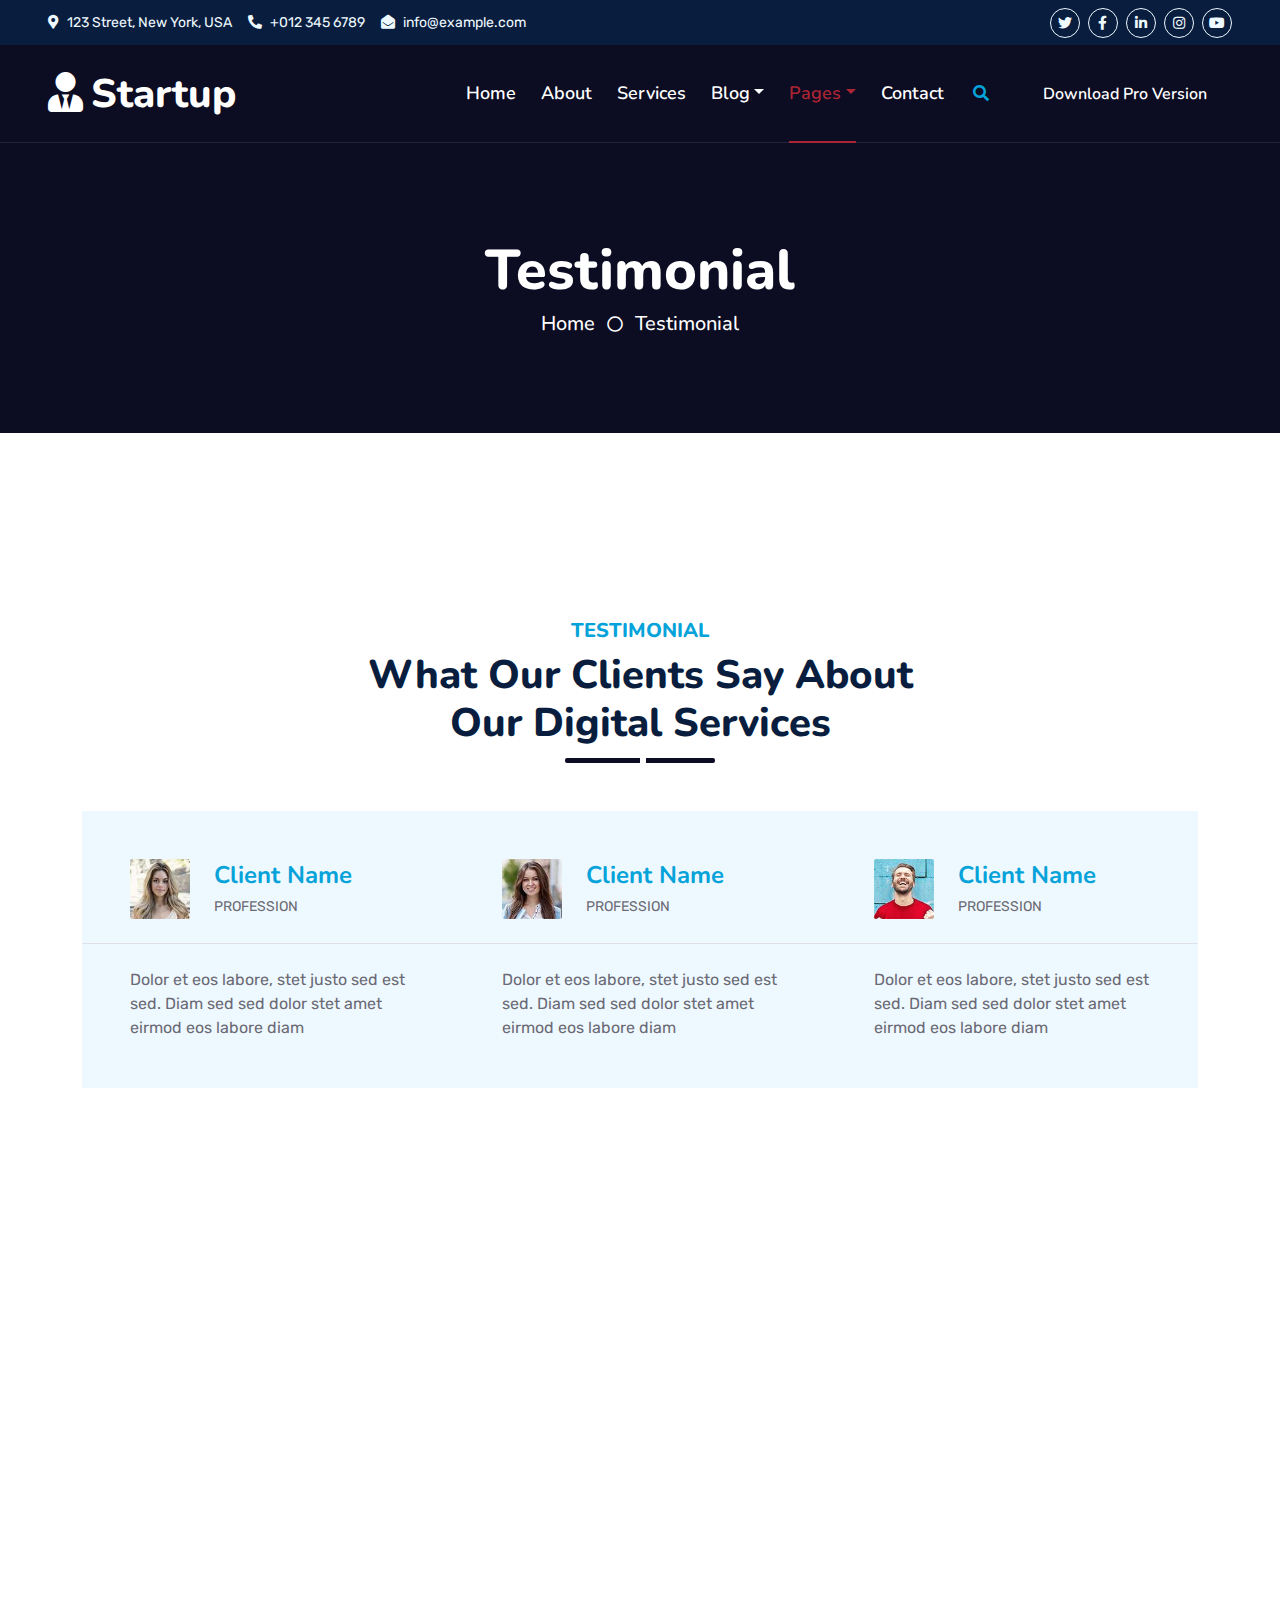
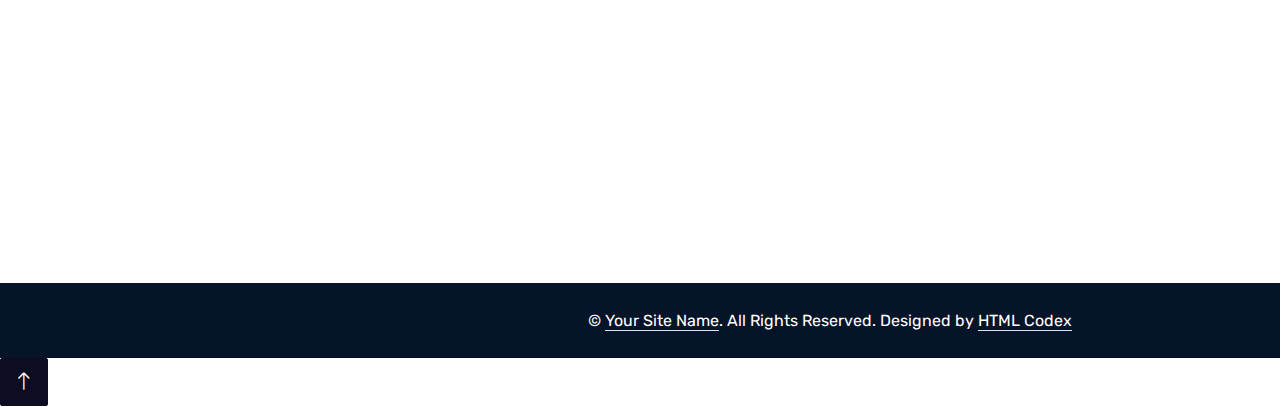
<file: testimonial.html>
<!DOCTYPE html>
<html lang="en">

<head>
    <meta charset="utf-8">
    <title>Startup - Startup Website Template</title>
    <meta content="width=device-width, initial-scale=1.0" name="viewport">
    <meta content="Free HTML Templates" name="keywords">
    <meta content="Free HTML Templates" name="description">

    <!-- Favicon -->
    <link href="img/favicon.ico" rel="icon">

    <!-- Google Web Fonts -->
    <link rel="preconnect" href="https://fonts.googleapis.com">
    <link rel="preconnect" href="https://fonts.gstatic.com" crossorigin>
    <link href="https://fonts.googleapis.com/css2?family=Nunito:wght@400;600;700;800&family=Rubik:wght@400;500;600;700&display=swap" rel="stylesheet">

    <!-- Icon Font Stylesheet -->
    <link href="https://cdnjs.cloudflare.com/ajax/libs/font-awesome/5.10.0/css/all.min.css" rel="stylesheet">
    <link href="https://cdn.jsdelivr.net/npm/bootstrap-icons@1.4.1/font/bootstrap-icons.css" rel="stylesheet">

    <!-- Libraries Stylesheet -->
    <link href="lib/owlcarousel/assets/owl.carousel.min.css" rel="stylesheet">
    <link href="lib/animate/animate.min.css" rel="stylesheet">

    <!-- Customized Bootstrap Stylesheet -->
    <link href="css/bootstrap.min.css" rel="stylesheet">

    <!-- Template Stylesheet -->
    <link href="css/style.css" rel="stylesheet">
</head>

<body>
    <!-- Spinner Start -->
    <div id="spinner" class="show bg-white position-fixed translate-middle w-100 vh-100 top-50 start-50 d-flex align-items-center justify-content-center">
        <div class="spinner"></div>
    </div>
    <!-- Spinner End -->


    <!-- Topbar Start -->
    <div class="container-fluid bg-dark px-5 d-none d-lg-block">
        <div class="row gx-0">
            <div class="col-lg-8 text-center text-lg-start mb-2 mb-lg-0">
                <div class="d-inline-flex align-items-center" style="height: 45px;">
                    <small class="me-3 text-light"><i class="fa fa-map-marker-alt me-2"></i>123 Street, New York, USA</small>
                    <small class="me-3 text-light"><i class="fa fa-phone-alt me-2"></i>+012 345 6789</small>
                    <small class="text-light"><i class="fa fa-envelope-open me-2"></i>info@example.com</small>
                </div>
            </div>
            <div class="col-lg-4 text-center text-lg-end">
                <div class="d-inline-flex align-items-center" style="height: 45px;">
                    <a class="btn btn-sm btn-outline-light btn-sm-square rounded-circle me-2" href=""><i class="fab fa-twitter fw-normal"></i></a>
                    <a class="btn btn-sm btn-outline-light btn-sm-square rounded-circle me-2" href=""><i class="fab fa-facebook-f fw-normal"></i></a>
                    <a class="btn btn-sm btn-outline-light btn-sm-square rounded-circle me-2" href=""><i class="fab fa-linkedin-in fw-normal"></i></a>
                    <a class="btn btn-sm btn-outline-light btn-sm-square rounded-circle me-2" href=""><i class="fab fa-instagram fw-normal"></i></a>
                    <a class="btn btn-sm btn-outline-light btn-sm-square rounded-circle" href=""><i class="fab fa-youtube fw-normal"></i></a>
                </div>
            </div>
        </div>
    </div>
    <!-- Topbar End -->


    <!-- Navbar Start -->
    <div class="container-fluid position-relative p-0">
        <nav class="navbar navbar-expand-lg navbar-dark px-5 py-3 py-lg-0">
            <a href="index.html" class="navbar-brand p-0">
                <h1 class="m-0"><i class="fa fa-user-tie me-2"></i>Startup</h1>
            </a>
            <button class="navbar-toggler" type="button" data-bs-toggle="collapse" data-bs-target="#navbarCollapse">
                <span class="fa fa-bars"></span>
            </button>
            <div class="collapse navbar-collapse" id="navbarCollapse">
                <div class="navbar-nav ms-auto py-0">
                    <a href="index.html" class="nav-item nav-link">Home</a>
                    <a href="about.html" class="nav-item nav-link">About</a>
                    <a href="service.html" class="nav-item nav-link">Services</a>
                    <div class="nav-item dropdown">
                        <a href="#" class="nav-link dropdown-toggle" data-bs-toggle="dropdown">Blog</a>
                        <div class="dropdown-menu m-0">
                            <a href="blog.html" class="dropdown-item">Blog Grid</a>
                            <a href="detail.html" class="dropdown-item">Blog Detail</a>
                        </div>
                    </div>
                    <div class="nav-item dropdown">
                        <a href="#" class="nav-link dropdown-toggle active" data-bs-toggle="dropdown">Pages</a>
                        <div class="dropdown-menu m-0">
                            <a href="price.html" class="dropdown-item">Pricing Plan</a>
                            <a href="feature.html" class="dropdown-item">Our features</a>
                            <a href="team.html" class="dropdown-item">Team Members</a>
                            <a href="testimonial.html" class="dropdown-item active">Testimonial</a>
                            <a href="quote.html" class="dropdown-item">Free Quote</a>
                        </div>
                    </div>
                    <a href="contact.html" class="nav-item nav-link">Contact</a>
                </div>
                <butaton type="button" class="btn text-primary ms-3" data-bs-toggle="modal" data-bs-target="#searchModal"><i class="fa fa-search"></i></butaton>
                <a href="https://htmlcodex.com/startup-company-website-template" class="btn btn-primary py-2 px-4 ms-3">Download Pro Version</a>
            </div>
        </nav>

        <div class="container-fluid bg-primary py-5 bg-header" style="margin-bottom: 90px;">
            <div class="row py-5">
                <div class="col-12 pt-lg-5 mt-lg-5 text-center">
                    <h1 class="display-4 text-white animated zoomIn">Testimonial</h1>
                    <a href="" class="h5 text-white">Home</a>
                    <i class="far fa-circle text-white px-2"></i>
                    <a href="" class="h5 text-white">Testimonial</a>
                </div>
            </div>
        </div>
    </div>
    <!-- Navbar End -->


    <!-- Full Screen Search Start -->
    <div class="modal fade" id="searchModal" tabindex="-1">
        <div class="modal-dialog modal-fullscreen">
            <div class="modal-content" style="background: rgba(9, 30, 62, .7);">
                <div class="modal-header border-0">
                    <button type="button" class="btn bg-white btn-close" data-bs-dismiss="modal" aria-label="Close"></button>
                </div>
                <div class="modal-body d-flex align-items-center justify-content-center">
                    <div class="input-group" style="max-width: 600px;">
                        <input type="text" class="form-control bg-transparent border-primary p-3" placeholder="Type search keyword">
                        <button class="btn btn-primary px-4"><i class="bi bi-search"></i></button>
                    </div>
                </div>
            </div>
        </div>
    </div>
    <!-- Full Screen Search End -->


    <!-- Testimonial Start -->
    <div class="container-fluid py-5 wow fadeInUp" data-wow-delay="0.1s">
        <div class="container py-5">
            <div class="section-title text-center position-relative pb-3 mb-4 mx-auto" style="max-width: 600px;">
                <h5 class="fw-bold text-primary text-uppercase">Testimonial</h5>
                <h1 class="mb-0">What Our Clients Say About Our Digital Services</h1>
            </div>
            <div class="owl-carousel testimonial-carousel wow fadeInUp" data-wow-delay="0.6s">
                <div class="testimonial-item bg-light my-4">
                    <div class="d-flex align-items-center border-bottom pt-5 pb-4 px-5">
                        <img class="img-fluid rounded" src="img/testimonial-1.jpg" style="width: 60px; height: 60px;" >
                        <div class="ps-4">
                            <h4 class="text-primary mb-1">Client Name</h4>
                            <small class="text-uppercase">Profession</small>
                        </div>
                    </div>
                    <div class="pt-4 pb-5 px-5">
                        Dolor et eos labore, stet justo sed est sed. Diam sed sed dolor stet amet eirmod eos labore diam
                    </div>
                </div>
                <div class="testimonial-item bg-light my-4">
                    <div class="d-flex align-items-center border-bottom pt-5 pb-4 px-5">
                        <img class="img-fluid rounded" src="img/testimonial-2.jpg" style="width: 60px; height: 60px;" >
                        <div class="ps-4">
                            <h4 class="text-primary mb-1">Client Name</h4>
                            <small class="text-uppercase">Profession</small>
                        </div>
                    </div>
                    <div class="pt-4 pb-5 px-5">
                        Dolor et eos labore, stet justo sed est sed. Diam sed sed dolor stet amet eirmod eos labore diam
                    </div>
                </div>
                <div class="testimonial-item bg-light my-4">
                    <div class="d-flex align-items-center border-bottom pt-5 pb-4 px-5">
                        <img class="img-fluid rounded" src="img/testimonial-3.jpg" style="width: 60px; height: 60px;" >
                        <div class="ps-4">
                            <h4 class="text-primary mb-1">Client Name</h4>
                            <small class="text-uppercase">Profession</small>
                        </div>
                    </div>
                    <div class="pt-4 pb-5 px-5">
                        Dolor et eos labore, stet justo sed est sed. Diam sed sed dolor stet amet eirmod eos labore diam
                    </div>
                </div>
                <div class="testimonial-item bg-light my-4">
                    <div class="d-flex align-items-center border-bottom pt-5 pb-4 px-5">
                        <img class="img-fluid rounded" src="img/testimonial-4.jpg" style="width: 60px; height: 60px;" >
                        <div class="ps-4">
                            <h4 class="text-primary mb-1">Client Name</h4>
                            <small class="text-uppercase">Profession</small>
                        </div>
                    </div>
                    <div class="pt-4 pb-5 px-5">
                        Dolor et eos labore, stet justo sed est sed. Diam sed sed dolor stet amet eirmod eos labore diam
                    </div>
                </div>
            </div>
        </div>
    </div>
    <!-- Testimonial End -->


    <!-- Vendor Start -->
    <div class="container-fluid py-5 wow fadeInUp" data-wow-delay="0.1s">
        <div class="container py-5 mb-5">
            <div class="bg-white">
                <div class="owl-carousel vendor-carousel">
                    <img src="img/vendor-1.jpg" alt="">
                    <img src="img/vendor-2.jpg" alt="">
                    <img src="img/vendor-3.jpg" alt="">
                    <img src="img/vendor-4.jpg" alt="">
                    <img src="img/vendor-5.jpg" alt="">
                    <img src="img/vendor-6.jpg" alt="">
                    <img src="img/vendor-7.jpg" alt="">
                    <img src="img/vendor-8.jpg" alt="">
                    <img src="img/vendor-9.jpg" alt="">
                </div>
            </div>
        </div>
    </div>
    <!-- Vendor End -->
    

    <!-- Footer Start -->
    <div class="container-fluid bg-dark text-light mt-5 wow fadeInUp" data-wow-delay="0.1s">
        <div class="container">
            <div class="row gx-5">
                <div class="col-lg-4 col-md-6 footer-about">
                    <div class="d-flex flex-column align-items-center justify-content-center text-center h-100 bg-primary p-4">
                        <a href="index.html" class="navbar-brand">
                            <h1 class="m-0 text-white"><i class="fa fa-user-tie me-2"></i>Startup</h1>
                        </a>
                        <p class="mt-3 mb-4">Lorem diam sit erat dolor elitr et, diam lorem justo amet clita stet eos sit. Elitr dolor duo lorem, elitr clita ipsum sea. Diam amet erat lorem stet eos. Diam amet et kasd eos duo.</p>
                        <form action="">
                            <div class="input-group">
                                <input type="text" class="form-control border-white p-3" placeholder="Your Email">
                                <button class="btn btn-dark">Sign Up</button>
                            </div>
                        </form>
                    </div>
                </div>
                <div class="col-lg-8 col-md-6">
                    <div class="row gx-5">
                        <div class="col-lg-4 col-md-12 pt-5 mb-5">
                            <div class="section-title section-title-sm position-relative pb-3 mb-4">
                                <h3 class="text-light mb-0">Get In Touch</h3>
                            </div>
                            <div class="d-flex mb-2">
                                <i class="bi bi-geo-alt text-primary me-2"></i>
                                <p class="mb-0">123 Street, New York, USA</p>
                            </div>
                            <div class="d-flex mb-2">
                                <i class="bi bi-envelope-open text-primary me-2"></i>
                                <p class="mb-0">info@example.com</p>
                            </div>
                            <div class="d-flex mb-2">
                                <i class="bi bi-telephone text-primary me-2"></i>
                                <p class="mb-0">+012 345 67890</p>
                            </div>
                            <div class="d-flex mt-4">
                                <a class="btn btn-primary btn-square me-2" href="#"><i class="fab fa-twitter fw-normal"></i></a>
                                <a class="btn btn-primary btn-square me-2" href="#"><i class="fab fa-facebook-f fw-normal"></i></a>
                                <a class="btn btn-primary btn-square me-2" href="#"><i class="fab fa-linkedin-in fw-normal"></i></a>
                                <a class="btn btn-primary btn-square" href="#"><i class="fab fa-instagram fw-normal"></i></a>
                            </div>
                        </div>
                        <div class="col-lg-4 col-md-12 pt-0 pt-lg-5 mb-5">
                            <div class="section-title section-title-sm position-relative pb-3 mb-4">
                                <h3 class="text-light mb-0">Quick Links</h3>
                            </div>
                            <div class="link-animated d-flex flex-column justify-content-start">
                                <a class="text-light mb-2" href="#"><i class="bi bi-arrow-right text-primary me-2"></i>Home</a>
                                <a class="text-light mb-2" href="#"><i class="bi bi-arrow-right text-primary me-2"></i>About Us</a>
                                <a class="text-light mb-2" href="#"><i class="bi bi-arrow-right text-primary me-2"></i>Our Services</a>
                                <a class="text-light mb-2" href="#"><i class="bi bi-arrow-right text-primary me-2"></i>Meet The Team</a>
                                <a class="text-light mb-2" href="#"><i class="bi bi-arrow-right text-primary me-2"></i>Latest Blog</a>
                                <a class="text-light" href="#"><i class="bi bi-arrow-right text-primary me-2"></i>Contact Us</a>
                            </div>
                        </div>
                        <div class="col-lg-4 col-md-12 pt-0 pt-lg-5 mb-5">
                            <div class="section-title section-title-sm position-relative pb-3 mb-4">
                                <h3 class="text-light mb-0">Popular Links</h3>
                            </div>
                            <div class="link-animated d-flex flex-column justify-content-start">
                                <a class="text-light mb-2" href="#"><i class="bi bi-arrow-right text-primary me-2"></i>Home</a>
                                <a class="text-light mb-2" href="#"><i class="bi bi-arrow-right text-primary me-2"></i>About Us</a>
                                <a class="text-light mb-2" href="#"><i class="bi bi-arrow-right text-primary me-2"></i>Our Services</a>
                                <a class="text-light mb-2" href="#"><i class="bi bi-arrow-right text-primary me-2"></i>Meet The Team</a>
                                <a class="text-light mb-2" href="#"><i class="bi bi-arrow-right text-primary me-2"></i>Latest Blog</a>
                                <a class="text-light" href="#"><i class="bi bi-arrow-right text-primary me-2"></i>Contact Us</a>
                            </div>
                        </div>
                    </div>
                </div>
            </div>
        </div>
    </div>
    <div class="container-fluid text-white" style="background: #061429;">
        <div class="container text-center">
            <div class="row justify-content-end">
                <div class="col-lg-8 col-md-6">
                    <div class="d-flex align-items-center justify-content-center" style="height: 75px;">
                        <p class="mb-0">&copy; <a class="text-white border-bottom" href="#">Your Site Name</a>. All Rights Reserved. 
						
						<!--/*** This template is free as long as you keep the footer author’s credit link/attribution link/backlink. If you'd like to use the template without the footer author’s credit link/attribution link/backlink, you can purchase the Credit Removal License from "https://htmlcodex.com/credit-removal". Thank you for your support. ***/-->
						Designed by <a class="text-white border-bottom" href="https://htmlcodex.com">HTML Codex</a></p>
                    </div>
                </div>
            </div>
        </div>
    </div>
    <!-- Footer End -->


    <!-- Back to Top -->
    <a href="#" class="btn btn-lg btn-primary btn-lg-square rounded back-to-top"><i class="bi bi-arrow-up"></i></a>


    <!-- JavaScript Libraries -->
    <script src="https://code.jquery.com/jquery-3.4.1.min.js"></script>
    <script src="https://cdn.jsdelivr.net/npm/bootstrap@5.0.0/dist/js/bootstrap.bundle.min.js"></script>
    <script src="lib/wow/wow.min.js"></script>
    <script src="lib/easing/easing.min.js"></script>
    <script src="lib/waypoints/waypoints.min.js"></script>
    <script src="lib/counterup/counterup.min.js"></script>
    <script src="lib/owlcarousel/owl.carousel.min.js"></script>

    <!-- Template Javascript -->
    <script src="js/main.js"></script>
</body>

</html>
</file>
<file: css/style.css>
/********** Template CSS **********/
:root {
    --primary: #0C0C22;
    --secondary: #0C0C22;
    --light: #EBDBCB;
    --dark: #091E3E;

}

.btn-primary {
    background-color: #0C0C22;
    border-color: #0C0C22;
  }
  
  .bg-primary {
    background-color: #0C0C22 !important;
  }




/*** Spinner ***/
.spinner {
    width: 40px;
    height: 40px;
    background: var(--primary);
    margin: 100px auto;
    -webkit-animation: sk-rotateplane 1.2s infinite ease-in-out;
    animation: sk-rotateplane 1.2s infinite ease-in-out;
}

@-webkit-keyframes sk-rotateplane {
    0% {
        -webkit-transform: perspective(120px)
    }
    50% {
        -webkit-transform: perspective(120px) rotateY(180deg)
    }
    100% {
        -webkit-transform: perspective(120px) rotateY(180deg) rotateX(180deg)
    }
}

@keyframes sk-rotateplane {
    0% {
        transform: perspective(120px) rotateX(0deg) rotateY(0deg);
        -webkit-transform: perspective(120px) rotateX(0deg) rotateY(0deg)
    }
    50% {
        transform: perspective(120px) rotateX(-180.1deg) rotateY(0deg);
        -webkit-transform: perspective(120px) rotateX(-180.1deg) rotateY(0deg)
    }
    100% {
        transform: perspective(120px) rotateX(-180deg) rotateY(-179.9deg);
        -webkit-transform: perspective(120px) rotateX(-180deg) rotateY(-179.9deg);
    }
}

#spinner {
    opacity: 0;
    visibility: hidden;
    transition: opacity .5s ease-out, visibility 0s linear .5s;
    z-index: 99999;
}

#spinner.show {
    transition: opacity .5s ease-out, visibility 0s linear 0s;
    visibility: visible;
    opacity: 1;
}


/*** Heading ***/
h1,
h2,
.fw-bold {
    font-weight: 800 !important;
}

h3,
h4,
.fw-semi-bold {
    font-weight: 700 !important;
}

h5,
h6,
.fw-medium {
    font-weight: 600 !important;
}


/*** Button ***/
.btn {
    font-family: 'Nunito', sans-serif;
    font-weight: 600;
    transition: .5s;
}

.btn-primary,
.btn-secondary {
    color: #FFFFFF;
    box-shadow: inset 0 0 0 50px transparent;
}

.btn-primary:hover {
    box-shadow: inset 0 0 0 0 #72222b !important;
    background-color: #AB2434 !important;
}

.btn-secondary:hover {
    box-shadow: inset 0 0 0 0 #AB2434 !important;
}

.btn-square {
    width: 36px;
    height: 36px;
}

.btn-sm-square {
    width: 30px;
    height: 30px;
}

.btn-lg-square {
    width: 48px;
    height: 48px;
}

.btn-square,
.btn-sm-square,
.btn-lg-square {
    padding-left: 0;
    padding-right: 0;
    text-align: center;
}


/*** Navbar ***/
.navbar-dark .navbar-nav .nav-link {
    font-family: 'Nunito', sans-serif;
    position: relative;
    margin-left: 25px;
    padding: 35px 0;
    color: #fff;
    font-size: 18px;
    font-weight: 600;
    outline: none;
    transition: .5s;
}

.sticky-top.navbar-dark .navbar-nav .nav-link {
    padding: 20px 0;
    color: #fff;

}

.navbar-dark .navbar-nav .nav-link:hover,
.navbar-dark .navbar-nav .nav-link.active {
    color: #AB2434;}

.navbar-dark .navbar-brand h1 {
    color: #FFFFFF;
}

.navbar-dark .navbar-toggler {
    color: #AB2434;
    border-color: #AB2434;
}

.logo-resize{
    object-fit: contain;
    object-position: center center;
    width: 63%;
}



@media (max-width: 991.98px) {
    .slide-img{
        height: 600px;
    }

    .navbar {
        background-color: #091E3E !important;
        height: 100px;
    }

    .sticky-top.navbar-dark {
        position: relative;
        background:var(--dark);
        
    }

    .navbar-dark .navbar-nav .nav-link,
    .navbar-dark .navbar-nav .nav-link.show,
    .sticky-top.navbar-dark .navbar-nav .nav-link {
        padding: 10px 0;
        color: #AB2434;
        
    }

    .navbar-dark .navbar-brand h1 {
    color: #AB2434;
    }

}

@media (min-width: 992px) {
    .slide-img{
        height: 900px;
    }

    .navbar-dark {
        position: absolute;
        width: 100%;
        top: 0;
        left: 0;
        border-bottom: 1px solid rgba(256, 256, 256, .1);
        z-index: 999;
    }
    
    .sticky-top.navbar-dark {
        position: fixed;
        background:#091e3ee3;
        
    }

    .navbar-dark .navbar-nav .nav-link::before {
        position: absolute;
        content: "";
        width: 0;
        height: 2px;
        bottom: -1px;
        left: 50%;
        background: #AB2434;
        transition: .5s;
    }


    .navbar-dark .navbar-nav .nav-link:hover::before,
    .navbar-dark .navbar-nav .nav-link.active::before {
        width: 100%;
        left: 0;
    }

    .navbar-dark .navbar-nav .nav-link.nav-contact::before {
        display: none;
    }

    .sticky-top.navbar-dark .navbar-brand h1 {
        color: var(--primary);
    }

}


/*** Carousel ***/
.carousel-caption {
    top: 0;
    left: 0;
    right: 0;
    bottom: 0;
    background: rgb(0 0 0 / 70%);
    z-index: 1;
}

@media (max-width: 576px) {
    .carousel-caption h5 {
        font-size: 14px;
        font-weight: 500 !important;
    }

    .carousel-caption h1 {
        font-size: 30px;
        font-weight: 600 !important;
    }
}

.carousel-control-prev,
.carousel-control-next {
    width: 10%;
}

.carousel-control-prev-icon,
.carousel-control-next-icon {
    width: 3rem;
    height: 3rem;
}


/*** Section Title ***/
.section-title::before {
    position: absolute;
    content: "";
    width: 150px;
    height: 5px;
    left: 0;
    bottom: 0;
    background: var(--primary);
    border-radius: 2px;
}

.section-title.text-center::before {
    left: 50%;
    margin-left: -75px;
}

.section-title.section-title-sm::before {
    width: 90px;
    height: 3px;
}

.section-title::after {
    position: absolute;
    content: "";
    width: 6px;
    height: 5px;
    bottom: 0px;
    background: #FFFFFF;
    -webkit-animation: section-title-run 5s infinite linear;
    animation: section-title-run 5s infinite linear;
}

.section-title.section-title-sm::after {
    width: 4px;
    height: 3px;
}

.section-title.text-center::after {
    -webkit-animation: section-title-run-center 5s infinite linear;
    animation: section-title-run-center 5s infinite linear;
}

.section-title.section-title-sm::after {
    -webkit-animation: section-title-run-sm 5s infinite linear;
    animation: section-title-run-sm 5s infinite linear;
}

@-webkit-keyframes section-title-run {
    0% {left: 0; } 50% { left : 145px; } 100% { left: 0; }
}

@-webkit-keyframes section-title-run-center {
    0% { left: 50%; margin-left: -75px; } 50% { left : 50%; margin-left: 45px; } 100% { left: 50%; margin-left: -75px; }
}

@-webkit-keyframes section-title-run-sm {
    0% {left: 0; } 50% { left : 85px; } 100% { left: 0; }
}


/*** Service ***/
/* .service-item {
    position: relative;
    height: 300px;
    padding: 0 30px;
    transition: all 0.4s ease;
    transform: translateY(0);
    box-shadow: 0 8px 20px rgba(0, 0, 0, 0.05);
}

.service-item:hover {
    transform: translateY(-10px) scale(1.03);
    box-shadow: 0 12px 30px rgba(0, 0, 0, 0.15);
    background-color: #f8f9fa;
}

.service-item .service-icon {
    margin-bottom: 30px;
    width: 60px;
    height: 60px;
    display: flex;
    align-items: center;
    justify-content: center;
    background: var(--primary);
    border-radius: 2px;
    transform: rotate(-45deg);
}

.service-item .service-icon i {
    transform: rotate(45deg);
}

.service-item a.btn {
    position: absolute;
    width: 60px;
    bottom: -48px;
    left: 50%;
    margin-left: -30px;
    opacity: 0;
}

.service-item:hover a.btn {
    bottom: -24px;
    opacity: 1;
} */

.service .service-item {
    border-radius: 10px;
    height: 100%;
    display: flex;
    flex-direction: column;
}
.service .service-item .service-img {
    position: relative;
    overflow: hidden;
    border-top-left-radius: 10px;
    border-top-right-radius: 10px;
    height: 220px; 
}

.service .service-item .service-img img {
    transition: 0.5s;
}

.service .service-item:hover .service-img img {
    transform: scale(1.1);
}

.service .service-item .service-img::after {
    content: "";
    position: absolute;
    width: 100%;
    height: 0;
    top: 0;
    left: 0;
    border-top-left-radius: 10px;
    border-top-right-radius: 10px;
    background: rgba(1, 95, 201, .2);
    transition: 0.5s;
    z-index: 1;
}

.service .service-item:hover .service-img::after {
    height: 100%;
}

.service .service-item .service-img .service-icon {
    position: absolute;
    width: 70px;
    bottom: 0;
    right: 25px;
    border-top-left-radius: 10px;
    border-top-right-radius: 10px;
    background: var(--bs-light);
    display: flex;
    align-items: center;
    justify-content: center;
    transition: 0.5s;
    z-index: 9;
}

.service .service-item .service-img .service-icon i {
    color:var(--primary);
    transition: 0.5s;
}

.service .service-item:hover .service-img .service-icon i {
    transform: rotateX(360deg);
    color: var(--bs-white);
}

.service .service-item:hover .service-img .service-icon {
    bottom: 0;
    color: var(--bs-white);
    background: var(--primary);
}

.service .service-content {
    position: relative;
    border-bottom-left-radius: 10px;
    border-bottom-right-radius: 10px;
    background: var(--bs-light);
}

.service .service-item .service-content .service-content-inner {
    position: relative;
    z-index: 9;
}

.service .service-item .service-content .service-content-inner .h4,
.service .service-item .service-content .service-content-inner p {
    transition: 0.5s;
}

.service .service-item:hover .service-content .service-content-inner .h4,
.service .service-item:hover .service-content .service-content-inner p {
    color: var(--bs-white);
}

.service .service-item:hover .service-content .service-content-inner .btn.btn-primary {
    color: var(--primary);
    background: var(--bs-white);
}

.service .service-item:hover .service-content .service-content-inner .btn.btn-primary:hover {
    color: var(--bs-white);
    background: var(--bs-dark);
}

.service .service-item:hover .service-content .service-content-inner .h4:hover {
    color: var(--bs-dark);
}

.service .service-item .service-content::after {
    content: "";
    position: absolute;
    width: 100%;
    height: 0;
    bottom: 0;
    left: 0;
    border-bottom-left-radius: 10px;
    border-bottom-right-radius: 10px;
    background: var(--primary);
    transition: 0.5s;
    z-index: 1;
}

.service .service-item:hover .service-content::after {
    height: 100%;


/*** Testimonial ***/
.testimonial-carousel .owl-dots {
    margin-top: 15px;
    display: flex;
    align-items: flex-end;
    justify-content: center;
}

.testimonial-carousel .owl-dot {
    position: relative;
    display: inline-block;
    margin: 0 5px;
    width: 15px;
    height: 15px;
    background: #DDDDDD;
    border-radius: 2px;
    transition: .5s;
}

.testimonial-carousel .owl-dot.active {
    width: 30px;
    background: var(--primary);
}

.testimonial-carousel .owl-item.center {
    position: relative;
    z-index: 1;
}

.testimonial-carousel .owl-item .testimonial-item {
    transition: .5s;
}

.testimonial-carousel .owl-item.center .testimonial-item {
    background: #FFFFFF !important;
    box-shadow: 0 0 30px #DDDDDD;
}


/*** Team ***/
.team-item {
    transition: .5s;
}

.team-social {
    position: absolute;
    width: 100%;
    height: 100%;
    top: 0;
    left: 0;
    display: flex;
    align-items: center;
    justify-content: center;
    transition: .5s;
}

.team-social a.btn {
    position: relative;
    margin: 0 3px;
    margin-top: 100px;
    opacity: 0;
}

.team-item:hover {
    box-shadow: 0 0 30px #DDDDDD;
}

.team-item:hover .team-social {
    background: rgba(9, 30, 62, .7);
}

.team-item:hover .team-social a.btn:first-child {
    opacity: 1;
    margin-top: 0;
    transition: .3s 0s;
}

.team-item:hover .team-social a.btn:nth-child(2) {
    opacity: 1;
    margin-top: 0;
    transition: .3s .05s;
}

.team-item:hover .team-social a.btn:nth-child(3) {
    opacity: 1;
    margin-top: 0;
    transition: .3s .1s;
}

.team-item:hover .team-social a.btn:nth-child(4) {
    opacity: 1;
    margin-top: 0;
    transition: .3s .15s;
}

.team-item .team-img img,
.blog-item .blog-img img  {
    transition: .5s;
}

.team-item:hover .team-img img,
.blog-item:hover .blog-img img {
    transform: scale(1.15);
}


/*** Miscellaneous ***/
@media (min-width: 991.98px) {
    .facts {
        position: relative;
        margin-top: -75px;
        z-index: 1;
    }
}

.back-to-top {
    position: fixed;
    display: none;
    right: 45px;
    bottom: 45px;
    z-index: 99;
}

.bg-header {
    background: linear-gradient(rgba(9, 30, 62, .7), rgba(9, 30, 62, .7)), url(../img/carousel-1.jpg) center center no-repeat;
    background-size: cover;
}

.link-animated a {
    transition: .5s;
}

.link-animated a:hover {
    padding-left: 10px;
}

@media (min-width: 767.98px) {
    .footer-about {
        margin-bottom: -75px;
    }
}
</file>
